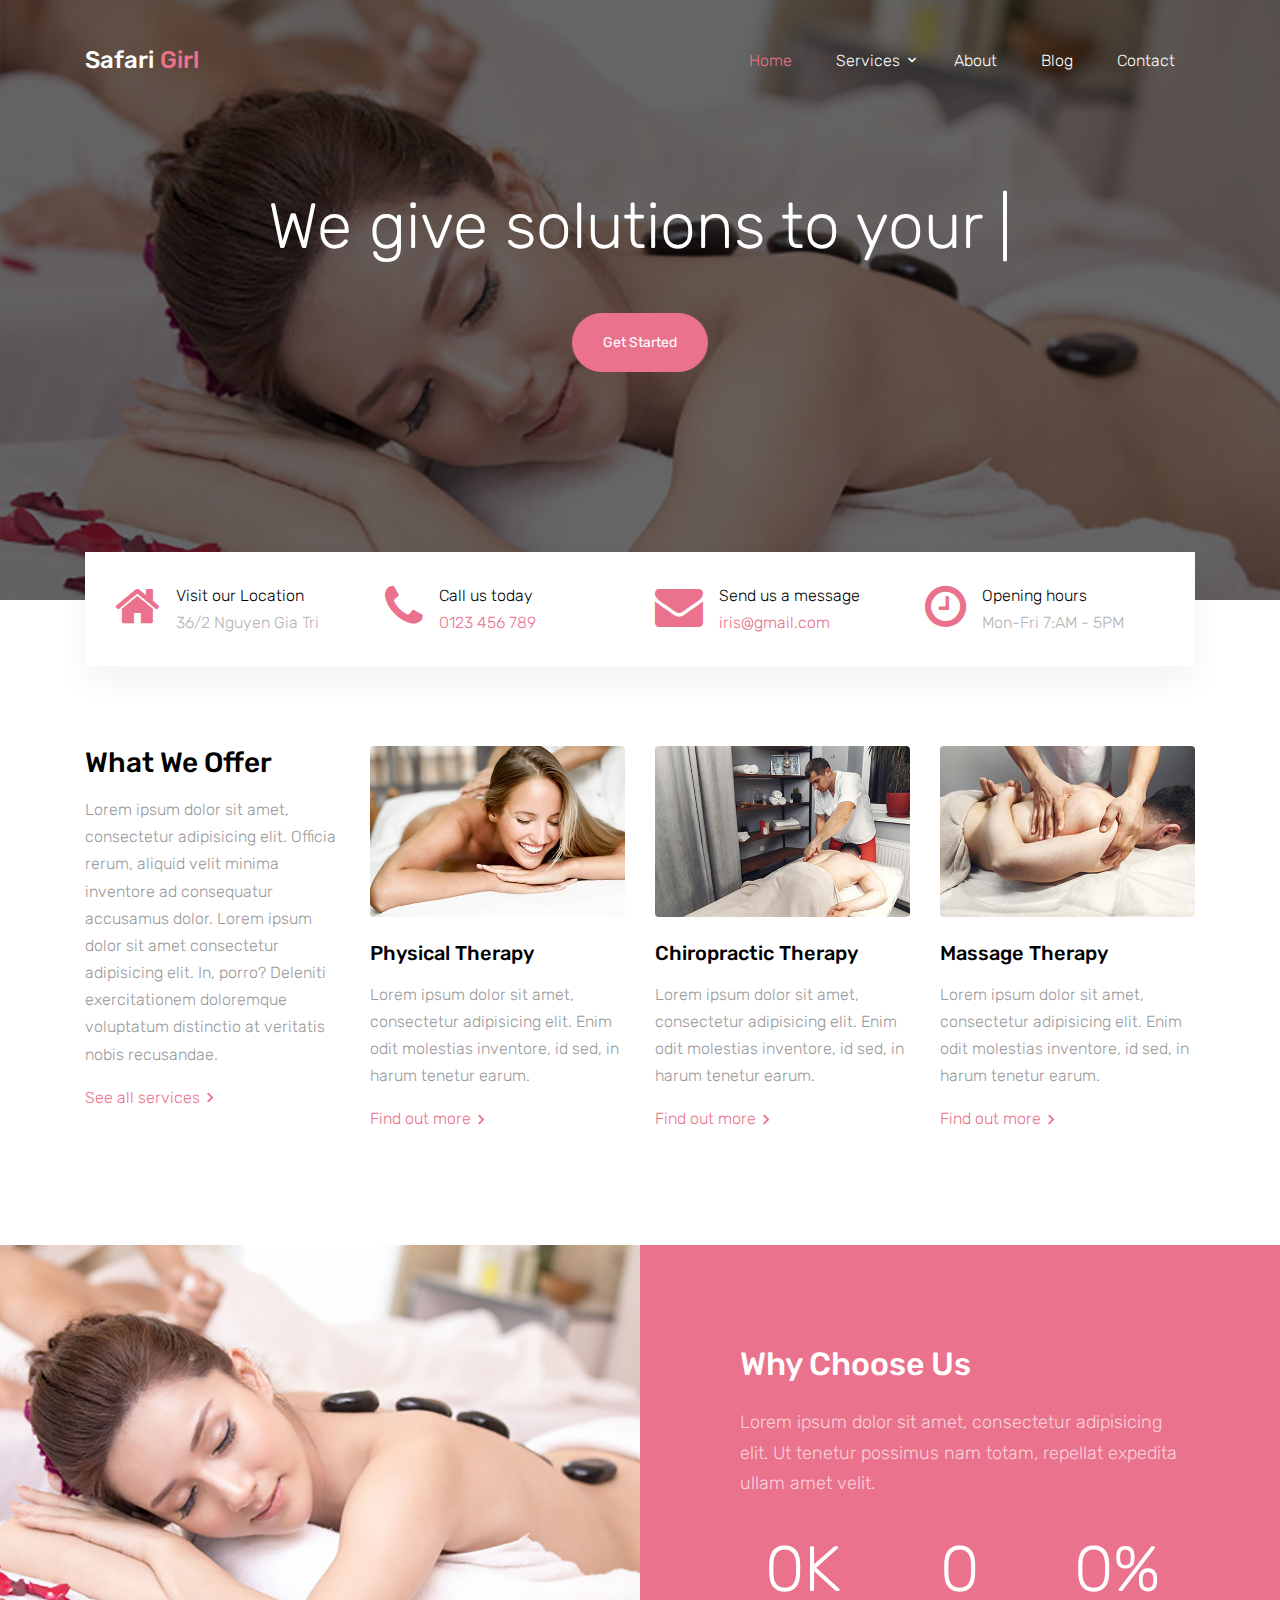
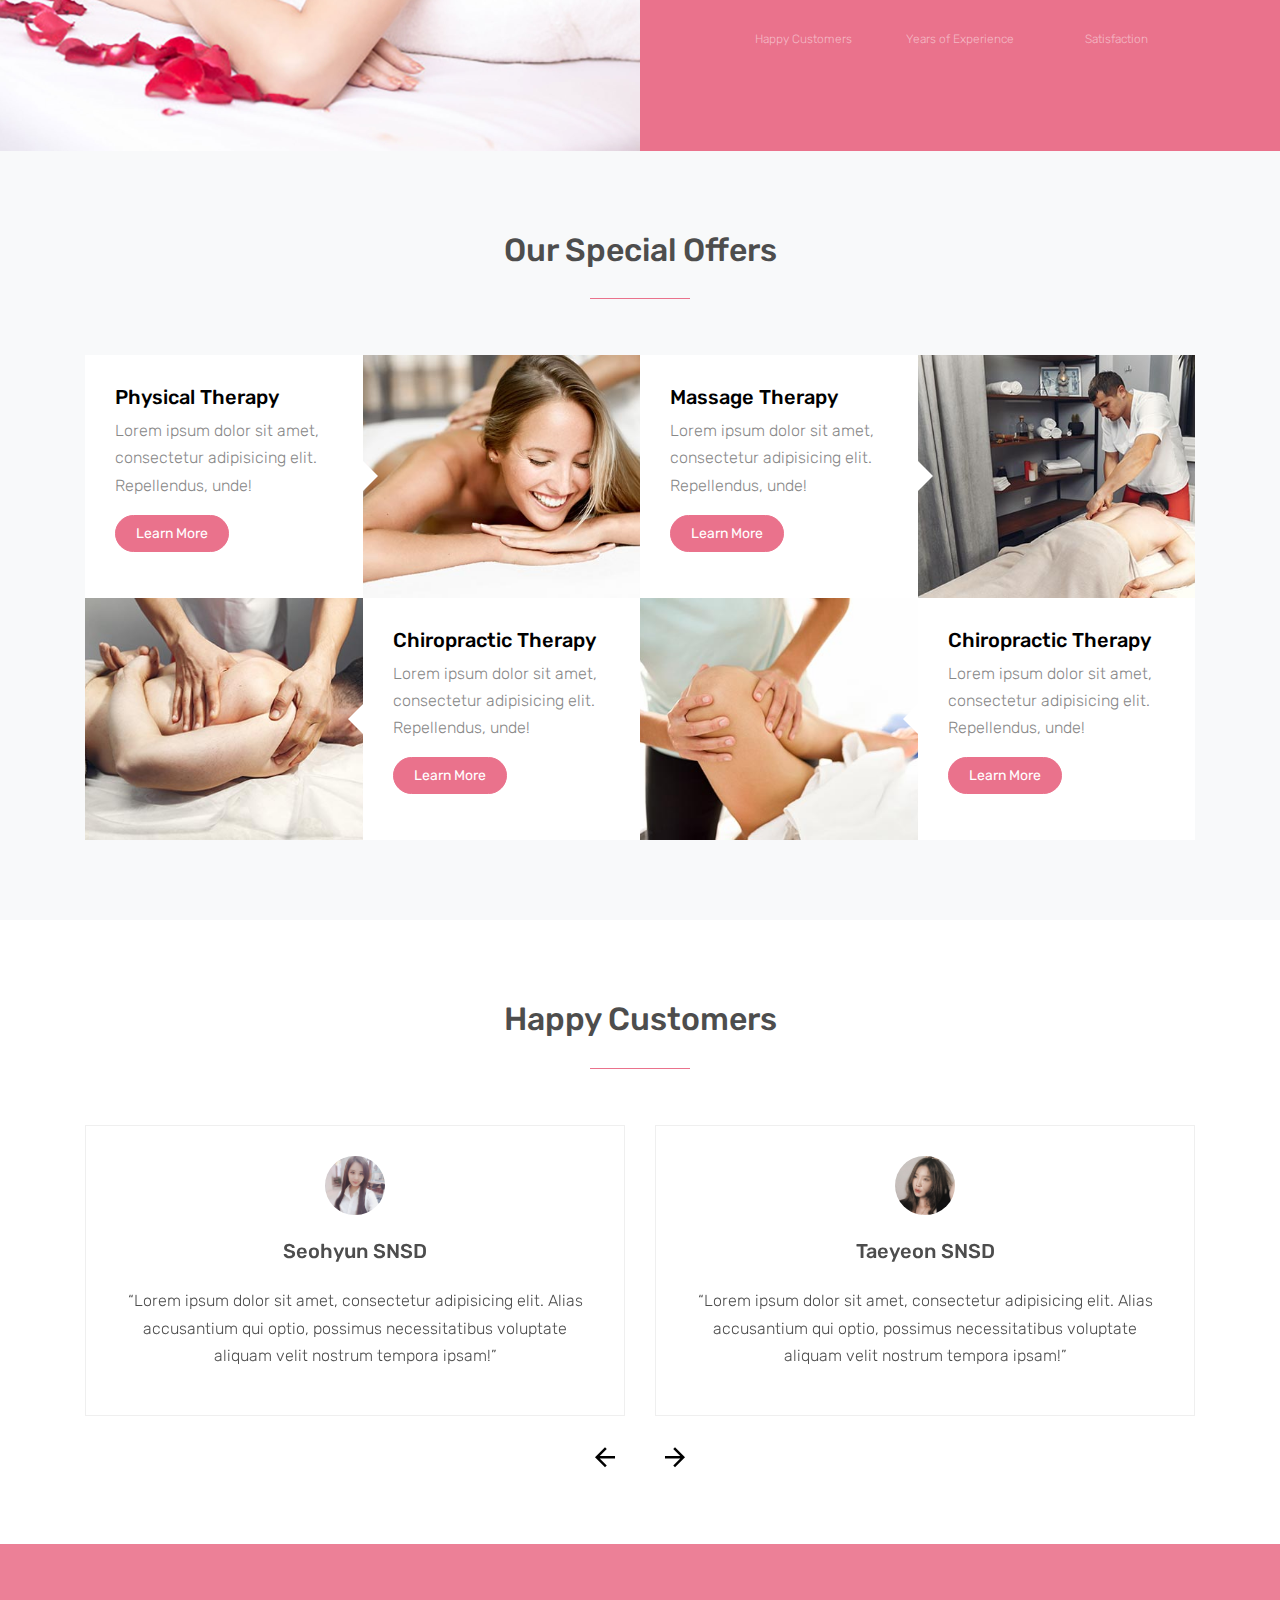
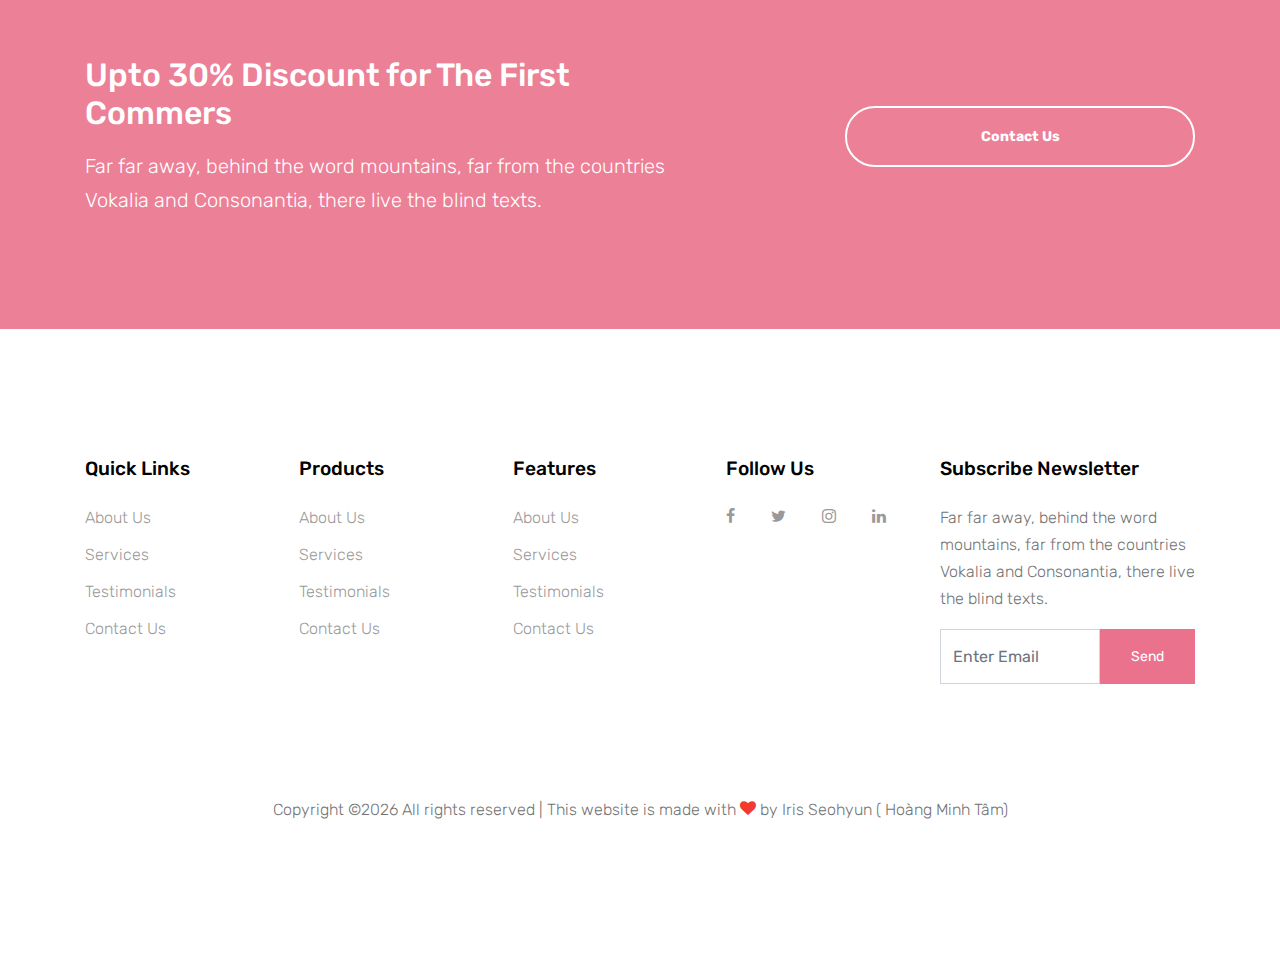
<file: index.html>
<!DOCTYPE html>
<html lang="en">
  <head>
    <title>Safari Girl &mdash; Website Designed by Iris</title>
    <meta charset="utf-8">
    <meta name="viewport" content="width=device-width, initial-scale=1, shrink-to-fit=no">
  

    <link href="https://fonts.googleapis.com/css?family=Rubik:400,700" rel="stylesheet">

    <link rel="stylesheet" href="fonts/icomoon/style.css">

    <link rel="stylesheet" href="css/bootstrap.min.css">
    <link rel="stylesheet" href="css/magnific-popup.css">
    <link rel="stylesheet" href="css/jquery-ui.css">
    <link rel="stylesheet" href="css/owl.carousel.min.css">
    <link rel="stylesheet" href="css/owl.theme.default.min.css">

    <link rel="stylesheet" href="css/bootstrap-datepicker.css">

    <link rel="stylesheet" href="fonts/flaticon/font/flaticon.css">

    <link rel="stylesheet" href="css/aos.css">
    <link rel="stylesheet" href="css/rangeslider.css">

    <link rel="stylesheet" href="css/style.css">
    
  </head>
  <body>
  
  <div class="site-wrap">

    <div class="site-mobile-menu">
      <div class="site-mobile-menu-header">
        <div class="site-mobile-menu-close mt-3">
          <span class="icon-close2 js-menu-toggle"></span>
        </div>
      </div>
      <div class="site-mobile-menu-body"></div>
    </div>
    
    <header class="site-navbar" role="banner">

      <div class="container">
        <div class="row align-items-center">
          
          <div class="col-11 col-xl-4">
            <h1 class="mb-0 site-logo"><a href="index.html" class="text-white mb-0">Safari <span class="text-primary">Girl</span> </a></h1>
          </div>
          <div class="col-12 col-md-8 d-none d-xl-block">
            <nav class="site-navigation position-relative text-right" role="navigation">

              <ul class="site-menu js-clone-nav mr-auto d-none d-lg-block">
                <li class="active"><a href="index.html"><span>Home</span></a></li>
                <li class="has-children">
                  <a href="services.html"><span>Services</span></a>
                  <ul class="dropdown arrow-top">
                    <li><a href="blog-single.html">Physical Therapy</a></li>
                    <li><a href="blog-single.html">Massage Therapy</a></li>
                    <li><a href="blog-single.html">Chiropractic Therapy</a></li>
                    <li class="has-children">
                      <a href="blog-single.html">Dropdown</a>
                      <ul class="dropdown">
                        <li><a href="blog-single.html">Physical Therapy</a></li>
                        <li><a href="blog-single.html">Massage Therapy</a></li>
                        <li><a href="blog-single.html">Chiropractic Therapy</a></li>
                      </ul>
                    </li>
                  </ul>
                </li>
                <li><a href="about.html"><span>About</span></a></li>
                <li><a href="blog.html"><span>Blog</span></a></li>
                <li><a href="contact.html"><span>Contact</span></a></li>
              </ul>
            </nav>
          </div>


          <div class="d-inline-block d-xl-none ml-md-0 mr-auto py-3" style="position: relative; top: 3px;"><a href="#" class="site-menu-toggle js-menu-toggle text-white"><span class="icon-menu h3"></span></a></div>

          </div>

        </div>
      </div>
      
    </header>



  

    <div class="site-blocks-cover overlay" style="background-image: url(images/hero_bg_1.jpg);" data-aos="fade" data-stellar-background-ratio="0.5">
      <div class="container">
        <div class="row align-items-center justify-content-center text-center">

          <div class="col-md-10">
            
            <div class="row justify-content-center mb-4">
              <div class="col-md-10 text-center">
                <h1 data-aos="fade-up" class="mb-5">We give solutions to your <span class="typed-words"></span></h1>

                <p data-aos="fade-up" data-aos-delay="100"><a href="#" class="btn btn-primary btn-pill">Get Started</a></p>
              </div>
            </div>

          </div>
        </div>
      </div>
    </div>  



    <div class="block-quick-info-2">
      <div class="container">
        <div class="block-quick-info-2-inner">
          <div class="row">
            <div class="col-sm-6 col-md-6 col-lg-3 mb-3 mb-lg-0">
              <div class="d-flex quick-info-2">
                <span class="icon icon-home mr-3"></span>
                <div class="text">
                  <strong class="d-block heading">Visit our Location</strong>
                  <span class="excerpt">36/2 Nguyen Gia Tri</span>
                </div>
              </div>
            </div>
            <div class="col-sm-6 col-md-6 col-lg-3 mb-3 mb-lg-0">
              <div class="d-flex quick-info-2">
                <span class="icon icon-phone mr-3"></span>
                <div class="text">
                  <strong class="d-block heading">Call us today</strong>
                  <span class="excerpt"><a href="#">0123 456 789</a></span>
                </div>
              </div>
            </div>
            <div class="col-sm-6 col-md-6 col-lg-3 mb-3 mb-lg-0">
              <div class="d-flex quick-info-2">
                <span class="icon icon-envelope mr-3"></span>
                <div class="text">
                  <strong class="d-block heading">Send us a message</strong>
                  <span class="excerpt"><a href="#">iris@gmail.com</a></span>
                </div>
              </div>
            </div>
            <div class="col-sm-6 col-md-6 col-lg-3 mb-3 mb-lg-0">
              <div class="d-flex quick-info-2">
                <span class="icon icon-clock-o mr-3"></span>
                <div class="text">
                  <strong class="d-block heading">Opening hours</strong>
                  <span class="excerpt">Mon-Fri 7:AM - 5PM</span>
                </div>
              </div>
            </div>
          </div>
        </div>
      </div>
    </div>

    <div class="block-services-1 py-5">
      <div class="container">
        <div class="row">
          <div class="mb-4 mb-lg-0 col-sm-6 col-md-6 col-lg-3">
            <h3 class="mb-3">What We Offer</h3>
            <p>Lorem ipsum dolor sit amet, consectetur adipisicing elit. Officia rerum, aliquid velit minima inventore ad consequatur accusamus dolor. Lorem ipsum dolor sit amet consectetur adipisicing elit. In, porro? Deleniti exercitationem doloremque voluptatum distinctio at veritatis nobis recusandae. <div class=""></div>  </p>
            <p><a href="#" class="d-inline-flex align-items-center block-service-1-more"><span>See all services</span> <span class="icon-keyboard_arrow_right icon"></span></a></p>
          </div>
          <div class="mb-4 mb-lg-0 col-sm-6 col-md-6 col-lg-3">
            <div class="block-service-1-card">
              <a href="#" class="thumbnail-link d-block mb-4"><img src="images/img_1.jpg" alt="Image" class="img-fluid"></a>
              <h3 class="block-service-1-heading mb-3"><a href="#">Physical Therapy</a></h3>
              <div class="block-service-1-excerpt"><p>Lorem ipsum dolor sit amet, consectetur adipisicing elit. Enim odit molestias inventore, id sed, in harum tenetur earum.</p></div>
              <p><a href="#" class="d-inline-flex align-items-center block-service-1-more"><span>Find out more</span> <span class="icon-keyboard_arrow_right icon"></span></a></p>
            </div>
          </div>
          <div class="mb-4 mb-lg-0 col-sm-6 col-md-6 col-lg-3">
            <div class="block-service-1-card">
              <a href="#" class="thumbnail-link d-block mb-4"><img src="images/img_2.jpg" alt="Image" class="img-fluid"></a>
              <h3 class="block-service-1-heading mb-3"><a href="#">Chiropractic Therapy</a></h3>
              <div class="block-service-1-excerpt"><p>Lorem ipsum dolor sit amet, consectetur adipisicing elit. Enim odit molestias inventore, id sed, in harum tenetur earum.</p></div>
              <p><a href="#" class="d-inline-flex align-items-center block-service-1-more"><span>Find out more</span> <span class="icon-keyboard_arrow_right icon"></span></a></p>
            </div>
          </div>
          <div class="mb-4 mb-lg-0 col-sm-6 col-md-6 col-lg-3">
            <div class="block-service-1-card">
              <a href="#" class="thumbnail-link d-block mb-4"><img src="images/img_3.jpg" alt="Image" class="img-fluid"></a>
              <h3 class="block-service-1-heading mb-3"><a href="#">Massage Therapy</a></h3>
              <div class="block-service-1-excerpt"><p>Lorem ipsum dolor sit amet, consectetur adipisicing elit. Enim odit molestias inventore, id sed, in harum tenetur earum.</p></div>
              <p><a href="#" class="d-inline-flex align-items-center block-service-1-more"><span>Find out more</span> <span class="icon-keyboard_arrow_right icon"></span></a></p>
            </div>
          </div>
        </div>
      </div>
    </div>

    <div class="block-half-content-1 d-block d-lg-flex mt-5">
      <div class="block-half-content-img" style="background-image: url('images/hero_bg_1.jpg')">
        
      </div>
      <div class="block-half-content-text bg-primary">
        <div class="block-half-content-text-inner">
          <h2 class="block-half-content-heading mb-4">Why Choose Us</h2>
          <div class="block-half-content-excerpt">
          <p class="lead">Lorem ipsum dolor sit amet, consectetur adipisicing elit. Ut tenetur possimus nam totam, repellat expedita ullam amet velit.</p>
          </div>
        </div>

        <div class="block-counter-1 section-counter">
          <div class="row">
            <div class="col-sm-4">
              <div class="counter">
                <div class="number-wrap">
                  <span class="block-counter-1-number" data-number="3">0</span><span class="append">K</span>
                </div>
                <span class="block-counter-1-caption">Happy Customers</span>
              </div>
            </div>
            <div class="col-sm-4">
              <div class="counter">
                <div class="number-wrap">
                  <span class="block-counter-1-number" data-number="7">0</span><span class="append
"></span>
                </div>
                <span class="block-counter-1-caption">Years of Experience</span>
              </div>
            </div>
            <div class="col-sm-4">
              <div class="counter">
                <div class="number-wrap">
                  <span class="block-counter-1-number" data-number="100">0</span><span class="append">%</span>
                </div>
                <span class="block-counter-1-caption">Satisfaction</span>
              </div>
            </div>
          </div>
        </div>
      </div>
    </div>

    <div class="site-section bg-light">
      <div class="container">
        <div class="row mb-5">
          <div class="col-md-12 text-center">
            <h2 class="site-section-heading text-center font-secondary">Our Special Offers</h2>
          </div>
        </div>
      </div>
      <div class="container">
        <div class="d-block d-lg-flex">
          <div class="half-wrap d-block d-md-flex">
            <div class="half bg-white d-block d-md-flex arrow-right">
              <div class="text">
                <h2>Physical Therapy</h2>
                <p>Lorem ipsum dolor sit amet, consectetur adipisicing elit. Repellendus, unde!</p>
                <p><a href="course-details.html" class="btn btn-primary btn-sm btn-pill">Learn More</a></p>
              </div>
            </div>
            <div class="half bg-img img" style="background-image: url('images/img_1.jpg');"></div>
          </div>
          <div class="half-wrap d-block d-md-flex">
            <div class="half bg-white d-block d-md-flex arrow-right">
              <div class="text">
                <h2>Massage Therapy</h2>
                <p>Lorem ipsum dolor sit amet, consectetur adipisicing elit. Repellendus, unde!</p>
                <p><a href="course-details.html" class="btn btn-primary btn-sm btn-pill">Learn More</a></p>
              </div>
            </div>
            <div class="half bg-img img" style="background-image: url('images/img_2.jpg');"></div>
          </div>
        </div>

        <div class="d-block d-lg-flex">
            <div class="half-wrap d-block d-md-flex">
              <div class="half bg-white d-block d-md-flex arrow-left order-md-2">
                <div class="text">
                  <h2>Chiropractic Therapy</h2>
                  <p>Lorem ipsum dolor sit amet, consectetur adipisicing elit. Repellendus, unde!</p>
                  <p><a href="course-details.html" class="btn btn-primary btn-sm btn-pill">Learn More</a></p>
                </div>
              </div>
              <div class="half bg-img img" style="background-image: url('images/img_3.jpg');"></div>
            </div>
            <div class="half-wrap d-block d-md-flex">
              <div class="half bg-white  d-block d-md-flex arrow-left order-md-2">
                <div class="text">
                  <h2>Chiropractic Therapy</h2>
                  <p>Lorem ipsum dolor sit amet, consectetur adipisicing elit. Repellendus, unde!</p>
                  <p><a href="course-details.html" class="btn btn-primary btn-sm btn-pill">Learn More</a></p>
                </div>
              </div>
              <div class="half bg-img img" style="background-image: url('images/img_4.jpg');"></div>
            </div>
          </div>
      </div>
    </div>

    <div class="site-section">
      <div class="container">
        <div class="row mb-5">
          <div class="col-md-12 text-center">
            <h2 class="site-section-heading text-center font-secondary">Happy Customers</h2>
          </div>
        </div>
        <div class="row">

          <div class="col-12">

            <div class="owl-carousel-2 owl-carousel">

              <div class="d-block block-testimony mx-auto text-center">
                <div class="person w-25 mx-auto mb-4">
                  <img src="images/person_1.jpg" alt="Image" class="img-fluid rounded-circle w-50 mx-auto">
                </div>
                <div>
                  <h2 class="h5 mb-4">Seohyun SNSD</h2>
                  <blockquote>&ldquo;Lorem ipsum dolor sit amet, consectetur adipisicing elit. Alias accusantium qui optio, possimus necessitatibus voluptate aliquam velit nostrum tempora ipsam!&rdquo;</blockquote>
                </div>
              </div>

              <div class="d-block block-testimony mx-auto text-center">
                <div class="person w-25 mx-auto mb-4">
                  <img src="images/person_2.jpg" alt="Image" class="img-fluid rounded-circle w-50 mx-auto">
                </div>
                <div>
                  <h2 class="h5 mb-4">Taeyeon SNSD</h2>
                  <blockquote>&ldquo;Lorem ipsum dolor sit amet, consectetur adipisicing elit. Alias accusantium qui optio, possimus necessitatibus voluptate aliquam velit nostrum tempora ipsam!&rdquo;</blockquote>
                </div>
              </div>

              <div class="d-block block-testimony mx-auto text-center">
                <div class="person w-25 mx-auto mb-4">
                  <img src="images/person_3.jpg" alt="Image" class="img-fluid rounded-circle w-50 mx-auto">
                </div>
                <div>
                  <h2 class="h5 mb-4">Yoona SNSD</h2>
                  <blockquote>&ldquo;Lorem ipsum dolor sit amet, consectetur adipisicing elit. Alias accusantium qui optio, possimus necessitatibus voluptate aliquam velit nostrum tempora ipsam!&rdquo;</blockquote>
                </div>
              </div>

              <div class="d-block block-testimony mx-auto text-center">
                <div class="person w-25 mx-auto mb-4">
                  <img src="images/person_4.jpg" alt="Image" class="img-fluid rounded-circle w-50 mx-auto">
                </div>
                <div>
                  <h2 class="h5 mb-4">IU</h2>
                  <blockquote>&ldquo;Lorem ipsum dolor sit amet, consectetur adipisicing elit. Alias accusantium qui optio, possimus necessitatibus voluptate aliquam velit nostrum tempora ipsam!&rdquo;</blockquote>
                </div>
              </div>


            </div>
          </div>
          

        </div>
      </div>
    </div>

    <div class="mt-5 block-cta-1 primary-overlay" style="background-image: url('images/hero_bg_2.jpg')">
      <div class="container">
        <div class="row align-items-center justify-content-between">
          <div class="col-lg-7 mb-4 mb-lg-0">
            <h2 class="mb-3 mt-0 text-white">Upto 30% Discount for The First Commers</h2>
            <p class="mb-0 text-white lead">Far far away, behind the word mountains, far from the countries Vokalia and Consonantia, there live the blind texts.</p>
          </div>
          <div class="col-lg-4">
            <p class="mb-0"><a href="contact.html" class="btn btn-outline-white text-white btn-md btn-pill px-5 font-weight-bold btn-block">Contact Us</a></p>
          </div>
        </div>
      </div>
    </div>
    
    <footer class="site-footer">
      <div class="container">
        <div class="row">
          <div class="col-md-9">
            <div class="row">
              <div class="col-md-6 mb-5 mb-lg-0 col-lg-3">
                <h2 class="footer-heading mb-4">Quick Links</h2>
                <ul class="list-unstyled">
                  <li><a href="#">About Us</a></li>
                  <li><a href="#">Services</a></li>
                  <li><a href="#">Testimonials</a></li>
                  <li><a href="#">Contact Us</a></li>
                </ul>
              </div>
              <div class="col-md-6 mb-5 mb-lg-0 col-lg-3">
                <h2 class="footer-heading mb-4">Products</h2>
                <ul class="list-unstyled">
                  <li><a href="#">About Us</a></li>
                  <li><a href="#">Services</a></li>
                  <li><a href="#">Testimonials</a></li>
                  <li><a href="#">Contact Us</a></li>
                </ul>
              </div>
              <div class="col-md-6 mb-5 mb-lg-0 col-lg-3">
                <h2 class="footer-heading mb-4">Features</h2>
                <ul class="list-unstyled">
                  <li><a href="#">About Us</a></li>
                  <li><a href="#">Services</a></li>
                  <li><a href="#">Testimonials</a></li>
                  <li><a href="#">Contact Us</a></li>
                </ul>
              </div>
              <div class="col-md-6 mb-5 mb-lg-0 col-lg-3">
                <h2 class="footer-heading mb-4">Follow Us</h2>
                <a href="#" class="pl-0 pr-3"><span class="icon-facebook"></span></a>
                <a href="#" class="pl-3 pr-3"><span class="icon-twitter"></span></a>
                <a href="#" class="pl-3 pr-3"><span class="icon-instagram"></span></a>
                <a href="#" class="pl-3 pr-3"><span class="icon-linkedin"></span></a>
              </div>
            </div>
          </div>
          <div class="col-lg-3">
            <h2 class="footer-heading mb-4">Subscribe Newsletter</h2>
            <p>Far far away, behind the word mountains, far from the countries Vokalia and Consonantia, there live the blind texts.</p>
            <form action="#" method="post" class="subscription">
              <div class="input-group mb-3  d-flex align-items-stretch">
                <input type="text" class="form-control bg-transparent" placeholder="Enter Email" aria-label="Enter Email" aria-describedby="button-addon2">
                <button class="btn btn-primary text-white" type="button" id="button-addon2">Send</button>
              </div>
            </form>
          </div>
        </div>
        <div class="row pt-5 mt-5">
          <div class="col-12 text-md-center text-left">
            <p>
              Copyright &copy;<script>document.write(new Date().getFullYear());</script> All rights reserved | This website is made with <i class="icon-heart text-danger" aria-hidden="true"></i> by Iris Seohyun ( Hoàng Minh Tâm)
            </p>
          </div>
        </div>
      </div>
    </footer>
  </div>

  <script src="js/jquery-3.3.1.min.js"></script>
  <script src="js/jquery-migrate-3.0.1.min.js"></script>
  <script src="js/jquery-ui.js"></script>
  <script src="js/popper.min.js"></script>
  <script src="js/bootstrap.min.js"></script>
  <script src="js/owl.carousel.min.js"></script>
  <script src="js/jquery.stellar.min.js"></script>
  <script src="js/jquery.countdown.min.js"></script>
  <script src="js/jquery.magnific-popup.min.js"></script>
  <script src="js/jquery.animateNumber.min.js"></script>
  <script src="js/jquery.waypoints.min.js"></script>

  <script src="js/bootstrap-datepicker.min.js"></script>
  <script src="js/aos.js"></script>
  <script src="js/rangeslider.min.js"></script>
  

  <script src="js/typed.js"></script>
            <script>
            var typed = new Typed('.typed-words', {
            strings: ["pain"," stress"," fatigue"],
            typeSpeed: 80,
            backSpeed: 80,
            backDelay: 4000,
            startDelay: 1000,
            loop: true,
            showCursor: true
            });
            </script>

  <script src="js/main.js"></script>
  
  </body>
</html>
</file>
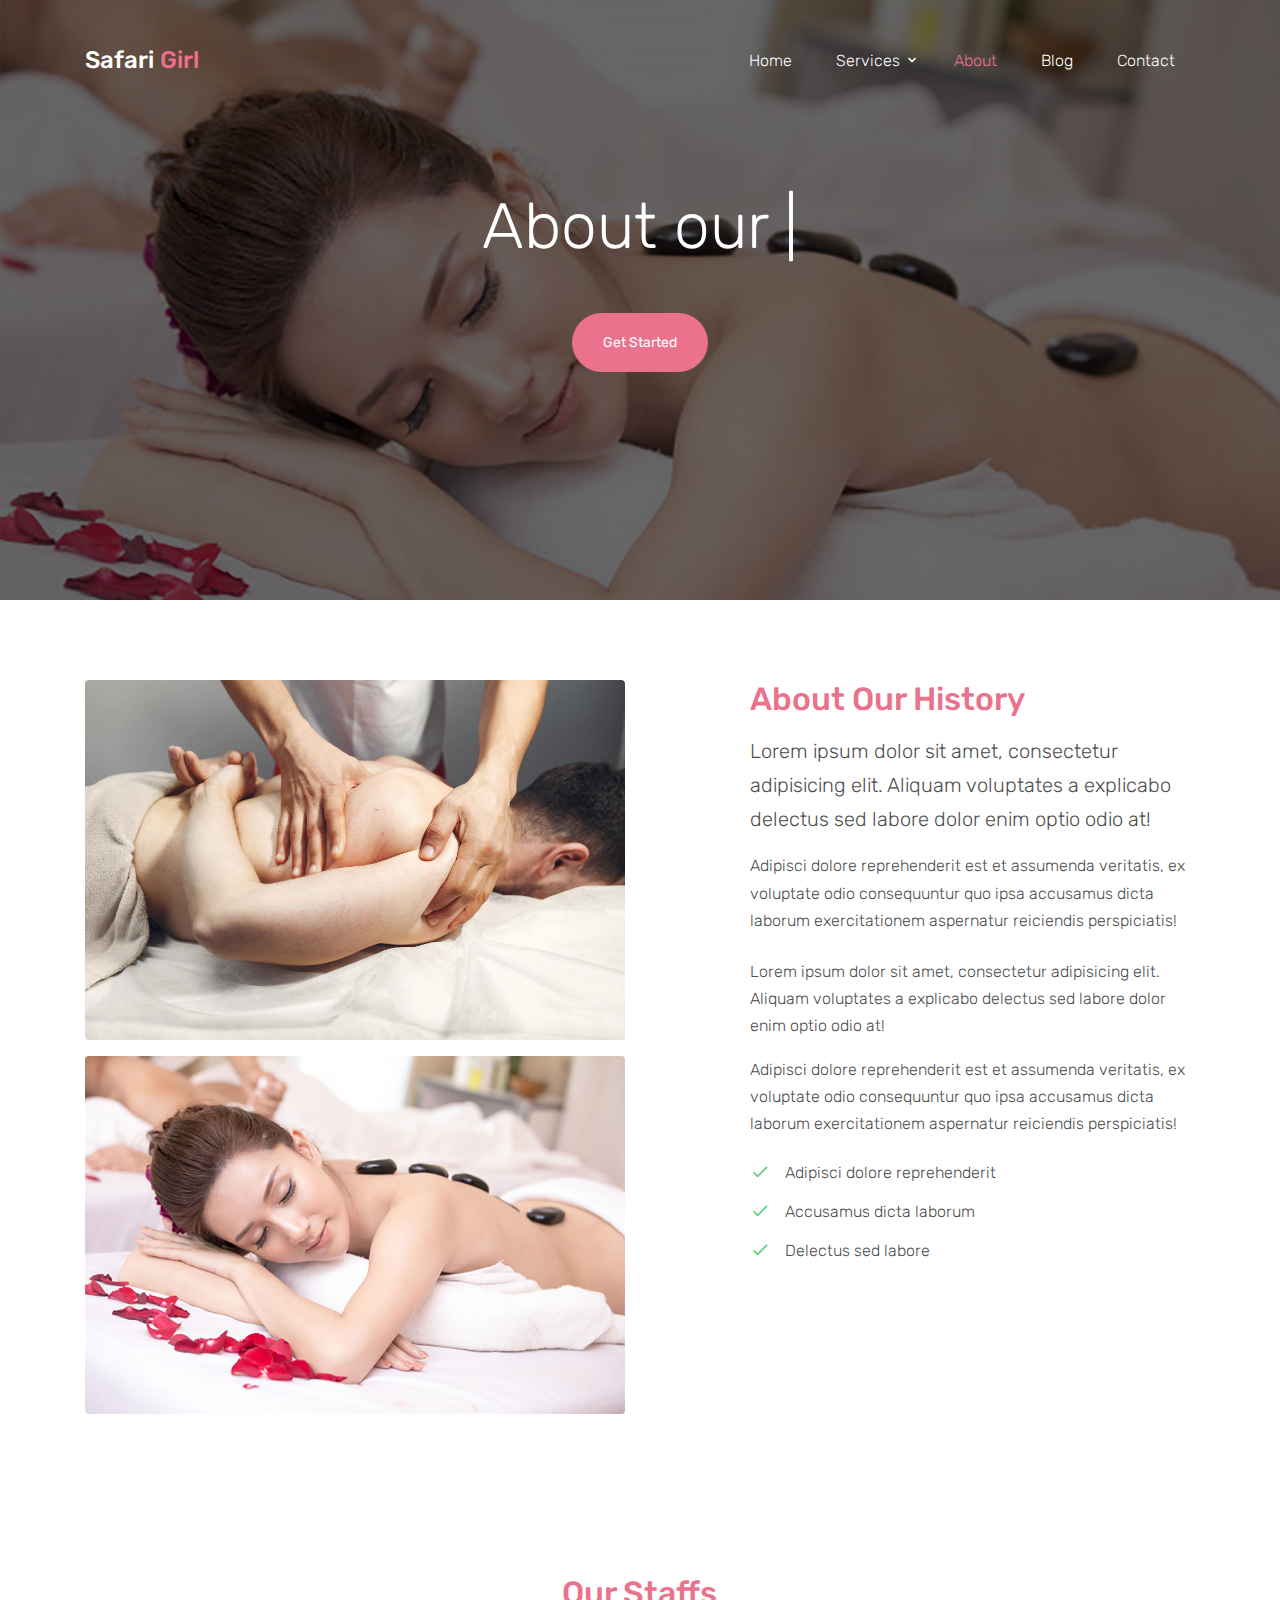
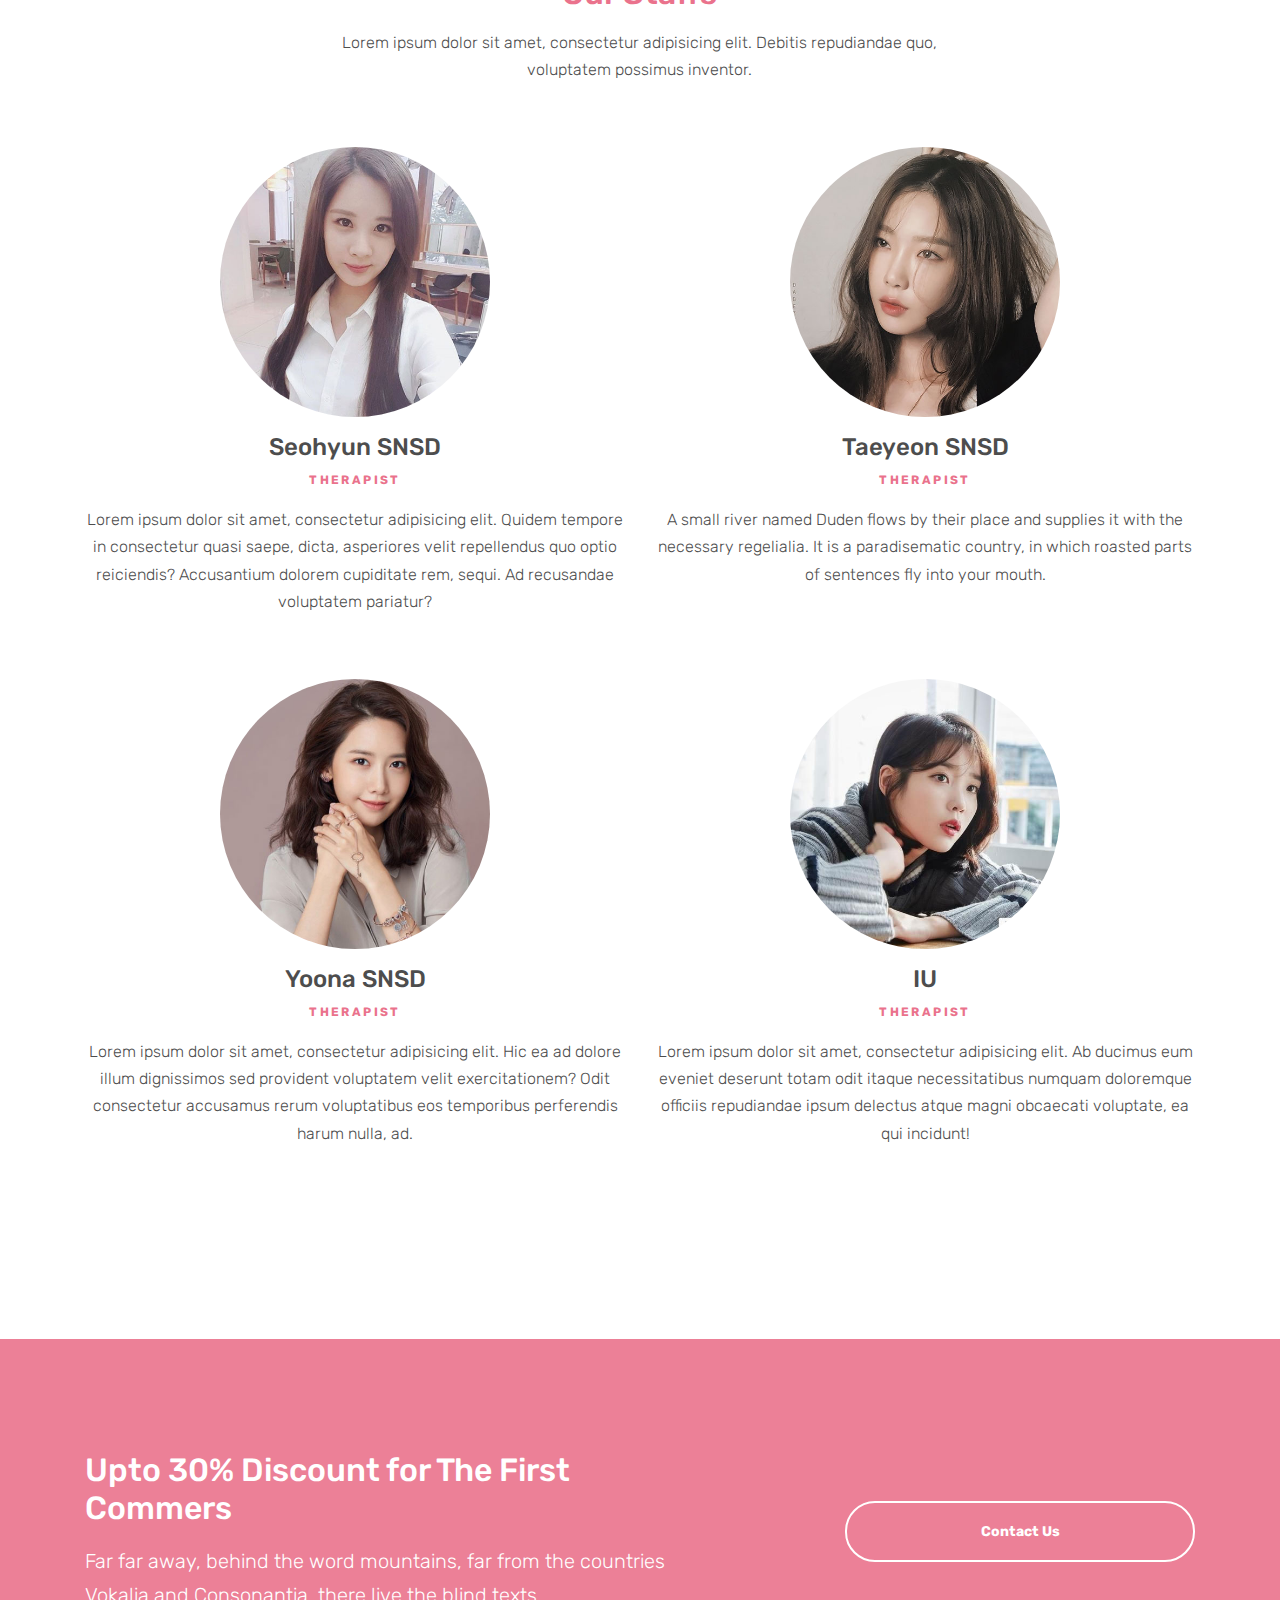
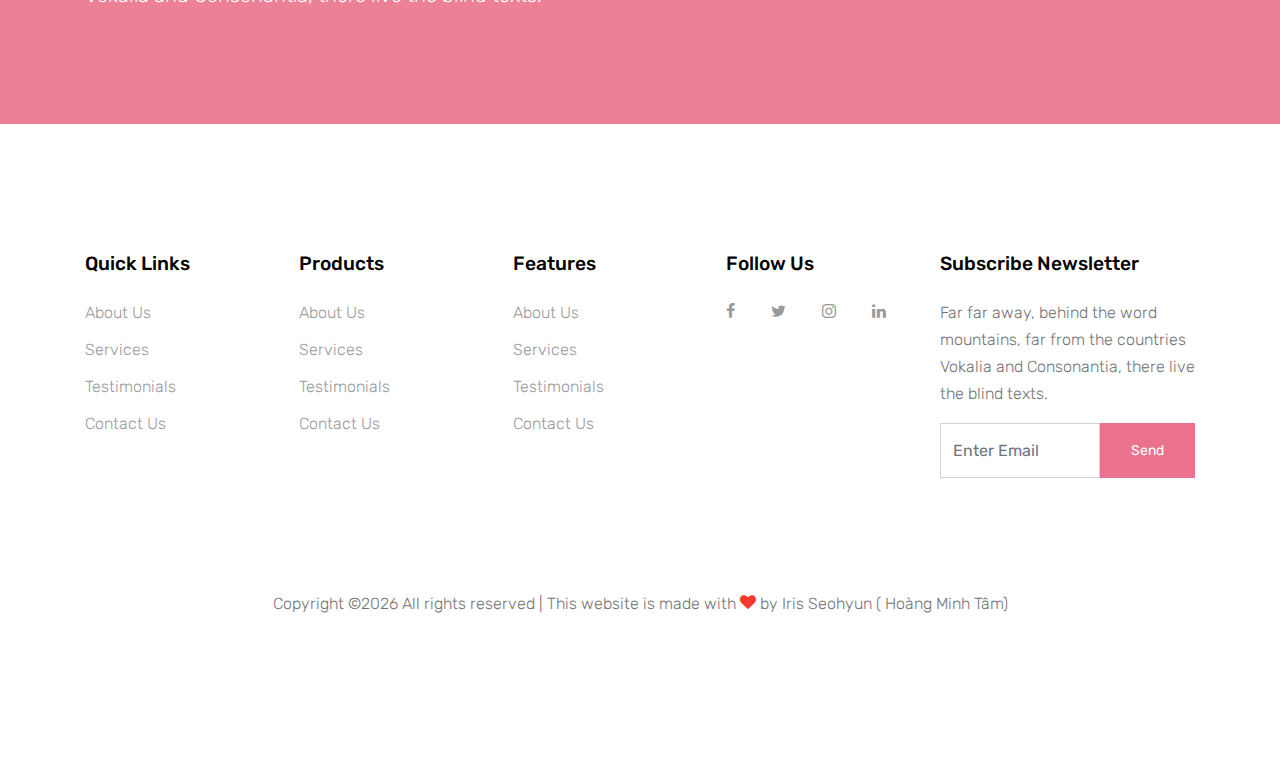
<file: about.html>
<!DOCTYPE html>
<html lang="en">
  <head>
    <title>Safari Girl &mdash; Website Designed by Iris</title>
    <meta charset="utf-8">
    <meta name="viewport" content="width=device-width, initial-scale=1, shrink-to-fit=no">
  

    <link href="https://fonts.googleapis.com/css?family=Rubik:400,700" rel="stylesheet">

    <link rel="stylesheet" href="fonts/icomoon/style.css">

    <link rel="stylesheet" href="css/bootstrap.min.css">
    <link rel="stylesheet" href="css/magnific-popup.css">
    <link rel="stylesheet" href="css/jquery-ui.css">
    <link rel="stylesheet" href="css/owl.carousel.min.css">
    <link rel="stylesheet" href="css/owl.theme.default.min.css">

    <link rel="stylesheet" href="css/bootstrap-datepicker.css">

    <link rel="stylesheet" href="fonts/flaticon/font/flaticon.css">

    <link rel="stylesheet" href="css/aos.css">
    <link rel="stylesheet" href="css/rangeslider.css">

    <link rel="stylesheet" href="css/style.css">
    
  </head>
  <body>
  
  <div class="site-wrap">

    <div class="site-mobile-menu">
      <div class="site-mobile-menu-header">
        <div class="site-mobile-menu-close mt-3">
          <span class="icon-close2 js-menu-toggle"></span>
        </div>
      </div>
      <div class="site-mobile-menu-body"></div>
    </div>
    
    <header class="site-navbar" role="banner">

      <div class="container">
        <div class="row align-items-center">
          
          <div class="col-11 col-xl-4">
            <h1 class="mb-0 site-logo"><a href="index.html" class="text-white mb-0">Safari <span class="text-primary">Girl</span> </a></h1>
          </div>
          <div class="col-12 col-md-8 d-none d-xl-block">
            <nav class="site-navigation position-relative text-right" role="navigation">

              <ul class="site-menu js-clone-nav mr-auto d-none d-lg-block">
                <li><a href="index.html"><span>Home</span></a></li>
                <li class="has-children">
                  <a href="services.html"><span>Services</span></a>
                  <ul class="dropdown arrow-top">
                    <li><a href="blog-single.html">Physical Therapy</a></li>
                    <li><a href="blog-single.html">Massage Therapy</a></li>
                    <li><a href="blog-single.html">Chiropractic Therapy</a></li>
                    <li class="has-children">
                      <a href="blog-single.html">Dropdown</a>
                      <ul class="dropdown">
                        <li><a href="blog-single.html">Physical Therapy</a></li>
                        <li><a href="blog-single.html">Massage Therapy</a></li>
                        <li><a href="blog-single.html">Chiropractic Therapy</a></li>
                      </ul>
                    </li>
                  </ul>
                </li>
                <li class="active"><a href="about.html"><span>About</span></a></li>
                <li><a href="blog.html"><span>Blog</span></a></li>
                <li><a href="contact.html"><span>Contact</span></a></li>
              </ul>
            </nav>
          </div>


          <div class="d-inline-block d-xl-none ml-md-0 mr-auto py-3" style="position: relative; top: 3px;"><a href="#" class="site-menu-toggle js-menu-toggle text-white"><span class="icon-menu h3"></span></a></div>

          </div>

        </div>
      </div>
      
    </header>



  

    <div class="site-blocks-cover overlay" style="background-image: url(images/hero_bg_1.jpg);" data-aos="fade" data-stellar-background-ratio="0.5">
      <div class="container">
        <div class="row align-items-center justify-content-center text-center">

          <div class="col-md-10">
            
            <div class="row justify-content-center mb-4">
              <div class="col-md-10 text-center">
                <h1 data-aos="fade-up" class="mb-5">About our  <span class="typed-words"></span></h1>

                <p data-aos="fade-up" data-aos-delay="100"><a href="#" class="btn btn-primary btn-pill">Get Started</a></p>
              </div>
            </div>

          </div>
        </div>
      </div>
    </div>  



    

    <div class="site-section">
      <div class="container">
        <div class="row">
          <div class="col-md-6">
            <img src="images/hero_bg_2.jpg" alt="Image" class="img-fluid rounded mb-3">
            <img src="images/hero_bg_1.jpg" alt="Image" class="img-fluid rounded">
          </div>
          <div class="col-md-5 ml-auto">
            <h2 class="text-primary mb-3">About Our History</h2>
            <p class="lead">Lorem ipsum dolor sit amet, consectetur adipisicing elit. Aliquam voluptates a explicabo delectus sed labore dolor enim optio odio at!</p>
            <p class="mb-4">Adipisci dolore reprehenderit est et assumenda veritatis, ex voluptate odio consequuntur quo ipsa accusamus dicta laborum exercitationem aspernatur reiciendis perspiciatis!</p>

            <p>Lorem ipsum dolor sit amet, consectetur adipisicing elit. Aliquam voluptates a explicabo delectus sed labore dolor enim optio odio at!</p>
            <p class="mb-4">Adipisci dolore reprehenderit est et assumenda veritatis, ex voluptate odio consequuntur quo ipsa accusamus dicta laborum exercitationem aspernatur reiciendis perspiciatis!</p>

            <ul class="ul-check list-unstyled success">
              <li>Adipisci dolore reprehenderit</li>
              <li>Accusamus dicta laborum</li>
              <li>Delectus sed labore</li>
            </ul>
          </div>
        </div>
      </div>
    </div>
    


    <div class="site-section">
      <div class="container">
        <div class="row justify-content-center mb-5">
          <div class="col-md-7 text-center">
            <h2 class="text-primary mb-3">Our Staffs</h2>
            <p>Lorem ipsum dolor sit amet, consectetur adipisicing elit. Debitis repudiandae quo, voluptatem possimus inventor.</p>
          </div>
        </div>
        <div class="row">
          <div class="col-md-6 col-lg-6 mb-4 mb-lg-5 text-center">
            <img src="images/person_1.jpg" alt="Image" class="img-fluid mb-3 w-50 rounded-circle">
            <h3 class="h4">Seohyun SNSD</h3>
            <p class="caption text-primary">Therapist</p>
            <p> Lorem ipsum dolor sit amet, consectetur adipisicing elit. Quidem tempore in consectetur quasi saepe, dicta, asperiores velit repellendus quo optio reiciendis? Accusantium dolorem cupiditate rem, sequi. Ad recusandae voluptatem pariatur?</p>
          </div>
          <div class="col-md-6 col-lg-6 mb-4 mb-lg-5 text-center">
            <img src="images/person_2.jpg" alt="Image" class="img-fluid mb-3 w-50 rounded-circle">
            <h3 class="h4">Taeyeon SNSD</h3>
            <p class="caption text-primary">Therapist</p>
            <p>A small river named Duden flows by their place and supplies it with the necessary regelialia. It is a paradisematic country, in which roasted parts of sentences fly into your mouth.</p>
          </div>
          <div class="col-md-6 col-lg-6 mb-4 mb-lg-5 text-center">
            <img src="images/person_3.jpg" alt="Image" class="img-fluid mb-3 w-50 rounded-circle">
            <h3 class="h4">Yoona SNSD</h3>
            <p class="caption text-primary">Therapist</p>
            <p> Lorem ipsum dolor sit amet, consectetur adipisicing elit. Hic ea ad dolore illum dignissimos sed provident voluptatem velit exercitationem? Odit consectetur accusamus rerum voluptatibus eos temporibus perferendis harum nulla, ad.</p>
          </div>
          <div class="col-md-6 col-lg-6 mb-4 mb-lg-5 text-center">
            <img src="images/person_4.jpg" alt="Image" class="img-fluid mb-3 w-50 rounded-circle">
            <h3 class="h4">IU</h3>
            <p class="caption text-primary">Therapist</p>
            <p> Lorem ipsum dolor sit amet, consectetur adipisicing elit. Ab ducimus eum eveniet deserunt totam odit itaque necessitatibus numquam doloremque officiis repudiandae ipsum delectus atque magni obcaecati voluptate, ea qui incidunt!</p>
          </div>
        </div>
      </div>
    </div>

    <div class="mt-5 block-cta-1 primary-overlay" style="background-image: url('images/hero_bg_2.jpg')">
      <div class="container">
        <div class="row align-items-center justify-content-between">
          <div class="col-lg-7 mb-4 mb-lg-0">
            <h2 class="mb-3 mt-0 text-white">Upto 30% Discount for The First Commers</h2>
            <p class="mb-0 text-white lead">Far far away, behind the word mountains, far from the countries Vokalia and Consonantia, there live the blind texts.</p>
          </div>
          <div class="col-lg-4">
            <p class="mb-0"><a href="contact.html" class="btn btn-outline-white text-white btn-md btn-pill px-5 font-weight-bold btn-block">Contact Us</a></p>
          </div>
        </div>
      </div>
    </div>
    
    <footer class="site-footer">
      <div class="container">
        <div class="row">
          <div class="col-md-9">
            <div class="row">
              <div class="col-md-6 mb-5 mb-lg-0 col-lg-3">
                <h2 class="footer-heading mb-4">Quick Links</h2>
                <ul class="list-unstyled">
                  <li><a href="#">About Us</a></li>
                  <li><a href="#">Services</a></li>
                  <li><a href="#">Testimonials</a></li>
                  <li><a href="#">Contact Us</a></li>
                </ul>
              </div>
              <div class="col-md-6 mb-5 mb-lg-0 col-lg-3">
                <h2 class="footer-heading mb-4">Products</h2>
                <ul class="list-unstyled">
                  <li><a href="#">About Us</a></li>
                  <li><a href="#">Services</a></li>
                  <li><a href="#">Testimonials</a></li>
                  <li><a href="#">Contact Us</a></li>
                </ul>
              </div>
              <div class="col-md-6 mb-5 mb-lg-0 col-lg-3">
                <h2 class="footer-heading mb-4">Features</h2>
                <ul class="list-unstyled">
                  <li><a href="#">About Us</a></li>
                  <li><a href="#">Services</a></li>
                  <li><a href="#">Testimonials</a></li>
                  <li><a href="#">Contact Us</a></li>
                </ul>
              </div>
              <div class="col-md-6 mb-5 mb-lg-0 col-lg-3">
                <h2 class="footer-heading mb-4">Follow Us</h2>
                <a href="#" class="pl-0 pr-3"><span class="icon-facebook"></span></a>
                <a href="#" class="pl-3 pr-3"><span class="icon-twitter"></span></a>
                <a href="#" class="pl-3 pr-3"><span class="icon-instagram"></span></a>
                <a href="#" class="pl-3 pr-3"><span class="icon-linkedin"></span></a>
              </div>
            </div>
          </div>
          <div class="col-lg-3">
            <h2 class="footer-heading mb-4">Subscribe Newsletter</h2>
            <p>Far far away, behind the word mountains, far from the countries Vokalia and Consonantia, there live the blind texts.</p>
            <form action="#" method="post" class="subscription">
              <div class="input-group mb-3  d-flex align-items-stretch">
                <input type="text" class="form-control bg-transparent" placeholder="Enter Email" aria-label="Enter Email" aria-describedby="button-addon2">
                <button class="btn btn-primary text-white" type="button" id="button-addon2">Send</button>
              </div>
            </form>
          </div>
        </div>
        <div class="row pt-5 mt-5">
          <div class="col-12 text-md-center text-left">
            <p>
              Copyright &copy;<script>document.write(new Date().getFullYear());</script> All rights reserved | This website is made with <i class="icon-heart text-danger" aria-hidden="true"></i> by Iris Seohyun ( Hoàng Minh Tâm)
            </p>
          </div>
        </div>
      </div>
    </footer>
  </div>

  <script src="js/jquery-3.3.1.min.js"></script>
  <script src="js/jquery-migrate-3.0.1.min.js"></script>
  <script src="js/jquery-ui.js"></script>
  <script src="js/popper.min.js"></script>
  <script src="js/bootstrap.min.js"></script>
  <script src="js/owl.carousel.min.js"></script>
  <script src="js/jquery.stellar.min.js"></script>
  <script src="js/jquery.countdown.min.js"></script>
  <script src="js/jquery.magnific-popup.min.js"></script>
  <script src="js/jquery.animateNumber.min.js"></script>
  <script src="js/jquery.waypoints.min.js"></script>

  <script src="js/bootstrap-datepicker.min.js"></script>
  <script src="js/aos.js"></script>
  <script src="js/rangeslider.min.js"></script>
  

  <script src="js/typed.js"></script>
            <script>
            var typed = new Typed('.typed-words', {
            strings: ["company"],
            typeSpeed: 80,
            backSpeed: 80,
            backDelay: 4000,
            startDelay: 1000,
            loop: false,
            showCursor: true
            });
            </script>

  <script src="js/main.js"></script>
  
  </body>
</html>
</file>
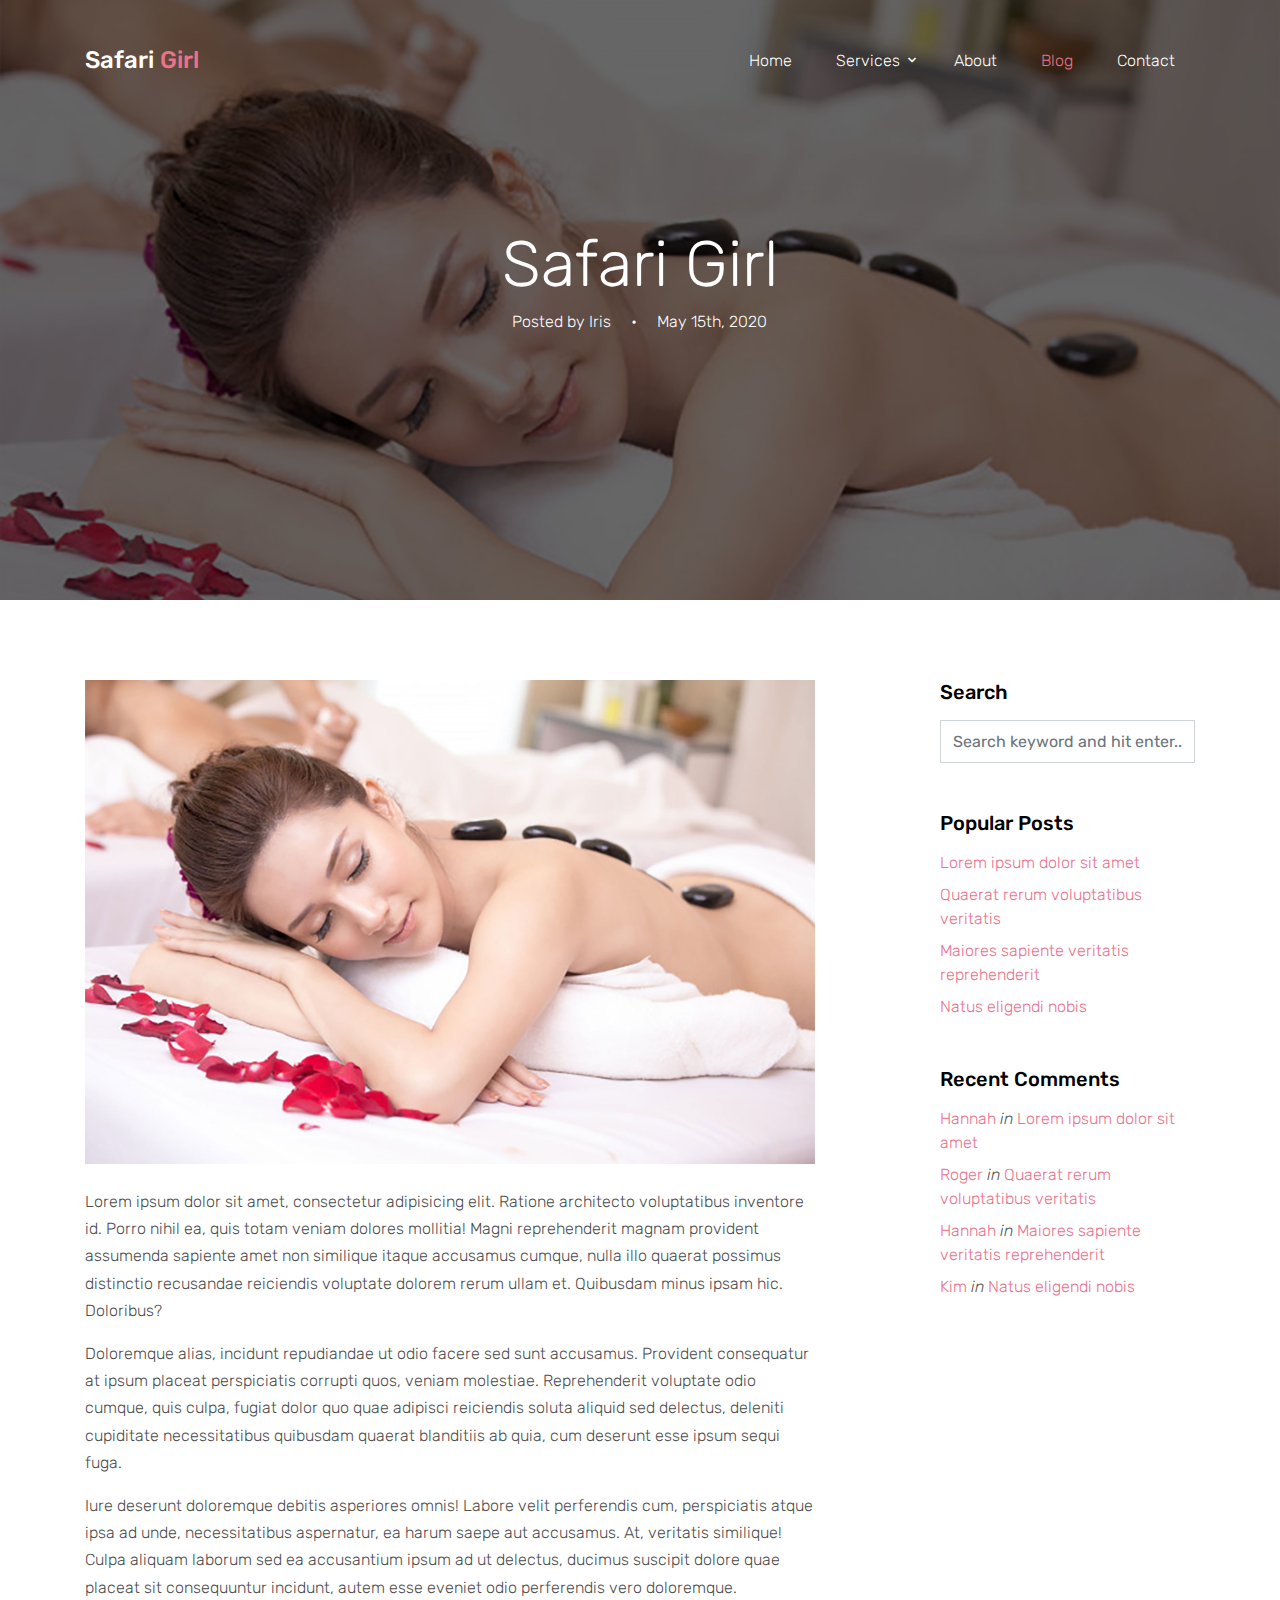
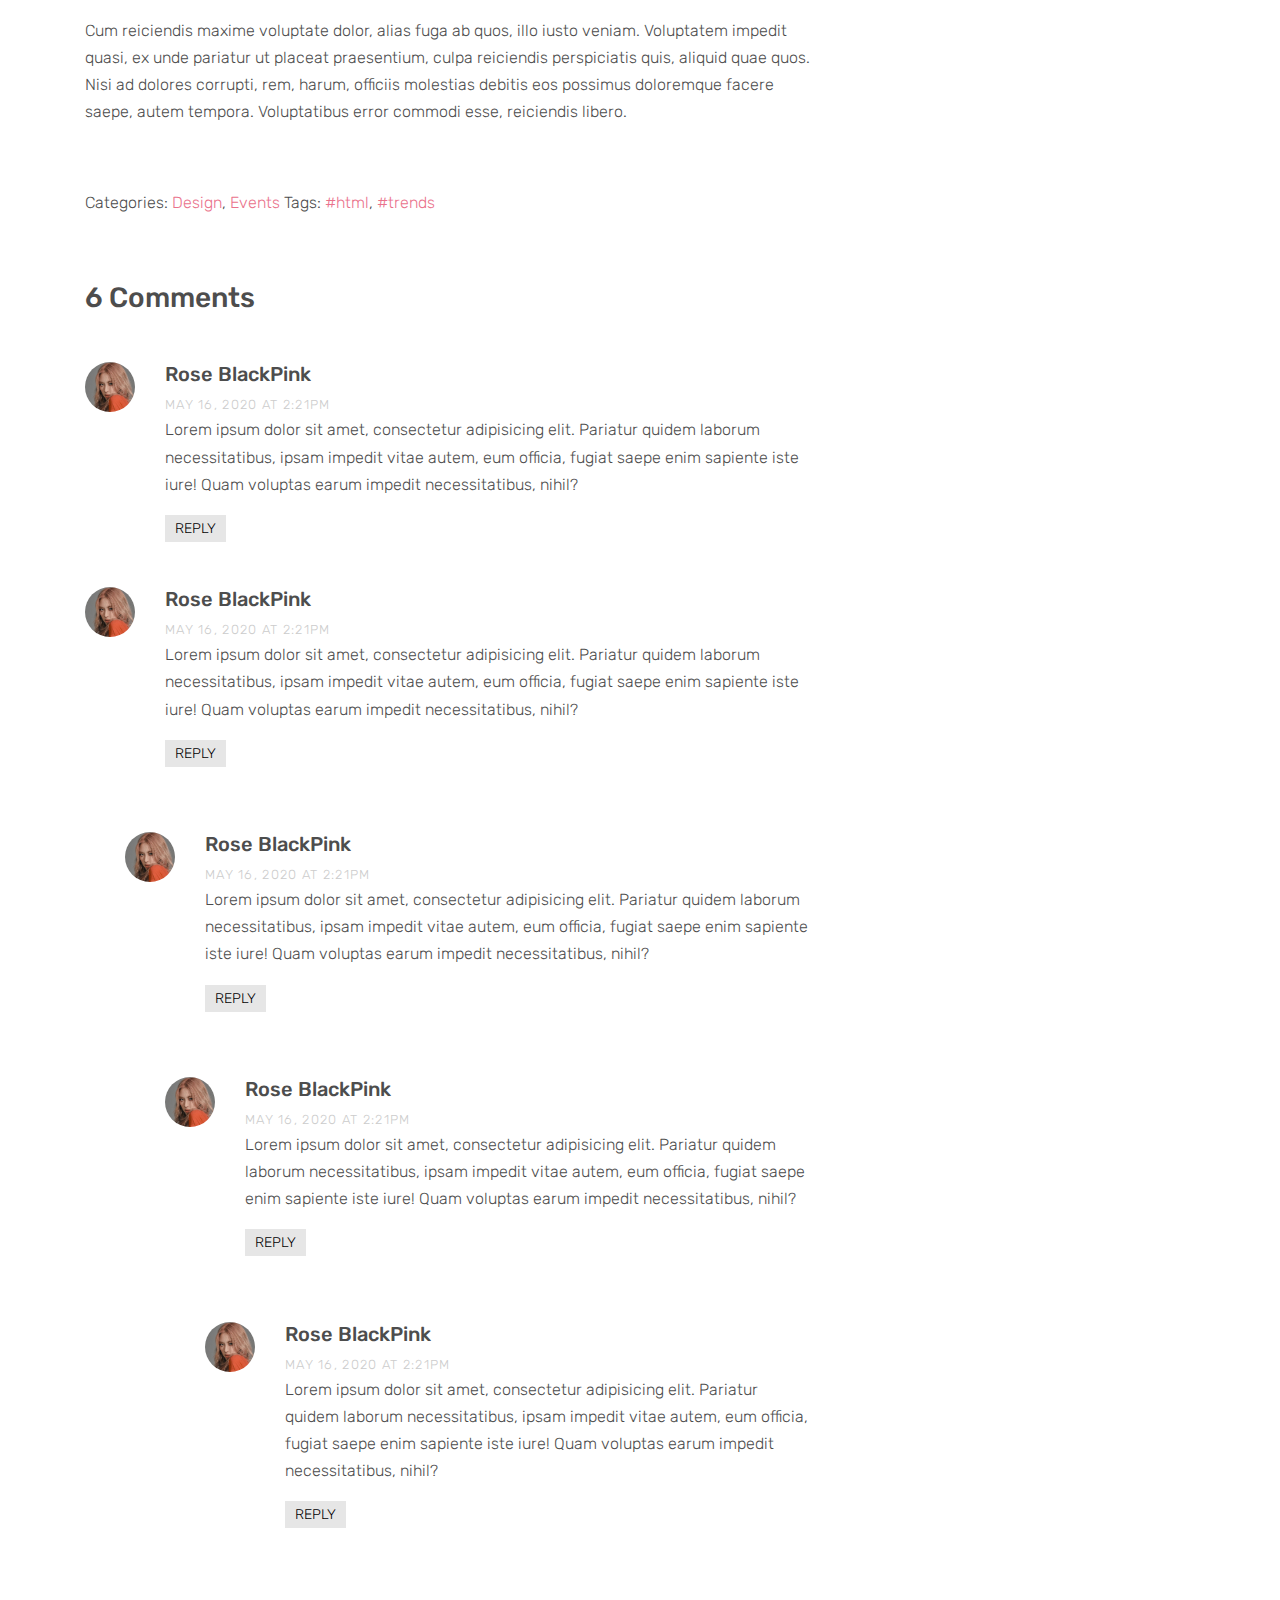
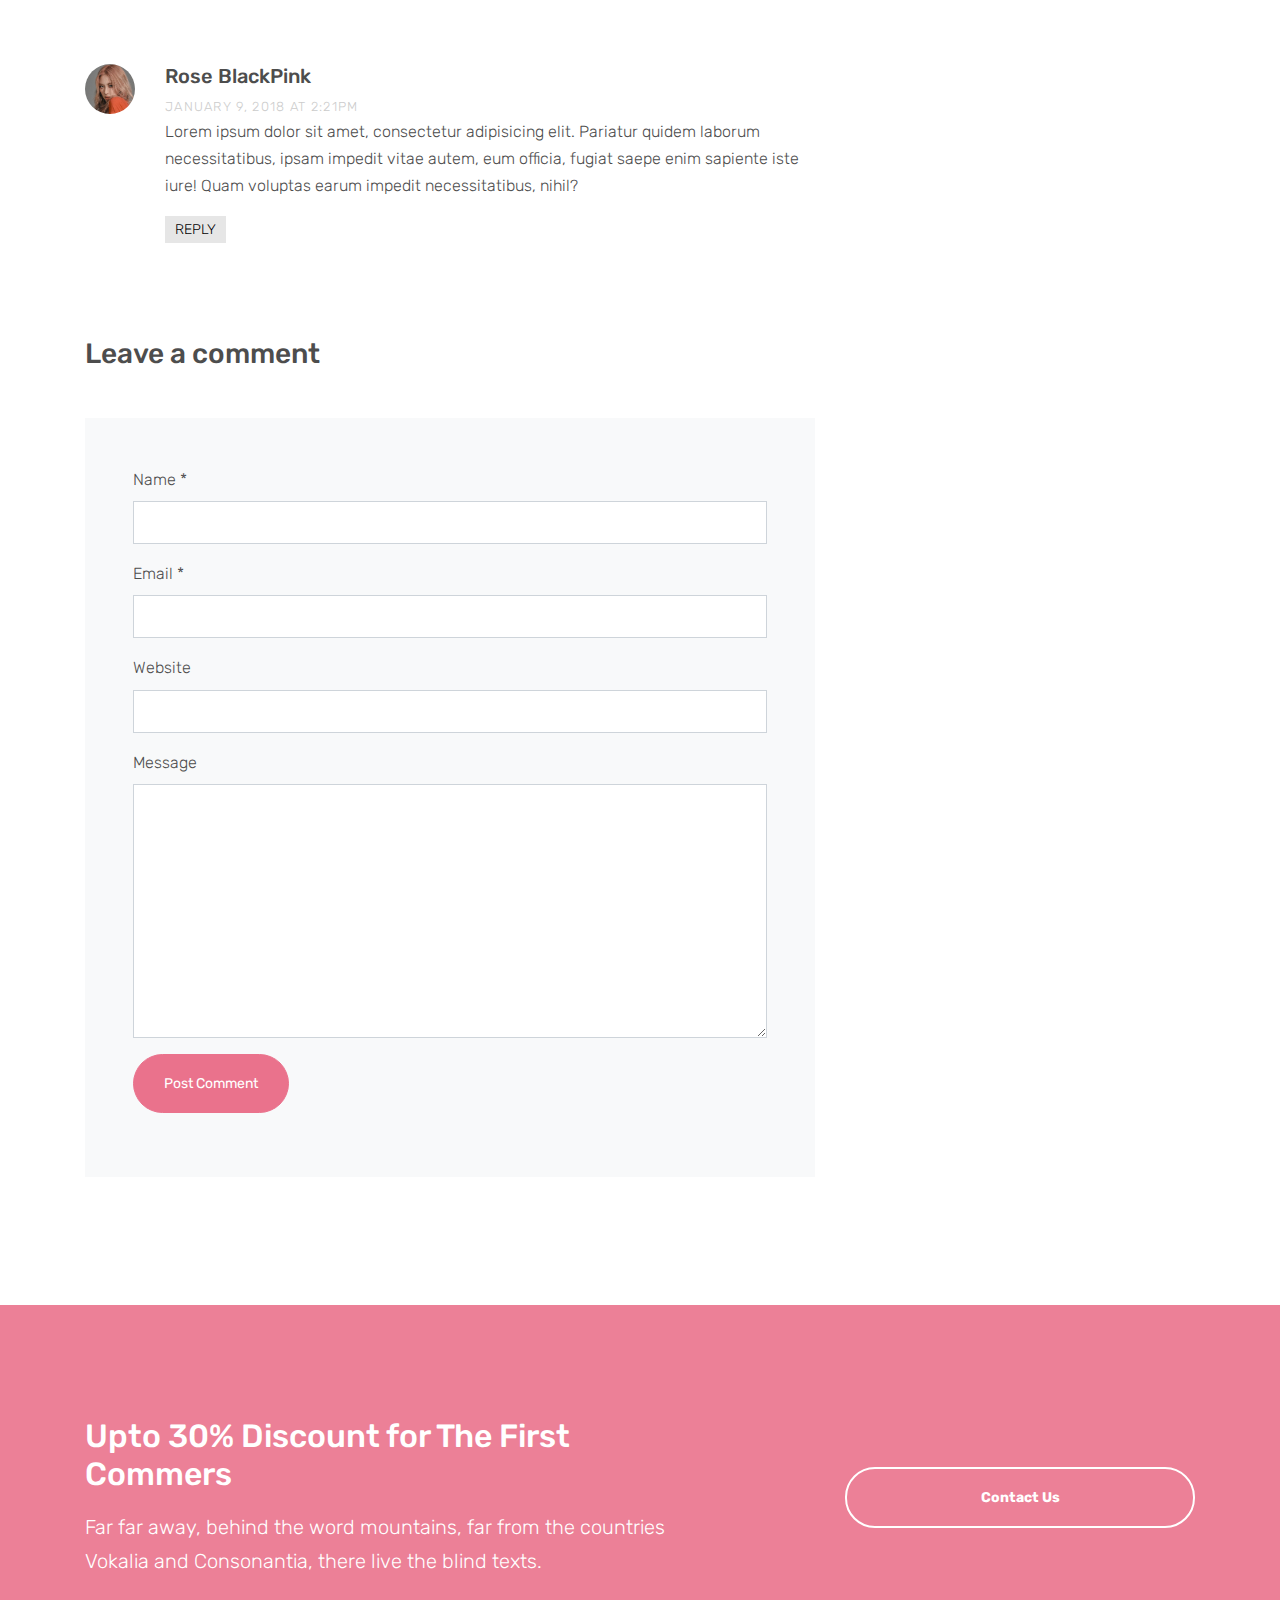
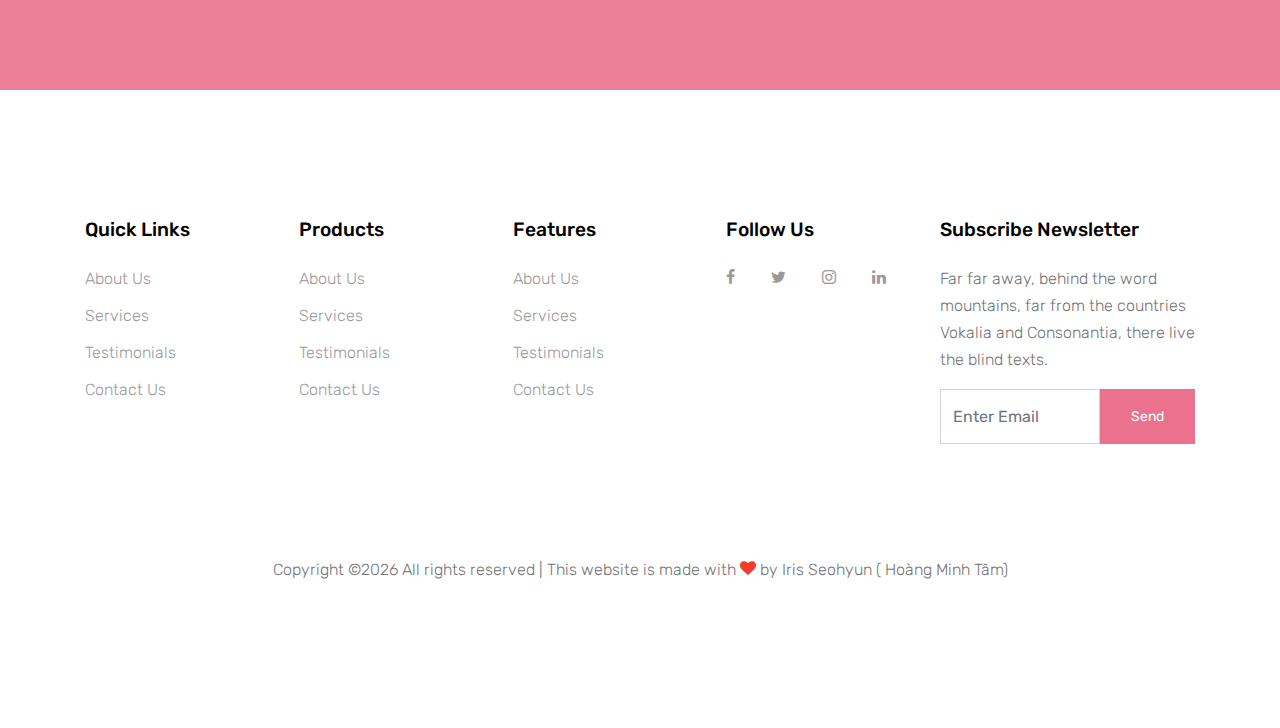
<file: blog-single.html>
<!DOCTYPE html>
<html lang="en">
  <head>
    <title>Safari Girl &mdash; Website Designed by Iris</title>
    <meta charset="utf-8">
    <meta name="viewport" content="width=device-width, initial-scale=1, shrink-to-fit=no">
  

    <link href="https://fonts.googleapis.com/css?family=Rubik:400,700" rel="stylesheet">

    <link rel="stylesheet" href="fonts/icomoon/style.css">

    <link rel="stylesheet" href="css/bootstrap.min.css">
    <link rel="stylesheet" href="css/magnific-popup.css">
    <link rel="stylesheet" href="css/jquery-ui.css">
    <link rel="stylesheet" href="css/owl.carousel.min.css">
    <link rel="stylesheet" href="css/owl.theme.default.min.css">

    <link rel="stylesheet" href="css/bootstrap-datepicker.css">

    <link rel="stylesheet" href="fonts/flaticon/font/flaticon.css">

    <link rel="stylesheet" href="css/aos.css">
    <link rel="stylesheet" href="css/rangeslider.css">

    <link rel="stylesheet" href="css/style.css">
    
  </head>
  <body>
  
  <div class="site-wrap">

    <div class="site-mobile-menu">
      <div class="site-mobile-menu-header">
        <div class="site-mobile-menu-close mt-3">
          <span class="icon-close2 js-menu-toggle"></span>
        </div>
      </div>
      <div class="site-mobile-menu-body"></div>
    </div>
    
    <header class="site-navbar" role="banner">

      <div class="container">
        <div class="row align-items-center">
          
          <div class="col-11 col-xl-4">
            <h1 class="mb-0 site-logo"><a href="index.html" class="text-white mb-0">Safari <span class="text-primary">Girl</span> </a></h1>
          </div>
          <div class="col-12 col-md-8 d-none d-xl-block">
            <nav class="site-navigation position-relative text-right" role="navigation">

              <ul class="site-menu js-clone-nav mr-auto d-none d-lg-block">
                <li><a href="index.html"><span>Home</span></a></li>
                <li class="has-children">
                  <a href="services.html"><span>Services</span></a>
                  <ul class="dropdown arrow-top">
                    <li><a href="blog-single.html">Physical Therapy</a></li>
                    <li><a href="blog-single.html">Massage Therapy</a></li>
                    <li><a href="blog-single.html">Chiropractic Therapy</a></li>
                    <li class="has-children">
                      <a href="blog-single.html">Dropdown</a>
                      <ul class="dropdown">
                        <li><a href="blog-single.html">Physical Therapy</a></li>
                        <li><a href="blog-single.html">Massage Therapy</a></li>
                        <li><a href="blog-single.html">Chiropractic Therapy</a></li>
                      </ul>
                    </li>
                  </ul>
                </li>
                <li><a href="about.html"><span>About</span></a></li>
                <li class="active"><a href="blog.html"><span>Blog</span></a></li>
                <li><a href="contact.html"><span>Contact</span></a></li>
              </ul>
            </nav>
          </div>


          <div class="d-inline-block d-xl-none ml-md-0 mr-auto py-3" style="position: relative; top: 3px;"><a href="#" class="site-menu-toggle js-menu-toggle text-white"><span class="icon-menu h3"></span></a></div>

          </div>

        </div>
      </div>
      
    </header>



  

    <div class="site-blocks-cover overlay" style="background-image: url(images/hero_bg_1.jpg);" data-aos="fade" data-stellar-background-ratio="0.5">
      <div class="container">
        <div class="row align-items-center justify-content-center text-center">

          <div class="col-md-10">
            
            <div class="row justify-content-center mb-4">
              <div class="col-md-10 text-center">
                <h1>Safari Girl <br></h1>
                <p data-aos="fade-up" data-aos-delay="100">Posted by Iris <span class="mx-3">&bullet;</span> May 15th, 2020</p>
              </div>
            </div>

          </div>
        </div>
      </div>
    </div>  



    

    <div class="site-section">
      <div class="container">
        <div class="row">

          <div class="col-md-8">
            <p class="mb-4"><img src="images/hero_bg_1.jpg" alt="Image" class="img-fluid"></p>
            <p>Lorem ipsum dolor sit amet, consectetur adipisicing elit. Ratione architecto voluptatibus inventore id. Porro nihil ea, quis totam veniam dolores mollitia! Magni reprehenderit magnam provident assumenda sapiente amet non similique itaque accusamus cumque, nulla illo quaerat possimus distinctio recusandae reiciendis voluptate dolorem rerum ullam et. Quibusdam minus ipsam hic. Doloribus?</p>
            <p>Doloremque alias, incidunt repudiandae ut odio facere sed sunt accusamus. Provident consequatur at ipsum placeat perspiciatis corrupti quos, veniam molestiae. Reprehenderit voluptate odio cumque, quis culpa, fugiat dolor quo quae adipisci reiciendis soluta aliquid sed delectus, deleniti cupiditate necessitatibus quibusdam quaerat blanditiis ab quia, cum deserunt esse ipsum sequi fuga.</p>
            <p>Iure deserunt doloremque debitis asperiores omnis! Labore velit perferendis cum, perspiciatis atque ipsa ad unde, necessitatibus aspernatur, ea harum saepe aut accusamus. At, veritatis similique! Culpa aliquam laborum sed ea accusantium ipsum ad ut delectus, ducimus suscipit dolore quae placeat sit consequuntur incidunt, autem esse eveniet odio perferendis vero doloremque.</p>
            <p>Cum reiciendis maxime voluptate dolor, alias fuga ab quos, illo iusto veniam. Voluptatem impedit quasi, ex unde pariatur ut placeat praesentium, culpa reiciendis perspiciatis quis, aliquid quae quos. Nisi ad dolores corrupti, rem, harum, officiis molestias debitis eos possimus doloremque facere saepe, autem tempora. Voluptatibus error commodi esse, reiciendis libero.</p>

            <div class="pt-5">
              <p>Categories:  <a href="#">Design</a>, <a href="#">Events</a>  Tags: <a href="#">#html</a>, <a href="#">#trends</a></p>
            </div>


            <div class="pt-5">
              <h3 class="mb-5">6 Comments</h3>
              <ul class="comment-list">
                <li class="comment">
                  <div class="vcard bio">
                    <img src="images/comment_vcard.jpg" alt="">
                  </div>
                  <div class="comment-body">
                    <h3>Rose BlackPink</h3>
                    <div class="meta">May 16, 2020 at 2:21pm</div>
                    <p>Lorem ipsum dolor sit amet, consectetur adipisicing elit. Pariatur quidem laborum necessitatibus, ipsam impedit vitae autem, eum officia, fugiat saepe enim sapiente iste iure! Quam voluptas earum impedit necessitatibus, nihil?</p>
                    <p><a href="#" class="reply">Reply</a></p>
                  </div>
                </li>

                <li class="comment">
                  <div class="vcard bio">
                    <img src="images/comment_vcard.jpg" alt="Image placeholder">
                  </div>
                  <div class="comment-body">
                    <h3>Rose BlackPink</h3>
                    <div class="meta">May 16, 2020 at 2:21pm</div>
                    <p>Lorem ipsum dolor sit amet, consectetur adipisicing elit. Pariatur quidem laborum necessitatibus, ipsam impedit vitae autem, eum officia, fugiat saepe enim sapiente iste iure! Quam voluptas earum impedit necessitatibus, nihil?</p>
                    <p><a href="#" class="reply">Reply</a></p>
                  </div>

                  <ul class="children">
                    <li class="comment">
                      <div class="vcard bio">
                        <img src="images/comment_vcard.jpg" alt="Image placeholder">
                      </div>
                      <div class="comment-body">
                        <h3>Rose BlackPink</h3>
                        <div class="meta">May 16, 2020 at 2:21pm</div>
                        <p>Lorem ipsum dolor sit amet, consectetur adipisicing elit. Pariatur quidem laborum necessitatibus, ipsam impedit vitae autem, eum officia, fugiat saepe enim sapiente iste iure! Quam voluptas earum impedit necessitatibus, nihil?</p>
                        <p><a href="#" class="reply">Reply</a></p>
                      </div>


                      <ul class="children">
                        <li class="comment">
                          <div class="vcard bio">
                            <img src="images/comment_vcard.jpg" alt="Image placeholder">
                          </div>
                          <div class="comment-body">
                            <h3>Rose BlackPink</h3>
                            <div class="meta">May 16, 2020 at 2:21pm</div>
                            <p>Lorem ipsum dolor sit amet, consectetur adipisicing elit. Pariatur quidem laborum necessitatibus, ipsam impedit vitae autem, eum officia, fugiat saepe enim sapiente iste iure! Quam voluptas earum impedit necessitatibus, nihil?</p>
                            <p><a href="#" class="reply">Reply</a></p>
                          </div>

                            <ul class="children">
                              <li class="comment">
                                <div class="vcard bio">
                                  <img src="images/comment_vcard.jpg" alt="Image placeholder">
                                </div>
                                <div class="comment-body">
                                  <h3>Rose BlackPink</h3>
                                  <div class="meta">May 16, 2020 at 2:21pm</div>
                                  <p>Lorem ipsum dolor sit amet, consectetur adipisicing elit. Pariatur quidem laborum necessitatibus, ipsam impedit vitae autem, eum officia, fugiat saepe enim sapiente iste iure! Quam voluptas earum impedit necessitatibus, nihil?</p>
                                  <p><a href="#" class="reply">Reply</a></p>
                                </div>
                              </li>
                            </ul>
                        </li>
                      </ul>
                    </li>
                  </ul>
                </li>

                <li class="comment">
                  <div class="vcard bio">
                    <img src="images/comment_vcard.jpg" alt="Image placeholder">
                  </div>
                  <div class="comment-body">
                    <h3>Rose BlackPink</h3>
                    <div class="meta">January 9, 2018 at 2:21pm</div>
                    <p>Lorem ipsum dolor sit amet, consectetur adipisicing elit. Pariatur quidem laborum necessitatibus, ipsam impedit vitae autem, eum officia, fugiat saepe enim sapiente iste iure! Quam voluptas earum impedit necessitatibus, nihil?</p>
                    <p><a href="#" class="reply">Reply</a></p>
                  </div>
                </li>
              </ul>
              <!-- END comment-list -->
              
              <div class="comment-form-wrap pt-5">
                <h3 class="mb-5">Leave a comment</h3>
                <form action="#" class="p-5 bg-light">
                  <div class="form-group">
                    <label for="name">Name *</label>
                    <input type="text" class="form-control" id="name">
                  </div>
                  <div class="form-group">
                    <label for="email">Email *</label>
                    <input type="email" class="form-control" id="email">
                  </div>
                  <div class="form-group">
                    <label for="website">Website</label>
                    <input type="url" class="form-control" id="website">
                  </div>

                  <div class="form-group">
                    <label for="message">Message</label>
                    <textarea name="" id="message" cols="30" rows="10" class="form-control"></textarea>
                  </div>
                  <div class="form-group">
                    <input type="submit" value="Post Comment" class="btn btn-pill btn-primary text-white btn-md"  onclick="confirm('Do you want to send this message?')">
                  </div>

                </form>
              </div>
            </div>


          </div>

          <div class="col-md-3 ml-auto">
            <div class="mb-5">
              <h3 class="h5 text-black mb-3">Search</h3>
              <form action="#" method="post">
                <div class="form-group d-flex">
                  <input type="text" class="form-control" placeholder="Search keyword and hit enter...">
                </div>
              </form>
            </div>

            <div class="mb-5">
              <h3 class="h5 text-black mb-3">Popular Posts</h3>
              <ul class="list-unstyled post-lists">
                <li class="mb-2"><a href="#">Lorem ipsum dolor sit amet</a></li>
                <li class="mb-2"><a href="#">Quaerat rerum voluptatibus veritatis</a></li>
                <li class="mb-2"><a href="#">Maiores sapiente veritatis reprehenderit</a></li>
                <li class="mb-2"><a href="#">Natus eligendi nobis</a></li>
              </ul>
            </div>

            <div class="mb-5">
              <h3 class="h5 text-black mb-3">Recent Comments</h3>
              <ul class="list-unstyled post-lists">
                <li class="mb-2"><a href="#">Hannah</a> <em>in</em> <a href="#">Lorem ipsum dolor sit amet</a></li>
                <li class="mb-2"><a href="#">Roger</a> <em>in</em> <a href="#">Quaerat rerum voluptatibus veritatis</a></li>
                <li class="mb-2"><a href="#">Hannah</a> <em>in</em> <a href="#">Maiores sapiente veritatis reprehenderit</a></li>
                <li class="mb-2"><a href="#">Kim</a> <em>in</em> <a href="#">Natus eligendi nobis</a></li>
              </ul>
            </div>

          </div>
          
        </div>
      </div>
    </div>

    <div class="mt-5 block-cta-1 primary-overlay" style="background-image: url('images/hero_bg_2.jpg')">
      <div class="container">
        <div class="row align-items-center justify-content-between">
          <div class="col-lg-7 mb-4 mb-lg-0">
            <h2 class="mb-3 mt-0 text-white">Upto 30% Discount for The First Commers</h2>
            <p class="mb-0 text-white lead">Far far away, behind the word mountains, far from the countries Vokalia and Consonantia, there live the blind texts.</p>
          </div>
          <div class="col-lg-4">
            <p class="mb-0"><a href="contact.html" class="btn btn-outline-white text-white btn-md btn-pill px-5 font-weight-bold btn-block">Contact Us</a></p>
          </div>
        </div>
      </div>
    </div>
    
    <footer class="site-footer">
      <div class="container">
        <div class="row">
          <div class="col-md-9">
            <div class="row">
              <div class="col-md-6 mb-5 mb-lg-0 col-lg-3">
                <h2 class="footer-heading mb-4">Quick Links</h2>
                <ul class="list-unstyled">
                  <li><a href="#">About Us</a></li>
                  <li><a href="#">Services</a></li>
                  <li><a href="#">Testimonials</a></li>
                  <li><a href="#">Contact Us</a></li>
                </ul>
              </div>
              <div class="col-md-6 mb-5 mb-lg-0 col-lg-3">
                <h2 class="footer-heading mb-4">Products</h2>
                <ul class="list-unstyled">
                  <li><a href="#">About Us</a></li>
                  <li><a href="#">Services</a></li>
                  <li><a href="#">Testimonials</a></li>
                  <li><a href="#">Contact Us</a></li>
                </ul>
              </div>
              <div class="col-md-6 mb-5 mb-lg-0 col-lg-3">
                <h2 class="footer-heading mb-4">Features</h2>
                <ul class="list-unstyled">
                  <li><a href="#">About Us</a></li>
                  <li><a href="#">Services</a></li>
                  <li><a href="#">Testimonials</a></li>
                  <li><a href="#">Contact Us</a></li>
                </ul>
              </div>
              <div class="col-md-6 mb-5 mb-lg-0 col-lg-3">
                <h2 class="footer-heading mb-4">Follow Us</h2>
                <a href="#" class="pl-0 pr-3"><span class="icon-facebook"></span></a>
                <a href="#" class="pl-3 pr-3"><span class="icon-twitter"></span></a>
                <a href="#" class="pl-3 pr-3"><span class="icon-instagram"></span></a>
                <a href="#" class="pl-3 pr-3"><span class="icon-linkedin"></span></a>
              </div>
            </div>
          </div>
          <div class="col-lg-3">
            <h2 class="footer-heading mb-4">Subscribe Newsletter</h2>
            <p>Far far away, behind the word mountains, far from the countries Vokalia and Consonantia, there live the blind texts.</p>
            <form action="#" method="post" class="subscription">
              <div class="input-group mb-3  d-flex align-items-stretch">
                <input type="text" class="form-control bg-transparent" placeholder="Enter Email" aria-label="Enter Email" aria-describedby="button-addon2">
                <button class="btn btn-primary text-white" type="button" id="button-addon2">Send</button>
              </div>
            </form>
          </div>
        </div>
        <div class="row pt-5 mt-5">
          <div class="col-12 text-md-center text-left">
            <p>
              Copyright &copy;<script>document.write(new Date().getFullYear());</script> All rights reserved | This website is made with <i class="icon-heart text-danger" aria-hidden="true"></i> by Iris Seohyun ( Hoàng Minh Tâm)
            </p>
          </div>
        </div>
      </div>
    </footer>
  </div>

  <script src="js/jquery-3.3.1.min.js"></script>
  <script src="js/jquery-migrate-3.0.1.min.js"></script>
  <script src="js/jquery-ui.js"></script>
  <script src="js/popper.min.js"></script>
  <script src="js/bootstrap.min.js"></script>
  <script src="js/owl.carousel.min.js"></script>
  <script src="js/jquery.stellar.min.js"></script>
  <script src="js/jquery.countdown.min.js"></script>
  <script src="js/jquery.magnific-popup.min.js"></script>
  <script src="js/jquery.animateNumber.min.js"></script>
  <script src="js/jquery.waypoints.min.js"></script>

  <script src="js/bootstrap-datepicker.min.js"></script>
  <script src="js/aos.js"></script>
  <script src="js/rangeslider.min.js"></script>
  

  

  <script src="js/main.js"></script>
  
  </body>
</html>
</file>
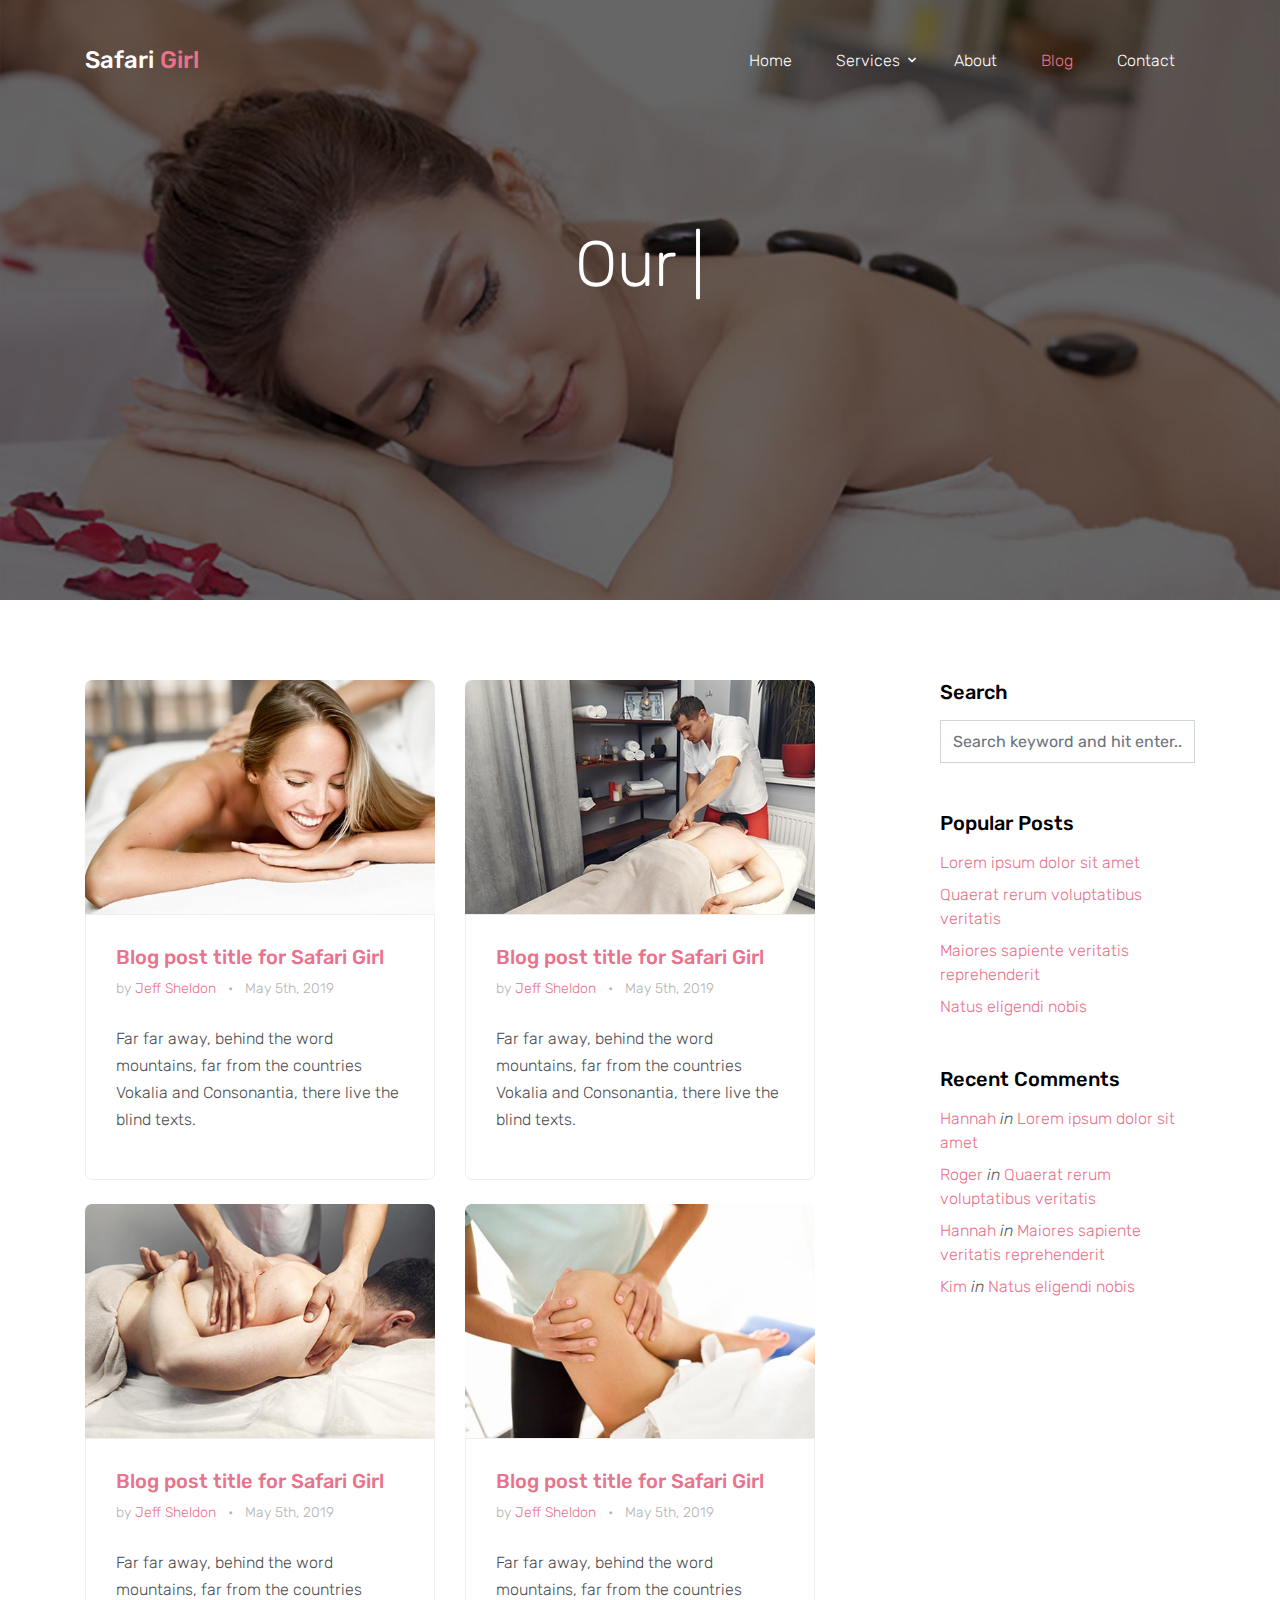
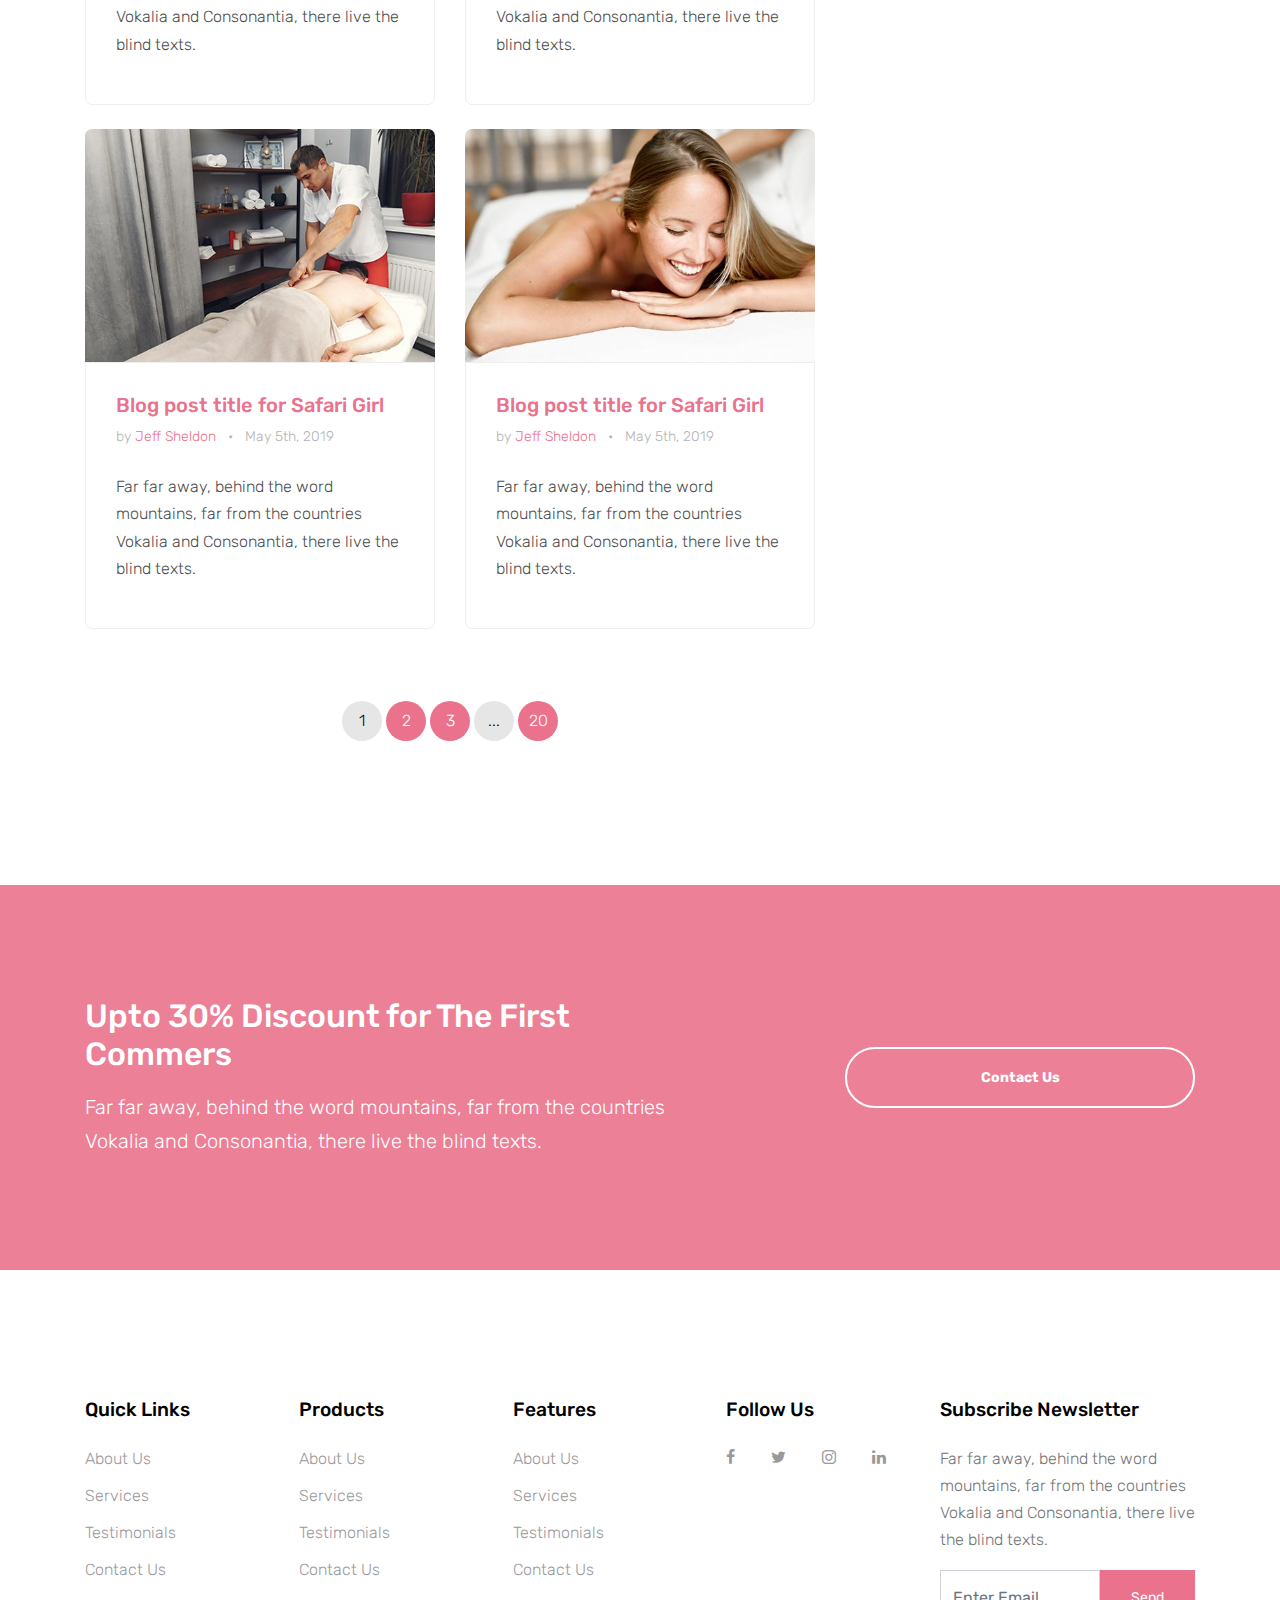
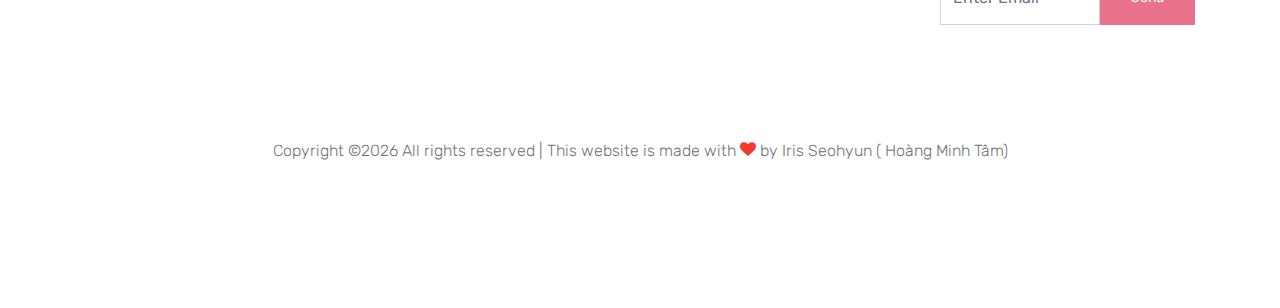
<file: blog.html>
<!DOCTYPE html>
<html lang="en">
  <head>
    <title>Physical Theraphy &mdash; Website Designed by Iris</title>
    <meta charset="utf-8">
    <meta name="viewport" content="width=device-width, initial-scale=1, shrink-to-fit=no">
  

    <link href="https://fonts.googleapis.com/css?family=Rubik:400,700" rel="stylesheet">

    <link rel="stylesheet" href="fonts/icomoon/style.css">

    <link rel="stylesheet" href="css/bootstrap.min.css">
    <link rel="stylesheet" href="css/magnific-popup.css">
    <link rel="stylesheet" href="css/jquery-ui.css">
    <link rel="stylesheet" href="css/owl.carousel.min.css">
    <link rel="stylesheet" href="css/owl.theme.default.min.css">

    <link rel="stylesheet" href="css/bootstrap-datepicker.css">

    <link rel="stylesheet" href="fonts/flaticon/font/flaticon.css">

    <link rel="stylesheet" href="css/aos.css">
    <link rel="stylesheet" href="css/rangeslider.css">

    <link rel="stylesheet" href="css/style.css">
    
  </head>
  <body>
  
  <div class="site-wrap">

    <div class="site-mobile-menu">
      <div class="site-mobile-menu-header">
        <div class="site-mobile-menu-close mt-3">
          <span class="icon-close2 js-menu-toggle"></span>
        </div>
      </div>
      <div class="site-mobile-menu-body"></div>
    </div>
    
    <header class="site-navbar" role="banner">

      <div class="container">
        <div class="row align-items-center">
          
          <div class="col-11 col-xl-4">
            <h1 class="mb-0 site-logo"><a href="index.html" class="text-white mb-0">Safari <span class="text-primary">Girl</span> </a></h1>
          </div>
          <div class="col-12 col-md-8 d-none d-xl-block">
            <nav class="site-navigation position-relative text-right" role="navigation">

              <ul class="site-menu js-clone-nav mr-auto d-none d-lg-block">
                <li><a href="index.html"><span>Home</span></a></li>
                <li class="has-children">
                  <a href="services.html"><span>Services</span></a>
                  <ul class="dropdown arrow-top">
                    <li><a href="blog-single.html">Physical Therapy</a></li>
                    <li><a href="blog-single.html">Massage Therapy</a></li>
                    <li><a href="blog-single.html">Chiropractic Therapy</a></li>
                    <li class="has-children">
                      <a href="blog-single.html">Dropdown</a>
                      <ul class="dropdown">
                        <li><a href="blog-single.html">Physical Therapy</a></li>
                        <li><a href="blog-single.html">Massage Therapy</a></li>
                        <li><a href="blog-single.html">Chiropractic Therapy</a></li>
                      </ul>
                    </li>
                  </ul>
                </li>
                <li><a href="about.html"><span>About</span></a></li>
                <li class="active"><a href="blog.html"><span>Blog</span></a></li>
                <li><a href="contact.html"><span>Contact</span></a></li>
              </ul>
            </nav>
          </div>


          <div class="d-inline-block d-xl-none ml-md-0 mr-auto py-3" style="position: relative; top: 3px;"><a href="#" class="site-menu-toggle js-menu-toggle text-white"><span class="icon-menu h3"></span></a></div>

          </div>

        </div>
      </div>
      
    </header>



  

    <div class="site-blocks-cover overlay" style="background-image: url(images/hero_bg_1.jpg);" data-aos="fade" data-stellar-background-ratio="0.5">
      <div class="container">
        <div class="row align-items-center justify-content-center text-center">

          <div class="col-md-10">
            
            <div class="row justify-content-center mb-4">
              <div class="col-md-10 text-center">
                <h1 data-aos="fade-up" class="mb-5">Our  <span class="typed-words"></span></h1>
              </div>
            </div>

          </div>
        </div>
      </div>
    </div>  



    

    <div class="site-section">
      <div class="container">
        <div class="row">

          <div class="col-md-8">

            <div class="row mb-3 align-items-stretch">
              <div class="col-md-6 col-lg-6 mb-4 mb-lg-4">
                <div class="h-entry">
                  <a href="blog-single.html"><img src="images/img_1.jpg" alt="Free Website Template by Free-Template.co" class="img-fluid"></a>
                  <div class="h-entry-inner">
                    <h2 class="font-size-regular"><a href="blog-single.html">Blog post title for Safari Girl</a></h2>
                    <div class="meta mb-4">by <a href="blog-single.html">Jeff Sheldon</a> <span class="mx-2">&bullet;</span> May 5th, 2019</div>
                    <p>Far far away, behind the word mountains, far from the countries Vokalia and Consonantia, there live the blind texts. </p>
                  </div>
                </div> 
              </div>
              <div class="col-md-6 col-lg-6 mb-4 mb-lg-4">
                <div class="h-entry">
                  <a href="blog-single.html"><img src="images/img_2.jpg" alt="Free Website Template by Free-Template.co" class="img-fluid"></a>
                  <div class="h-entry-inner">
                    <h2 class="font-size-regular"><a href="blog-single.html">Blog post title for Safari Girl</a></h2>
                    <div class="meta mb-4">by <a href="blog-single.html">Jeff Sheldon</a> <span class="mx-2">&bullet;</span> May 5th, 2019</div>
                    <p>Far far away, behind the word mountains, far from the countries Vokalia and Consonantia, there live the blind texts. </p>
                  </div>
                </div> 
              </div>
              <div class="col-md-6 col-lg-6 mb-4 mb-lg-4">
                <div class="h-entry">
                  <a href="blog-single.html"><img src="images/img_3.jpg" alt="Free Website Template by Free-Template.co" class="img-fluid"></a>
                  <div class="h-entry-inner">
                    <h2 class="font-size-regular"><a href="blog-single.html">Blog post title for Safari Girl</a></h2>
                    <div class="meta mb-4">by <a href="blog-single.html">Jeff Sheldon</a> <span class="mx-2">&bullet;</span> May 5th, 2019</div>
                    <p>Far far away, behind the word mountains, far from the countries Vokalia and Consonantia, there live the blind texts. </p>
                  </div>
                </div>
              </div>
              <div class="col-md-6 col-lg-6 mb-4 mb-lg-4">
                <div class="h-entry">
                  <a href="blog-single.html"><img src="images/img_4.jpg" alt="Free Website Template by Free-Template.co" class="img-fluid"></a>
                  <div class="h-entry-inner">
                    <h2 class="font-size-regular"><a href="blog-single.html">Blog post title for Safari Girl</a></h2>
                    <div class="meta mb-4">by <a href="blog-single.html">Jeff Sheldon</a> <span class="mx-2">&bullet;</span> May 5th, 2019</div>
                    <p>Far far away, behind the word mountains, far from the countries Vokalia and Consonantia, there live the blind texts. </p>
                  </div>
                </div>
              </div>
              <div class="col-md-6 col-lg-6 mb-4 mb-lg-4">
                <div class="h-entry">
                  <a href="blog-single.html"><img src="images/img_2.jpg" alt="Free Website Template by Free-Template.co" class="img-fluid"></a>
                  <div class="h-entry-inner">
                    <h2 class="font-size-regular"><a href="blog-single.html">Blog post title for Safari Girl</a></h2>
                    <div class="meta mb-4">by <a href="blog-single.html">Jeff Sheldon</a> <span class="mx-2">&bullet;</span> May 5th, 2019</div>
                    <p>Far far away, behind the word mountains, far from the countries Vokalia and Consonantia, there live the blind texts. </p>
                  </div>
                </div>
              </div>
              <div class="col-md-6 col-lg-6 mb-4 mb-lg-4">
                <div class="h-entry">
                  <a href="blog-single.html"><img src="images/img_1.jpg" alt="Free Website Template by Free-Template.co" class="img-fluid"></a>
                  <div class="h-entry-inner">
                    <h2 class="font-size-regular"><a href="blog-single.html">Blog post title for Safari Girl</a></h2>
                    <div class="meta mb-4">by <a href="#">Jeff Sheldon</a> <span class="mx-2">&bullet;</span> May 5th, 2019</div>
                    <p>Far far away, behind the word mountains, far from the countries Vokalia and Consonantia, there live the blind texts. </p>
                  </div>
                </div>
              </div>
            </div>
            <div class="col-12 text-center mt-5">
              <p class="custom-pagination">
                <span>1</span>
                <a href="#">2</a>
                <a href="#">3</a>
                <span>...</span>
                <a href="#">20</a>
              </p>
            </div>
          </div>

          <div class="col-md-3 ml-auto">
            <div class="mb-5">
              <h3 class="h5 text-black mb-3">Search</h3>
              <form action="#" method="post">
                <div class="form-group d-flex">
                  <input type="text" class="form-control" placeholder="Search keyword and hit enter...">
                </div>
              </form>
            </div>

            <div class="mb-5">
              <h3 class="h5 text-black mb-3">Popular Posts</h3>
              <ul class="list-unstyled post-lists">
                <li class="mb-2"><a href="#">Lorem ipsum dolor sit amet</a></li>
                <li class="mb-2"><a href="#">Quaerat rerum voluptatibus veritatis</a></li>
                <li class="mb-2"><a href="#">Maiores sapiente veritatis reprehenderit</a></li>
                <li class="mb-2"><a href="#">Natus eligendi nobis</a></li>
              </ul>
            </div>

            <div class="mb-5">
              <h3 class="h5 text-black mb-3">Recent Comments</h3>
              <ul class="list-unstyled post-lists">
                <li class="mb-2"><a href="#">Hannah</a> <em>in</em> <a href="#">Lorem ipsum dolor sit amet</a></li>
                <li class="mb-2"><a href="#">Roger</a> <em>in</em> <a href="#">Quaerat rerum voluptatibus veritatis</a></li>
                <li class="mb-2"><a href="#">Hannah</a> <em>in</em> <a href="#">Maiores sapiente veritatis reprehenderit</a></li>
                <li class="mb-2"><a href="#">Kim</a> <em>in</em> <a href="#">Natus eligendi nobis</a></li>
              </ul>
            </div>

          </div>
          
        </div>
      </div>
    </div>

    <div class="mt-5 block-cta-1 primary-overlay" style="background-image: url('images/hero_bg_2.jpg')">
      <div class="container">
        <div class="row align-items-center justify-content-between">
          <div class="col-lg-7 mb-4 mb-lg-0">
            <h2 class="mb-3 mt-0 text-white">Upto 30% Discount for The First Commers</h2>
            <p class="mb-0 text-white lead">Far far away, behind the word mountains, far from the countries Vokalia and Consonantia, there live the blind texts.</p>
          </div>
          <div class="col-lg-4">
            <p class="mb-0"><a href="contact.html" class="btn btn-outline-white text-white btn-md btn-pill px-5 font-weight-bold btn-block">Contact Us</a></p>
          </div>
        </div>
      </div>
    </div>
    
    <footer class="site-footer">
      <div class="container">
        <div class="row">
          <div class="col-md-9">
            <div class="row">
              <div class="col-md-6 mb-5 mb-lg-0 col-lg-3">
                <h2 class="footer-heading mb-4">Quick Links</h2>
                <ul class="list-unstyled">
                  <li><a href="#">About Us</a></li>
                  <li><a href="#">Services</a></li>
                  <li><a href="#">Testimonials</a></li>
                  <li><a href="#">Contact Us</a></li>
                </ul>
              </div>
              <div class="col-md-6 mb-5 mb-lg-0 col-lg-3">
                <h2 class="footer-heading mb-4">Products</h2>
                <ul class="list-unstyled">
                  <li><a href="#">About Us</a></li>
                  <li><a href="#">Services</a></li>
                  <li><a href="#">Testimonials</a></li>
                  <li><a href="#">Contact Us</a></li>
                </ul>
              </div>
              <div class="col-md-6 mb-5 mb-lg-0 col-lg-3">
                <h2 class="footer-heading mb-4">Features</h2>
                <ul class="list-unstyled">
                  <li><a href="#">About Us</a></li>
                  <li><a href="#">Services</a></li>
                  <li><a href="#">Testimonials</a></li>
                  <li><a href="#">Contact Us</a></li>
                </ul>
              </div>
              <div class="col-md-6 mb-5 mb-lg-0 col-lg-3">
                <h2 class="footer-heading mb-4">Follow Us</h2>
                <a href="#" class="pl-0 pr-3"><span class="icon-facebook"></span></a>
                <a href="#" class="pl-3 pr-3"><span class="icon-twitter"></span></a>
                <a href="#" class="pl-3 pr-3"><span class="icon-instagram"></span></a>
                <a href="#" class="pl-3 pr-3"><span class="icon-linkedin"></span></a>
              </div>
            </div>
          </div>
          <div class="col-lg-3">
            <h2 class="footer-heading mb-4">Subscribe Newsletter</h2>
            <p>Far far away, behind the word mountains, far from the countries Vokalia and Consonantia, there live the blind texts.</p>
            <form action="#" method="post" class="subscription">
              <div class="input-group mb-3  d-flex align-items-stretch">
                <input type="text" class="form-control bg-transparent" placeholder="Enter Email" aria-label="Enter Email" aria-describedby="button-addon2">
                <button class="btn btn-primary text-white" type="button" id="button-addon2">Send</button>
              </div>
            </form>
          </div>
        </div>
        <div class="row pt-5 mt-5">
          <div class="col-12 text-md-center text-left">
            <p>
              Copyright &copy;<script>document.write(new Date().getFullYear());</script> All rights reserved | This website is made with <i class="icon-heart text-danger" aria-hidden="true"></i> by Iris Seohyun ( Hoàng Minh Tâm)
            </p>
          </div>
        </div>
      </div>
    </footer>
  </div>

  <script src="js/jquery-3.3.1.min.js"></script>
  <script src="js/jquery-migrate-3.0.1.min.js"></script>
  <script src="js/jquery-ui.js"></script>
  <script src="js/popper.min.js"></script>
  <script src="js/bootstrap.min.js"></script>
  <script src="js/owl.carousel.min.js"></script>
  <script src="js/jquery.stellar.min.js"></script>
  <script src="js/jquery.countdown.min.js"></script>
  <script src="js/jquery.magnific-popup.min.js"></script>
  <script src="js/jquery.animateNumber.min.js"></script>
  <script src="js/jquery.waypoints.min.js"></script>

  <script src="js/bootstrap-datepicker.min.js"></script>
  <script src="js/aos.js"></script>
  <script src="js/rangeslider.min.js"></script>
  

  <script src="js/typed.js"></script>
            <script>
            var typed = new Typed('.typed-words', {
            strings: ["blog updates"],
            typeSpeed: 80,
            backSpeed: 80,
            backDelay: 4000,
            startDelay: 1000,
            loop: false,
            showCursor: true
            });
            </script>

  <script src="js/main.js"></script>
  
  </body>
</html>
</file>
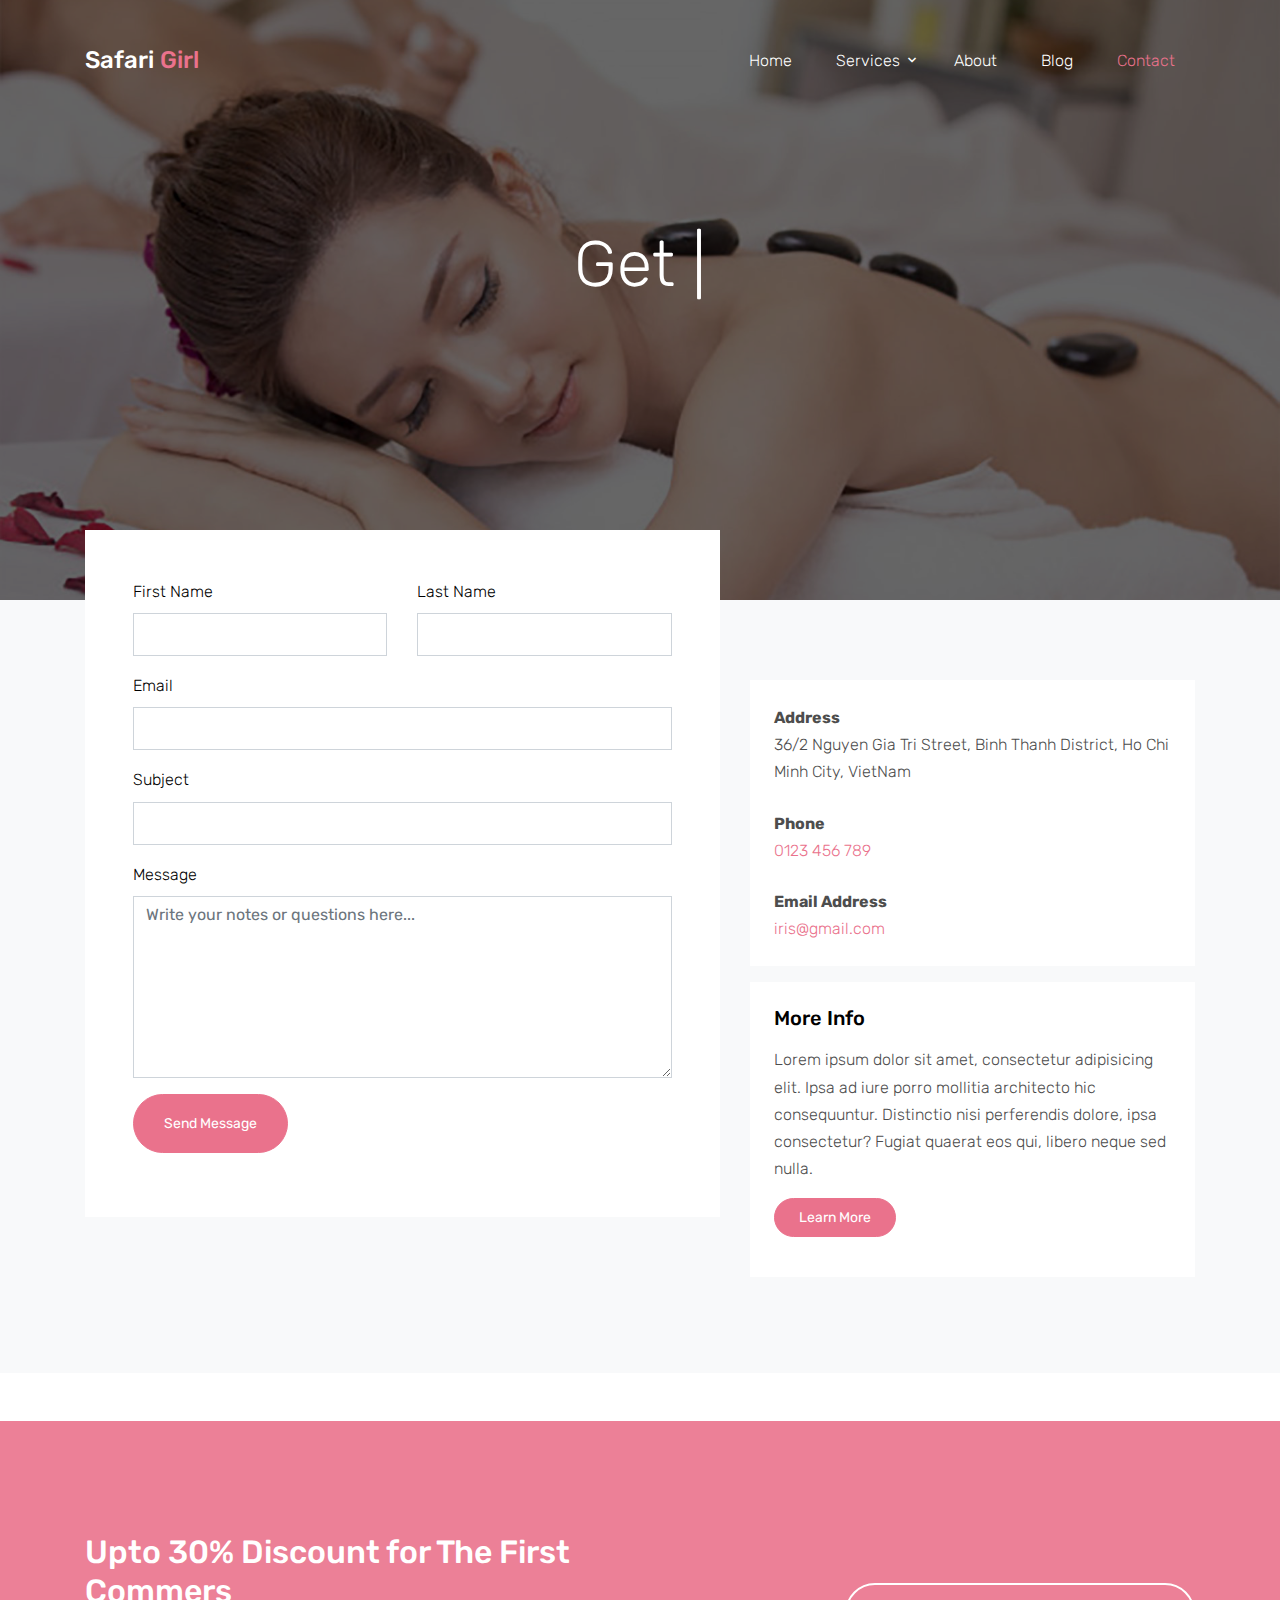
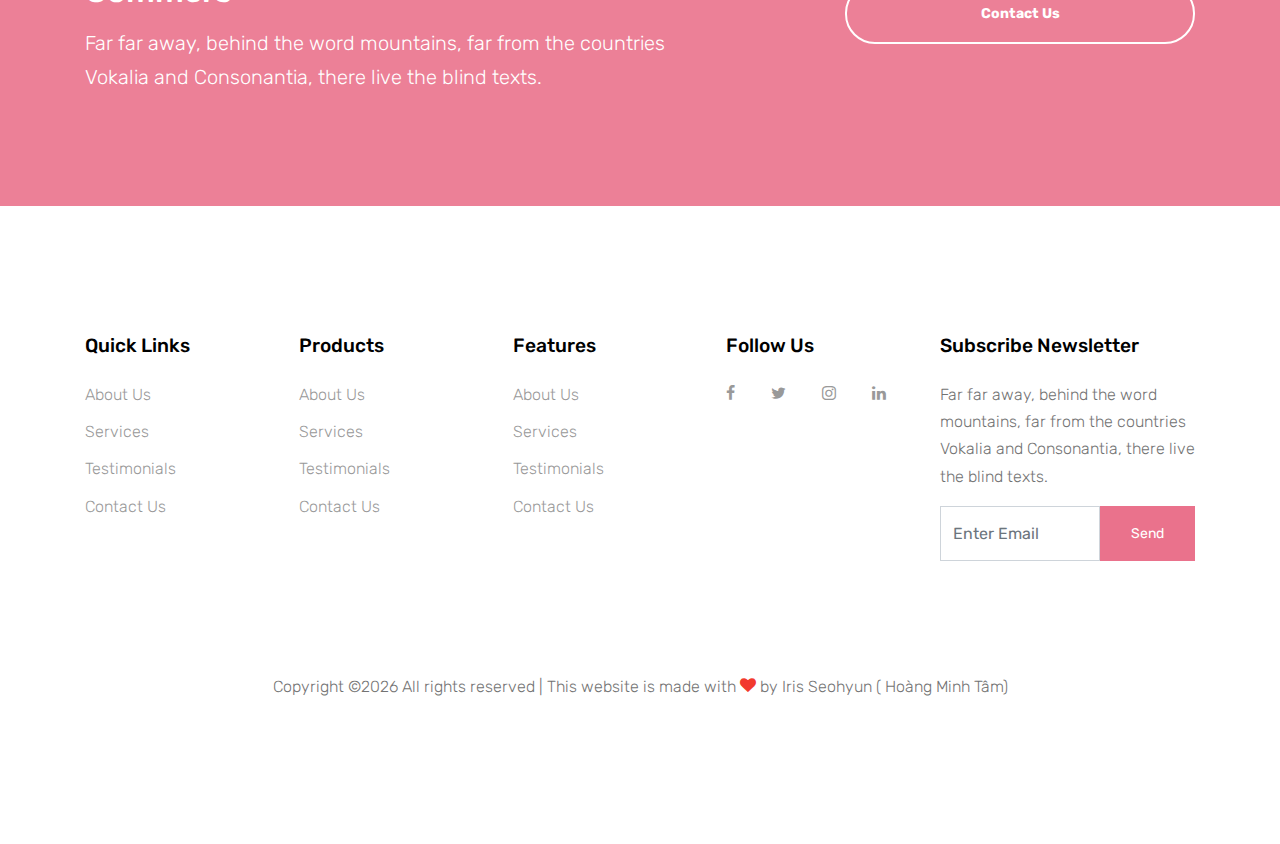
<file: contact.html>
<!DOCTYPE html>
<html lang="en">
  <head>
    <title>Safari Girl &mdash; Website Designed by Iris</title>
    <meta charset="utf-8">
    <meta name="viewport" content="width=device-width, initial-scale=1, shrink-to-fit=no">
  

    <link href="https://fonts.googleapis.com/css?family=Rubik:400,700" rel="stylesheet">

    <link rel="stylesheet" href="fonts/icomoon/style.css">

    <link rel="stylesheet" href="css/bootstrap.min.css">
    <link rel="stylesheet" href="css/magnific-popup.css">
    <link rel="stylesheet" href="css/jquery-ui.css">
    <link rel="stylesheet" href="css/owl.carousel.min.css">
    <link rel="stylesheet" href="css/owl.theme.default.min.css">

    <link rel="stylesheet" href="css/bootstrap-datepicker.css">

    <link rel="stylesheet" href="fonts/flaticon/font/flaticon.css">

    <link rel="stylesheet" href="css/aos.css">
    <link rel="stylesheet" href="css/rangeslider.css">

    <link rel="stylesheet" href="css/style.css">
    
  </head>
  <body>
  
  <div class="site-wrap">

    <div class="site-mobile-menu">
      <div class="site-mobile-menu-header">
        <div class="site-mobile-menu-close mt-3">
          <span class="icon-close2 js-menu-toggle"></span>
        </div>
      </div>
      <div class="site-mobile-menu-body"></div>
    </div>
    
    <header class="site-navbar" role="banner">

      <div class="container">
        <div class="row align-items-center">
          
          <div class="col-11 col-xl-4">
            <h1 class="mb-0 site-logo"><a href="index.html" class="text-white mb-0">Safari <span class="text-primary">Girl</span> </a></h1>
          </div>
          <div class="col-12 col-md-8 d-none d-xl-block">
            <nav class="site-navigation position-relative text-right" role="navigation">

              <ul class="site-menu js-clone-nav mr-auto d-none d-lg-block">
                <li><a href="index.html"><span>Home</span></a></li>
                <li class="has-children">
                  <a href="services.html"><span>Services</span></a>
                  <ul class="dropdown arrow-top">
                    <li><a href="blog-single.html">Physical Therapy</a></li>
                    <li><a href="blog-single.html">Massage Therapy</a></li>
                    <li><a href="blog-single.html">Chiropractic Therapy</a></li>
                    <li class="has-children">
                      <a href="blog-single.html">Dropdown</a>
                      <ul class="dropdown">
                        <li><a href="blog-single.html">Physical Therapy</a></li>
                        <li><a href="blog-single.html">Massage Therapy</a></li>
                        <li><a href="blog-single.html">Chiropractic Therapy</a></li>
                      </ul>
                    </li>
                  </ul>
                </li>
                <li><a href="about.html"><span>About</span></a></li>
                <li><a href="blog.html"><span>Blog</span></a></li>
                <li class="active"><a href="contact.html"><span>Contact</span></a></li>
              </ul>
            </nav>
          </div>


          <div class="d-inline-block d-xl-none ml-md-0 mr-auto py-3" style="position: relative; top: 3px;"><a href="#" class="site-menu-toggle js-menu-toggle text-white"><span class="icon-menu h3"></span></a></div>

          </div>

        </div>
      </div>
      
    </header>



  

    <div class="site-blocks-cover overlay" style="background-image: url(images/hero_bg_1.jpg);" data-aos="fade" data-stellar-background-ratio="0.5">
      <div class="container">
        <div class="row align-items-center justify-content-center text-center">

          <div class="col-md-10">
            
            <div class="row justify-content-center mb-4">
              <div class="col-md-10 text-center">
                <h1 data-aos="fade-up" class="mb-5">Get  <span class="typed-words"></span></h1>
              </div>
            </div>

          </div>
        </div>
      </div>
    </div>  

    <div class="site-section bg-light">
      <div class="container">
        <div class="row">
          <div class="col-md-7 mb-5"  data-aos="fade">

            

            <form action="#" class="p-5 bg-white" style="margin-top: -150px;">
             

              <div class="row form-group">
                <div class="col-md-6 mb-3 mb-md-0">
                  <label class="text-black" for="fname">First Name</label>
                  <input type="text" id="fname" class="form-control">
                </div>
                <div class="col-md-6">
                  <label class="text-black" for="lname">Last Name</label>
                  <input type="text" id="lname" class="form-control">
                </div>
              </div>

              <div class="row form-group">
                
                <div class="col-md-12">
                  <label class="text-black" for="email">Email</label> 
                  <input type="email" id="email" class="form-control">
                </div>
              </div>

              <div class="row form-group">
                
                <div class="col-md-12">
                  <label class="text-black" for="subject">Subject</label> 
                  <input type="subject" id="subject" class="form-control">
                </div>
              </div>

              <div class="row form-group">
                <div class="col-md-12">
                  <label class="text-black" for="message">Message</label> 
                  <textarea name="message" id="message" cols="30" rows="7" class="form-control" placeholder="Write your notes or questions here..."></textarea>
                </div>
              </div>

              <div class="row form-group">
                <div class="col-md-12">
                  <input type="submit" value="Send Message" class="btn btn-pill btn-primary btn-md text-white" onclick="confirm('Do you want to send this message?')">
                </div>
              </div>

  
            </form>
          </div>
          <div class="col-md-5"  data-aos="fade" data-aos-delay="100">
            
            <div class="p-4 mb-3 bg-white">
              <p class="mb-0 font-weight-bold">Address</p>
              <p class="mb-4">36/2 Nguyen Gia Tri Street, Binh Thanh District, Ho Chi Minh City, VietNam</p>

              <p class="mb-0 font-weight-bold">Phone</p>
              <p class="mb-4"><a href="#">0123 456 789</a></p>

              <p class="mb-0 font-weight-bold">Email Address</p>
              <p class="mb-0"><a href="#">iris@gmail.com</a></p>

            </div>
            
            <div class="p-4 mb-3 bg-white">
              <h3 class="h5 text-black mb-3">More Info</h3>
              <p>Lorem ipsum dolor sit amet, consectetur adipisicing elit. Ipsa ad iure porro mollitia architecto hic consequuntur. Distinctio nisi perferendis dolore, ipsa consectetur? Fugiat quaerat eos qui, libero neque sed nulla.</p>
              <p><a href="#" class="btn btn-primary px-4 py-2 text-white btn-pill btn-sm">Learn More</a></p>
            </div>

          </div>
        </div>
      </div>
    </div>
    

    <div class="mt-5 block-cta-1 primary-overlay" style="background-image: url('images/hero_bg_2.jpg')">
      <div class="container">
        <div class="row align-items-center justify-content-between">
          <div class="col-lg-7 mb-4 mb-lg-0">
            <h2 class="mb-3 mt-0 text-white">Upto 30% Discount for The First Commers</h2>
            <p class="mb-0 text-white lead">Far far away, behind the word mountains, far from the countries Vokalia and Consonantia, there live the blind texts.</p>
          </div>
          <div class="col-lg-4">
            <p class="mb-0"><a href="contact.html" class="btn btn-outline-white text-white btn-md btn-pill px-5 font-weight-bold btn-block">Contact Us</a></p>
          </div>
        </div>
      </div>
    </div>
    
    <footer class="site-footer">
      <div class="container">
        <div class="row">
          <div class="col-md-9">
            <div class="row">
              <div class="col-md-6 mb-5 mb-lg-0 col-lg-3">
                <h2 class="footer-heading mb-4">Quick Links</h2>
                <ul class="list-unstyled">
                  <li><a href="#">About Us</a></li>
                  <li><a href="#">Services</a></li>
                  <li><a href="#">Testimonials</a></li>
                  <li><a href="#">Contact Us</a></li>
                </ul>
              </div>
              <div class="col-md-6 mb-5 mb-lg-0 col-lg-3">
                <h2 class="footer-heading mb-4">Products</h2>
                <ul class="list-unstyled">
                  <li><a href="#">About Us</a></li>
                  <li><a href="#">Services</a></li>
                  <li><a href="#">Testimonials</a></li>
                  <li><a href="#">Contact Us</a></li>
                </ul>
              </div>
              <div class="col-md-6 mb-5 mb-lg-0 col-lg-3">
                <h2 class="footer-heading mb-4">Features</h2>
                <ul class="list-unstyled">
                  <li><a href="#">About Us</a></li>
                  <li><a href="#">Services</a></li>
                  <li><a href="#">Testimonials</a></li>
                  <li><a href="#">Contact Us</a></li>
                </ul>
              </div>
              <div class="col-md-6 mb-5 mb-lg-0 col-lg-3">
                <h2 class="footer-heading mb-4">Follow Us</h2>
                <a href="#" class="pl-0 pr-3"><span class="icon-facebook"></span></a>
                <a href="#" class="pl-3 pr-3"><span class="icon-twitter"></span></a>
                <a href="#" class="pl-3 pr-3"><span class="icon-instagram"></span></a>
                <a href="#" class="pl-3 pr-3"><span class="icon-linkedin"></span></a>
              </div>
            </div>
          </div>
          <div class="col-lg-3">
            <h2 class="footer-heading mb-4">Subscribe Newsletter</h2>
            <p>Far far away, behind the word mountains, far from the countries Vokalia and Consonantia, there live the blind texts.</p>
            <form action="#" method="post" class="subscription">
              <div class="input-group mb-3  d-flex align-items-stretch">
                <input type="text" class="form-control bg-transparent" placeholder="Enter Email" aria-label="Enter Email" aria-describedby="button-addon2">
                <button class="btn btn-primary text-white" type="button" id="button-addon2">Send</button>
              </div>
            </form>
          </div>
        </div>
        <div class="row pt-5 mt-5">
          <div class="col-12 text-md-center text-left">
            <p>
              Copyright &copy;<script>document.write(new Date().getFullYear());</script> All rights reserved | This website is made with <i class="icon-heart text-danger" aria-hidden="true"></i> by Iris Seohyun ( Hoàng Minh Tâm)
            </p>
          </div>
        </div>
      </div>
    </footer>
  </div>

  <script src="js/jquery-3.3.1.min.js"></script>
  <script src="js/jquery-migrate-3.0.1.min.js"></script>
  <script src="js/jquery-ui.js"></script>
  <script src="js/popper.min.js"></script>
  <script src="js/bootstrap.min.js"></script>
  <script src="js/owl.carousel.min.js"></script>
  <script src="js/jquery.stellar.min.js"></script>
  <script src="js/jquery.countdown.min.js"></script>
  <script src="js/jquery.magnific-popup.min.js"></script>
  <script src="js/jquery.animateNumber.min.js"></script>
  <script src="js/jquery.waypoints.min.js"></script>

  <script src="js/bootstrap-datepicker.min.js"></script>
  <script src="js/aos.js"></script>
  <script src="js/rangeslider.min.js"></script>
  

  <script src="js/typed.js"></script>
            <script>
            var typed = new Typed('.typed-words', {
            strings: ["in touch with us"],
            typeSpeed: 80,
            backSpeed: 80,
            backDelay: 4000,
            startDelay: 1000,
            loop: false,
            showCursor: true
            });
            </script>

  <script src="js/main.js"></script>
  
  </body>
</html>
</file>
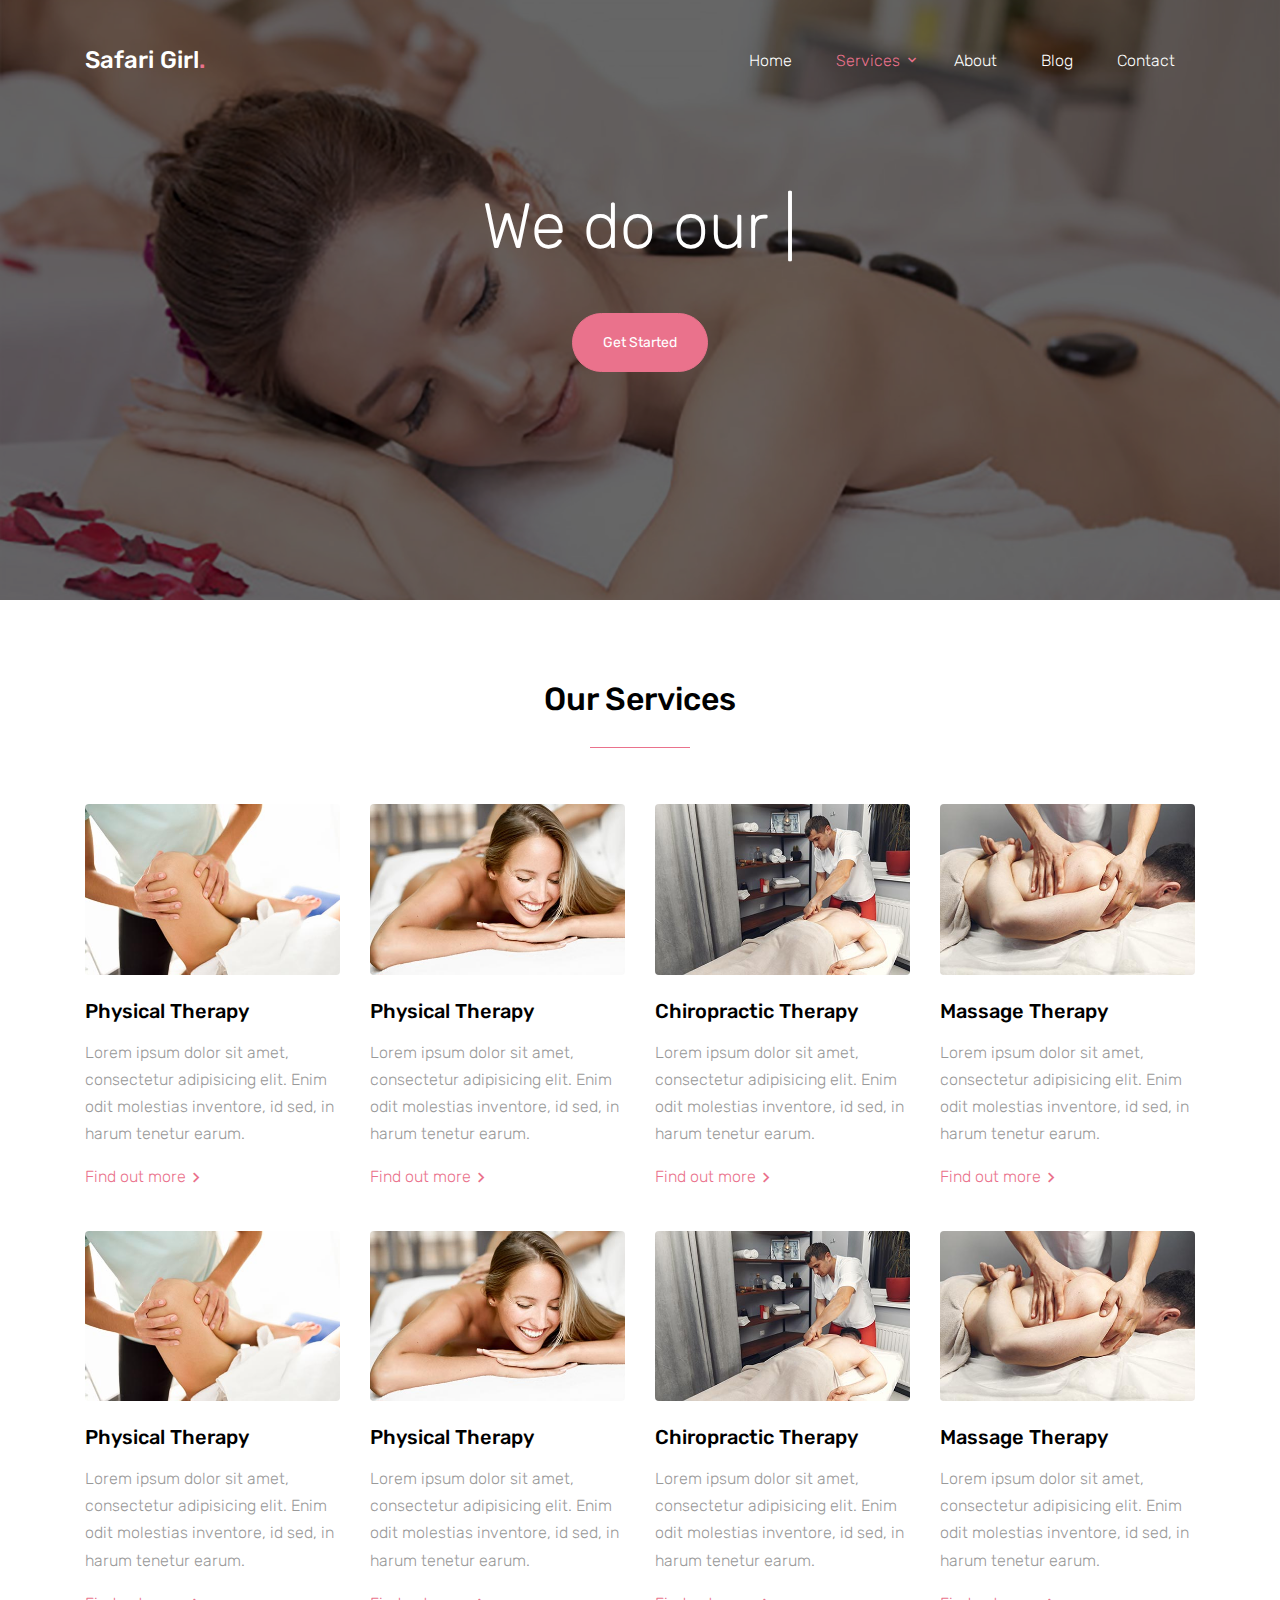
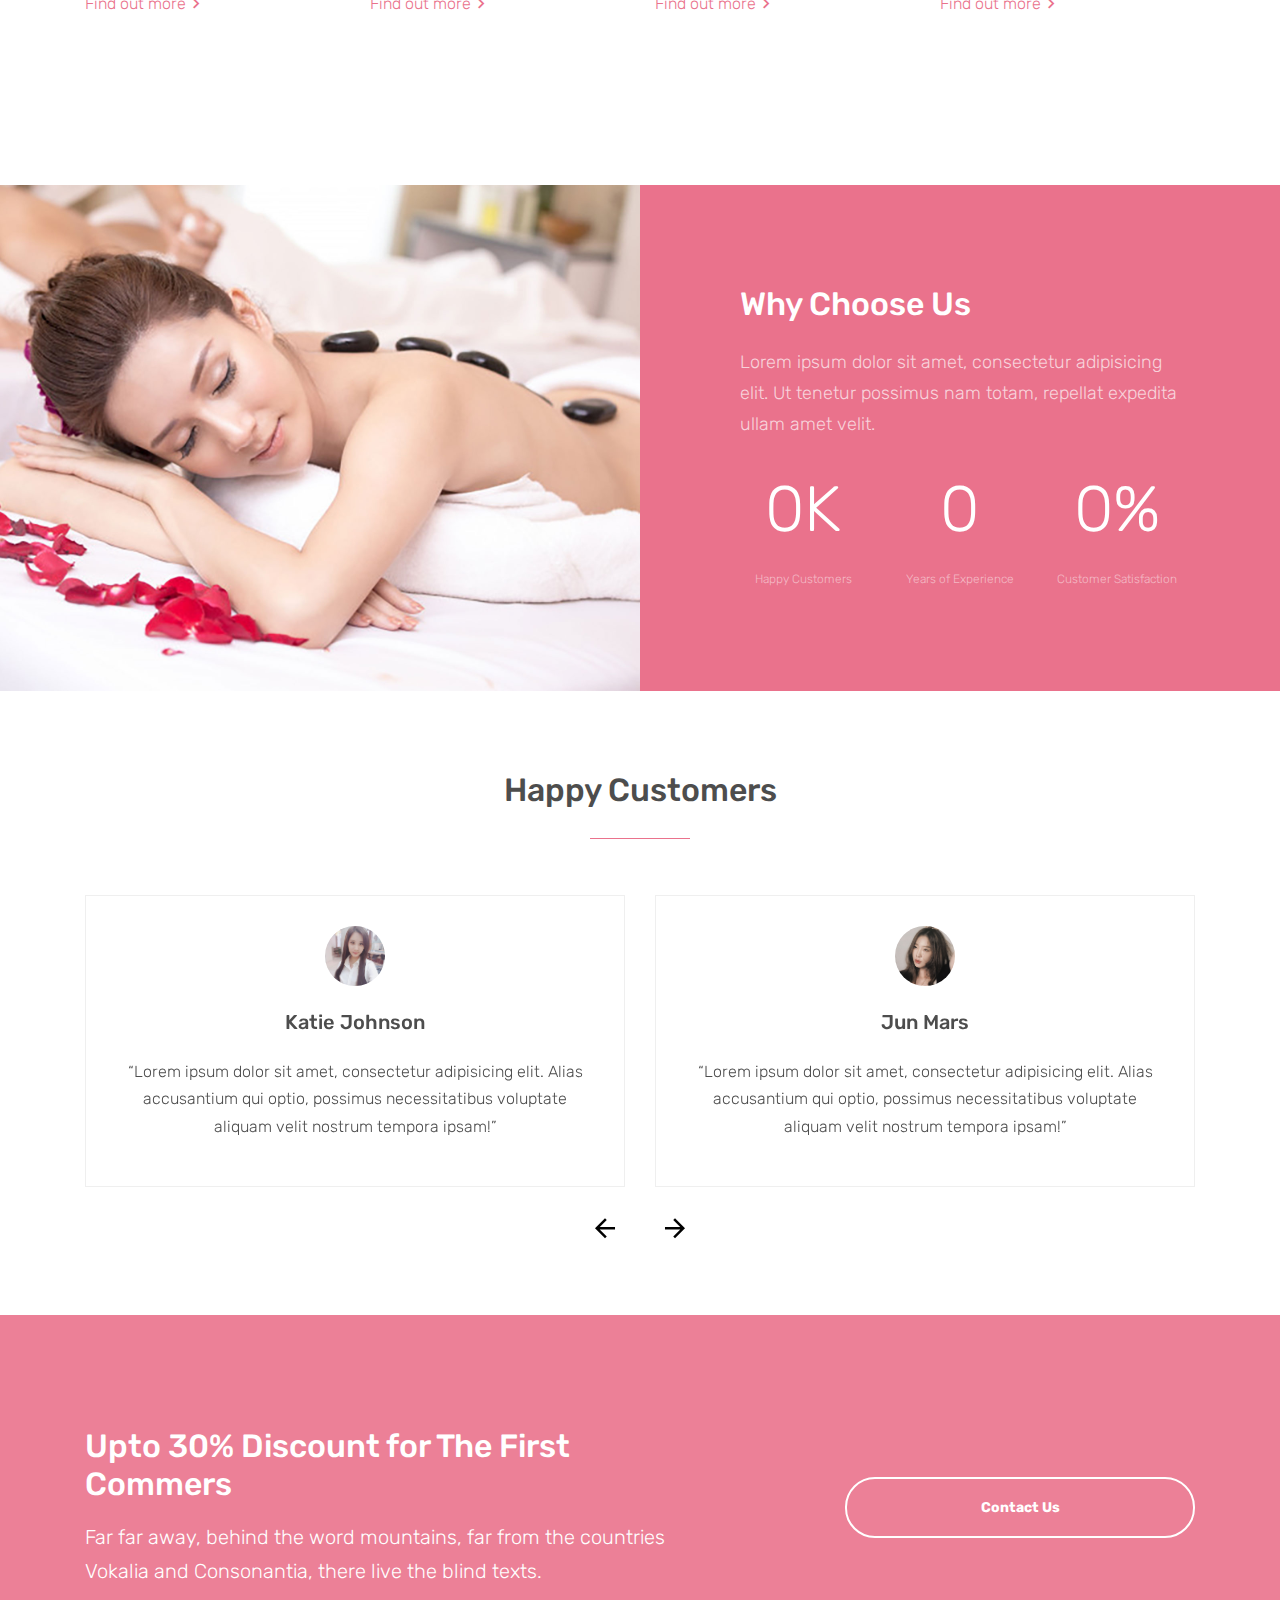
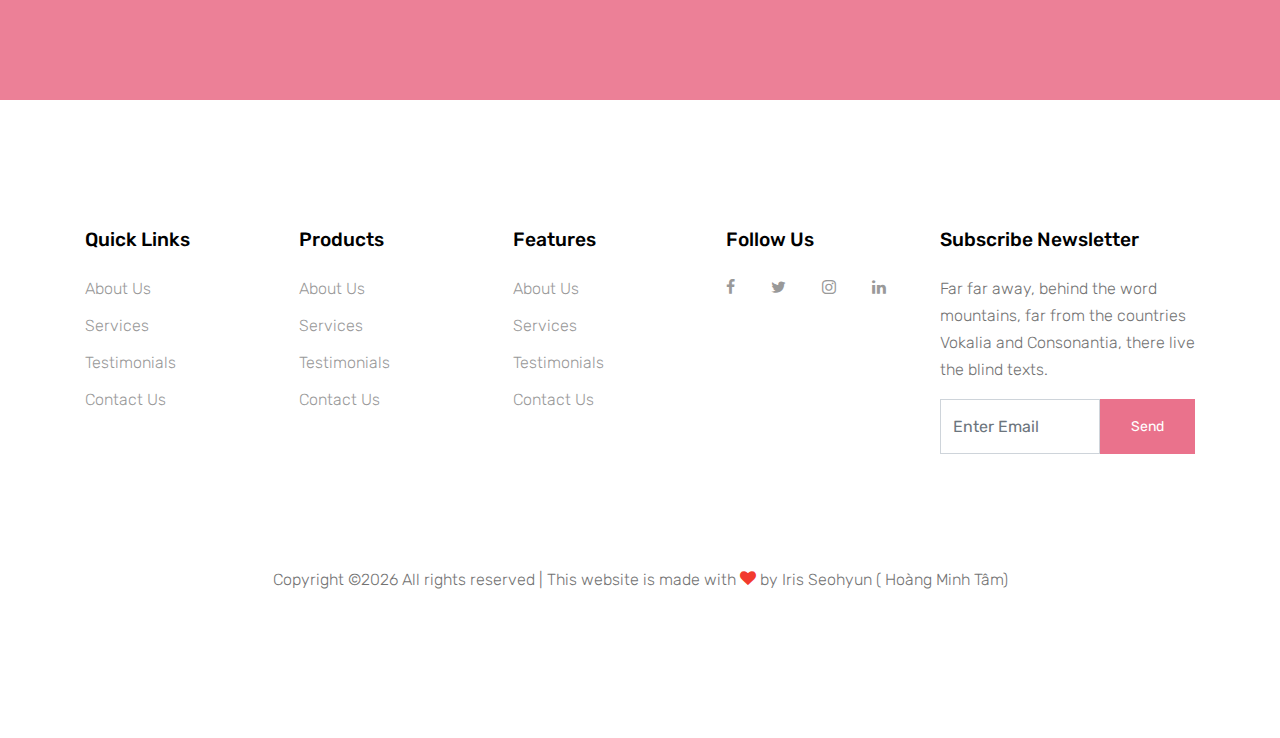
<file: services.html>
<!DOCTYPE html>
<html lang="en">
  <head>
    <title>Safari Girl &mdash; Website Designed by Iris</title>
    <meta charset="utf-8">
    <meta name="viewport" content="width=device-width, initial-scale=1, shrink-to-fit=no">
  

    <link href="https://fonts.googleapis.com/css?family=Rubik:400,700" rel="stylesheet">

    <link rel="stylesheet" href="fonts/icomoon/style.css">

    <link rel="stylesheet" href="css/bootstrap.min.css">
    <link rel="stylesheet" href="css/magnific-popup.css">
    <link rel="stylesheet" href="css/jquery-ui.css">
    <link rel="stylesheet" href="css/owl.carousel.min.css">
    <link rel="stylesheet" href="css/owl.theme.default.min.css">

    <link rel="stylesheet" href="css/bootstrap-datepicker.css">

    <link rel="stylesheet" href="fonts/flaticon/font/flaticon.css">

    <link rel="stylesheet" href="css/aos.css">
    <link rel="stylesheet" href="css/rangeslider.css">

    <link rel="stylesheet" href="css/style.css">
    
  </head>
  <body>
  
  <div class="site-wrap">

    <div class="site-mobile-menu">
      <div class="site-mobile-menu-header">
        <div class="site-mobile-menu-close mt-3">
          <span class="icon-close2 js-menu-toggle"></span>
        </div>
      </div>
      <div class="site-mobile-menu-body"></div>
    </div>
    
    <header class="site-navbar" role="banner">

      <div class="container">
        <div class="row align-items-center">
          
          <div class="col-11 col-xl-4">
            <h1 class="mb-0 site-logo"><a href="index.html" class="text-white mb-0">Safari Girl<span class="text-primary">.</span> </a></h1>
          </div>
          <div class="col-12 col-md-8 d-none d-xl-block">
            <nav class="site-navigation position-relative text-right" role="navigation">

              <ul class="site-menu js-clone-nav mr-auto d-none d-lg-block">
                <li><a href="index.html"><span>Home</span></a></li>
                <li class="has-children active">
                  <a href="services.html"><span>Services</span></a>
                  <ul class="dropdown arrow-top">
                    <li><a href="blog-single.html">Physical Therapy</a></li>
                    <li><a href="blog-single.html">Massage Therapy</a></li>
                    <li><a href="blog-single.html">Chiropractic Therapy</a></li>
                    <li class="has-children">
                      <a href="blog-single.html">Dropdown</a>
                      <ul class="dropdown">
                        <li><a href="blog-single.html">Physical Therapy</a></li>
                        <li><a href="blog-single.html">Massage Therapy</a></li>
                        <li><a href="blog-single.html">Chiropractic Therapy</a></li>
                      </ul>
                    </li>
                  </ul>
                </li>
                <li><a href="about.html"><span>About</span></a></li>
                <li><a href="blog.html"><span>Blog</span></a></li>
                <li><a href="contact.html"><span>Contact</span></a></li>
              </ul>
            </nav>
          </div>


          <div class="d-inline-block d-xl-none ml-md-0 mr-auto py-3" style="position: relative; top: 3px;"><a href="#" class="site-menu-toggle js-menu-toggle text-white"><span class="icon-menu h3"></span></a></div>

          </div>

        </div>
      </div>
      
    </header>



  

    <div class="site-blocks-cover overlay" style="background-image: url(images/hero_bg_1.jpg);" data-aos="fade" data-stellar-background-ratio="0.5">
      <div class="container">
        <div class="row align-items-center justify-content-center text-center">

          <div class="col-md-10">
            
            <div class="row justify-content-center mb-4">
              <div class="col-md-10 text-center">
                <h1 data-aos="fade-up" class="mb-5">We do our  <span class="typed-words"></span></h1>

                <p data-aos="fade-up" data-aos-delay="100"><a href="#" class="btn btn-primary btn-pill">Get Started</a></p>
              </div>
            </div>

          </div>
        </div>
      </div>
    </div>  



    

    <div class="site-section block-services-1">
      <div class="container">
        <div class="row mb-5">
          <div class="col-md-12 text-center">
            <h2 class="site-section-heading text-center font-secondary text-black">Our Services</h2>
          </div>
        </div>
        <div class="row">
          <div class="mb-4 mb-lg-4 col-sm-6 col-md-6 col-lg-3">
            <div class="block-service-1-card">
              <a href="blog-single.html" class="thumbnail-link d-block mb-4"><img src="images/img_4.jpg" alt="Image" class="img-fluid"></a>
              <h3 class="block-service-1-heading mb-3"><a href="blog-single.html">Physical Therapy</a></h3>
              <div class="block-service-1-excerpt"><p>Lorem ipsum dolor sit amet, consectetur adipisicing elit. Enim odit molestias inventore, id sed, in harum tenetur earum.</p></div>
              <p><a href="blog-single.html" class="d-inline-flex align-items-center block-service-1-more"><span>Find out more</span> <span class="icon-keyboard_arrow_right icon"></span></a></p>
            </div>
          </div>
          <div class="mb-4 mb-lg-4 col-sm-6 col-md-6 col-lg-3">
            <div class="block-service-1-card">
              <a href="blog-single.html" class="thumbnail-link d-block mb-4"><img src="images/img_1.jpg" alt="Image" class="img-fluid"></a>
              <h3 class="block-service-1-heading mb-3"><a href="blog-single.html">Physical Therapy</a></h3>
              <div class="block-service-1-excerpt"><p>Lorem ipsum dolor sit amet, consectetur adipisicing elit. Enim odit molestias inventore, id sed, in harum tenetur earum.</p></div>
              <p><a href="blog-single.html" class="d-inline-flex align-items-center block-service-1-more"><span>Find out more</span> <span class="icon-keyboard_arrow_right icon"></span></a></p>
            </div>
          </div>
          <div class="mb-4 mb-lg-4 col-sm-6 col-md-6 col-lg-3">
            <div class="block-service-1-card">
              <a href="blog-single.html" class="thumbnail-link d-block mb-4"><img src="images/img_2.jpg" alt="Image" class="img-fluid"></a>
              <h3 class="block-service-1-heading mb-3"><a href="blog-single.html">Chiropractic Therapy</a></h3>
              <div class="block-service-1-excerpt"><p>Lorem ipsum dolor sit amet, consectetur adipisicing elit. Enim odit molestias inventore, id sed, in harum tenetur earum.</p></div>
              <p><a href="blog-single.html" class="d-inline-flex align-items-center block-service-1-more"><span>Find out more</span> <span class="icon-keyboard_arrow_right icon"></span></a></p>
            </div>
          </div>
          <div class="mb-4 mb-lg-4 col-sm-6 col-md-6 col-lg-3">
            <div class="block-service-1-card">
              <a href="blog-single.html" class="thumbnail-link d-block mb-4"><img src="images/img_3.jpg" alt="Image" class="img-fluid"></a>
              <h3 class="block-service-1-heading mb-3"><a href="blog-single.html">Massage Therapy</a></h3>
              <div class="block-service-1-excerpt"><p>Lorem ipsum dolor sit amet, consectetur adipisicing elit. Enim odit molestias inventore, id sed, in harum tenetur earum.</p></div>
              <p><a href="blog-single.html" class="d-inline-flex align-items-center block-service-1-more"><span>Find out more</span> <span class="icon-keyboard_arrow_right icon"></span></a></p>
            </div>
          </div>

          <div class="mb-4 mb-lg-4 col-sm-6 col-md-6 col-lg-3">
            <div class="block-service-1-card">
              <a href="blog-single.html" class="thumbnail-link d-block mb-4"><img src="images/img_4.jpg" alt="Image" class="img-fluid"></a>
              <h3 class="block-service-1-heading mb-3"><a href="blog-single.html">Physical Therapy</a></h3>
              <div class="block-service-1-excerpt"><p>Lorem ipsum dolor sit amet, consectetur adipisicing elit. Enim odit molestias inventore, id sed, in harum tenetur earum.</p></div>
              <p><a href="blog-single.html" class="d-inline-flex align-items-center block-service-1-more"><span>Find out more</span> <span class="icon-keyboard_arrow_right icon"></span></a></p>
            </div>
          </div>
          <div class="mb-4 mb-lg-4 col-sm-6 col-md-6 col-lg-3">
            <div class="block-service-1-card">
              <a href="blog-single.html" class="thumbnail-link d-block mb-4"><img src="images/img_1.jpg" alt="Image" class="img-fluid"></a>
              <h3 class="block-service-1-heading mb-3"><a href="#">Physical Therapy</a></h3>
              <div class="block-service-1-excerpt"><p>Lorem ipsum dolor sit amet, consectetur adipisicing elit. Enim odit molestias inventore, id sed, in harum tenetur earum.</p></div>
              <p><a href="blog-single.html" class="d-inline-flex align-items-center block-service-1-more"><span>Find out more</span> <span class="icon-keyboard_arrow_right icon"></span></a></p>
            </div>
          </div>
          <div class="mb-4 mb-lg-4 col-sm-6 col-md-6 col-lg-3">
            <div class="block-service-1-card">
              <a href="blog-single.html" class="thumbnail-link d-block mb-4"><img src="images/img_2.jpg" alt="Image" class="img-fluid"></a>
              <h3 class="block-service-1-heading mb-3"><a href="#">Chiropractic Therapy</a></h3>
              <div class="block-service-1-excerpt"><p>Lorem ipsum dolor sit amet, consectetur adipisicing elit. Enim odit molestias inventore, id sed, in harum tenetur earum.</p></div>
              <p><a href="blog-single.html" class="d-inline-flex align-items-center block-service-1-more"><span>Find out more</span> <span class="icon-keyboard_arrow_right icon"></span></a></p>
            </div>
          </div>
          <div class="mb-4 mb-lg-4 col-sm-6 col-md-6 col-lg-3">
            <div class="block-service-1-card">
              <a href="blog-single.html" class="thumbnail-link d-block mb-4"><img src="images/img_3.jpg" alt="Image" class="img-fluid"></a>
              <h3 class="block-service-1-heading mb-3"><a href="blog-single.html">Massage Therapy</a></h3>
              <div class="block-service-1-excerpt"><p>Lorem ipsum dolor sit amet, consectetur adipisicing elit. Enim odit molestias inventore, id sed, in harum tenetur earum.</p></div>
              <p><a href="blog-single.html" class="d-inline-flex align-items-center block-service-1-more"><span>Find out more</span> <span class="icon-keyboard_arrow_right icon"></span></a></p>
            </div>
          </div>
        </div>
      </div>
    </div>

    <div class="block-half-content-1 d-block d-lg-flex mt-5">
      <div class="block-half-content-img" style="background-image: url('images/hero_bg_1.jpg')">
        
      </div>
      <div class="block-half-content-text bg-primary">
        <div class="block-half-content-text-inner">
          <h2 class="block-half-content-heading mb-4">Why Choose Us</h2>
          <div class="block-half-content-excerpt">
          <p class="lead">Lorem ipsum dolor sit amet, consectetur adipisicing elit. Ut tenetur possimus nam totam, repellat expedita ullam amet velit.</p>
          </div>
        </div>

        <div class="block-counter-1 section-counter">
          <div class="row">
            <div class="col-sm-4">
              <div class="counter">
                <div class="number-wrap">
                  <span class="block-counter-1-number" data-number="3">0</span><span class="append">K</span>
                </div>
                <span class="block-counter-1-caption">Happy Customers</span>
              </div>
            </div>
            <div class="col-sm-4">
              <div class="counter">
                <div class="number-wrap">
                  <span class="block-counter-1-number" data-number="7">0</span><span class="append
"></span>
                </div>
                <span class="block-counter-1-caption">Years of Experience</span>
              </div>
            </div>
            <div class="col-sm-4">
              <div class="counter">
                <div class="number-wrap">
                  <span class="block-counter-1-number" data-number="100">0</span><span class="append">%</span>
                </div>
                <span class="block-counter-1-caption">Customer Satisfaction</span>
              </div>
            </div>
          </div>
        </div>
      </div>
    </div>

    
    <div class="site-section">
      <div class="container">
        <div class="row mb-5">
          <div class="col-md-12 text-center">
            <h2 class="site-section-heading text-center font-secondary">Happy Customers</h2>
          </div>
        </div>
        <div class="row">

          <div class="col-12">

            <div class="owl-carousel-2 owl-carousel">

              <div class="d-block block-testimony mx-auto text-center">
                <div class="person w-25 mx-auto mb-4">
                  <img src="images/person_1.jpg" alt="Image" class="img-fluid rounded-circle w-50 mx-auto">
                </div>
                <div>
                  <h2 class="h5 mb-4">Katie Johnson</h2>
                  <blockquote>&ldquo;Lorem ipsum dolor sit amet, consectetur adipisicing elit. Alias accusantium qui optio, possimus necessitatibus voluptate aliquam velit nostrum tempora ipsam!&rdquo;</blockquote>
                </div>
              </div>

              <div class="d-block block-testimony mx-auto text-center">
                <div class="person w-25 mx-auto mb-4">
                  <img src="images/person_2.jpg" alt="Image" class="img-fluid rounded-circle w-50 mx-auto">
                </div>
                <div>
                  <h2 class="h5 mb-4">Jun Mars</h2>
                  <blockquote>&ldquo;Lorem ipsum dolor sit amet, consectetur adipisicing elit. Alias accusantium qui optio, possimus necessitatibus voluptate aliquam velit nostrum tempora ipsam!&rdquo;</blockquote>
                </div>
              </div>

              <div class="d-block block-testimony mx-auto text-center">
                <div class="person w-25 mx-auto mb-4">
                  <img src="images/person_3.jpg" alt="Image" class="img-fluid rounded-circle w-50 mx-auto">
                </div>
                <div>
                  <h2 class="h5 mb-4">Katie Johnson</h2>
                  <blockquote>&ldquo;Lorem ipsum dolor sit amet, consectetur adipisicing elit. Alias accusantium qui optio, possimus necessitatibus voluptate aliquam velit nostrum tempora ipsam!&rdquo;</blockquote>
                </div>
              </div>

              <div class="d-block block-testimony mx-auto text-center">
                <div class="person w-25 mx-auto mb-4">
                  <img src="images/person_4.jpg" alt="Image" class="img-fluid rounded-circle w-50 mx-auto">
                </div>
                <div>
                  <h2 class="h5 mb-4">Jun Mars</h2>
                  <blockquote>&ldquo;Lorem ipsum dolor sit amet, consectetur adipisicing elit. Alias accusantium qui optio, possimus necessitatibus voluptate aliquam velit nostrum tempora ipsam!&rdquo;</blockquote>
                </div>
              </div>


            </div>
          </div>
          

        </div>
      </div>
    </div>

    <div class="mt-5 block-cta-1 primary-overlay" style="background-image: url('images/hero_bg_2.jpg')">
      <div class="container">
        <div class="row align-items-center justify-content-between">
          <div class="col-lg-7 mb-4 mb-lg-0">
            <h2 class="mb-3 mt-0 text-white">Upto 30% Discount for The First Commers</h2>
            <p class="mb-0 text-white lead">Far far away, behind the word mountains, far from the countries Vokalia and Consonantia, there live the blind texts.</p>
          </div>
          <div class="col-lg-4">
            <p class="mb-0"><a href="contact.html" class="btn btn-outline-white text-white btn-md btn-pill px-5 font-weight-bold btn-block">Contact Us</a></p>
          </div>
        </div>
      </div>
    </div>
    
    <footer class="site-footer">
      <div class="container">
        <div class="row">
          <div class="col-md-9">
            <div class="row">
              <div class="col-md-6 mb-5 mb-lg-0 col-lg-3">
                <h2 class="footer-heading mb-4">Quick Links</h2>
                <ul class="list-unstyled">
                  <li><a href="#">About Us</a></li>
                  <li><a href="#">Services</a></li>
                  <li><a href="#">Testimonials</a></li>
                  <li><a href="#">Contact Us</a></li>
                </ul>
              </div>
              <div class="col-md-6 mb-5 mb-lg-0 col-lg-3">
                <h2 class="footer-heading mb-4">Products</h2>
                <ul class="list-unstyled">
                  <li><a href="#">About Us</a></li>
                  <li><a href="#">Services</a></li>
                  <li><a href="#">Testimonials</a></li>
                  <li><a href="#">Contact Us</a></li>
                </ul>
              </div>
              <div class="col-md-6 mb-5 mb-lg-0 col-lg-3">
                <h2 class="footer-heading mb-4">Features</h2>
                <ul class="list-unstyled">
                  <li><a href="#">About Us</a></li>
                  <li><a href="#">Services</a></li>
                  <li><a href="#">Testimonials</a></li>
                  <li><a href="#">Contact Us</a></li>
                </ul>
              </div>
              <div class="col-md-6 mb-5 mb-lg-0 col-lg-3">
                <h2 class="footer-heading mb-4">Follow Us</h2>
                <a href="#" class="pl-0 pr-3"><span class="icon-facebook"></span></a>
                <a href="#" class="pl-3 pr-3"><span class="icon-twitter"></span></a>
                <a href="#" class="pl-3 pr-3"><span class="icon-instagram"></span></a>
                <a href="#" class="pl-3 pr-3"><span class="icon-linkedin"></span></a>
              </div>
            </div>
          </div>
          <div class="col-lg-3">
            <h2 class="footer-heading mb-4">Subscribe Newsletter</h2>
            <p>Far far away, behind the word mountains, far from the countries Vokalia and Consonantia, there live the blind texts.</p>
            <form action="#" method="post" class="subscription">
              <div class="input-group mb-3  d-flex align-items-stretch">
                <input type="text" class="form-control bg-transparent" placeholder="Enter Email" aria-label="Enter Email" aria-describedby="button-addon2">
                <button class="btn btn-primary text-white" type="button" id="button-addon2">Send</button>
              </div>
            </form>
          </div>
        </div>
        <div class="row pt-5 mt-5">
          <div class="col-12 text-md-center text-left">
            <p>
            
            Copyright &copy;<script>document.write(new Date().getFullYear());</script> All rights reserved | This website is made with <i class="icon-heart text-danger" aria-hidden="true"></i> by Iris Seohyun ( Hoàng Minh Tâm)
            
            </p>
          </div>
        </div>
      </div>
    </footer>
  </div>

  <script src="js/jquery-3.3.1.min.js"></script>
  <script src="js/jquery-migrate-3.0.1.min.js"></script>
  <script src="js/jquery-ui.js"></script>
  <script src="js/popper.min.js"></script>
  <script src="js/bootstrap.min.js"></script>
  <script src="js/owl.carousel.min.js"></script>
  <script src="js/jquery.stellar.min.js"></script>
  <script src="js/jquery.countdown.min.js"></script>
  <script src="js/jquery.magnific-popup.min.js"></script>
  <script src="js/jquery.animateNumber.min.js"></script>
  <script src="js/jquery.waypoints.min.js"></script>

  <script src="js/bootstrap-datepicker.min.js"></script>
  <script src="js/aos.js"></script>
  <script src="js/rangeslider.min.js"></script>
  

  <script src="js/typed.js"></script>
            <script>
            var typed = new Typed('.typed-words', {
            strings: ["services to ease your pain"],
            typeSpeed: 80,
            backSpeed: 80,
            backDelay: 4000,
            startDelay: 1000,
            loop: false,
            showCursor: true
            });
            </script>

  <script src="js/main.js"></script>
  
  </body>
</html>
</file>
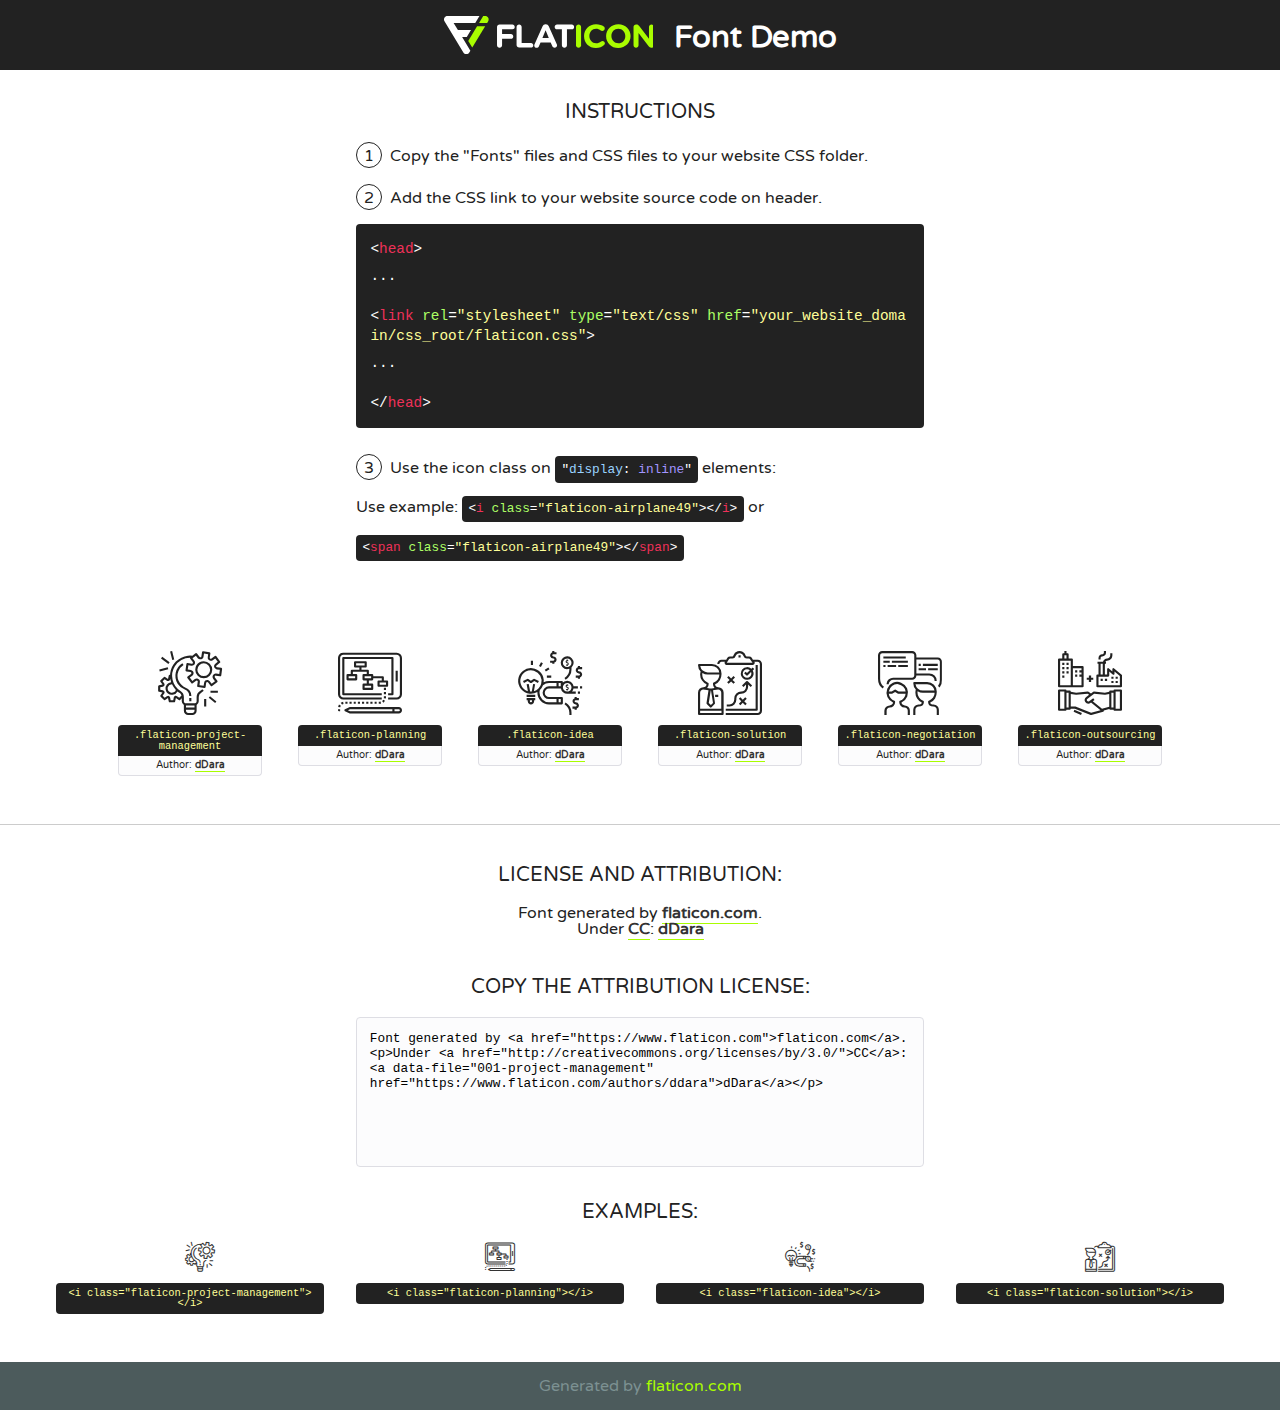
<file: fonts/flaticon/font/flaticon.html>
<!DOCTYPE html>
<!--
  Flaticon icon font: Flaticon
  Creation date: 30/08/2019 03:59
-->
<html>
<!DOCTYPE html>
<html>

<head>
    <title>Flaticon WebFont</title>
    <link href="http://fonts.googleapis.com/css?family=Varela+Round" rel="stylesheet" type="text/css" />
    <link rel="stylesheet" type="text/css" href="flaticon.css">
    <meta charset="UTF-8">
    <style>
    html, body, div, span, applet, object, iframe,
    h1, h2, h3, h4, h5, h6, p, blockquote, pre,
    a, abbr, acronym, address, big, cite, code,
    del, dfn, em, img, ins, kbd, q, s, samp,
    small, strike, strong, sub, sup, tt, var,
    b, u, i, center,
    dl, dt, dd, ol, ul, li,
    fieldset, form, label, legend,
    table, caption, tbody, tfoot, thead, tr, th, td,
    article, aside, canvas, details, embed, 
    figure, figcaption, footer, header, hgroup, 
    menu, nav, output, ruby, section, summary,
    time, mark, audio, video {
        margin: 0;
        padding: 0;
        border: 0;
        font-size: 100%;
        font: inherit;
        vertical-align: baseline;
    }
    /* HTML5 display-role reset for older browsers */
    article, aside, details, figcaption, figure, 
    footer, header, hgroup, menu, nav, section {
        display: block;
    }
    body {
        line-height: 1;
    }
    ol, ul {
        list-style: none;
    }
    blockquote, q {
        quotes: none;
    }
    blockquote:before, blockquote:after,
    q:before, q:after {
        content: '';
        content: none;
    }
    table {
        border-collapse: collapse;
        border-spacing: 0;
    }
    body {
        font-family: 'Varela Round', Helvetica, Arial, sans-serif;
        font-size: 16px;
        color: #222;
    }
    a {
        color: #333;
        border-bottom: 1px solid #a9fd00;
        font-weight: bold;
        text-decoration: none;
    }
    * {
        -moz-box-sizing: border-box;
        -webkit-box-sizing: border-box;
        box-sizing: border-box;
        margin: 0;
        padding: 0;
    }
    [class^="flaticon-"]:before, [class*=" flaticon-"]:before, [class^="flaticon-"]:after, [class*=" flaticon-"]:after {
        font-family: Flaticon;
        font-size: 30px;
        font-style: normal;
        margin-left: 20px;
        color: #333;
    }
    .wrapper {
        max-width: 600px;
        margin: auto;
        padding: 0 1em;
    }
    .title {
        font-size: 1.25em;
        text-align: center;
        margin-bottom: 1em;
        text-transform: uppercase;
    }
    header {
        text-align: center;
        background-color: #222;
        color: #fff;
        padding: 1em;
    }
    header .logo {
        width: 210px;
        height: 38px;
        display: inline-block;
        vertical-align: middle;
        margin-right: 1em;
        border: none;
    }
    header strong {
        font-size: 1.95em;
        font-weight: bold;
        vertical-align: middle;
        margin-top: 5px;
        display: inline-block;
    }
    .demo {
        margin: 2em auto;
        line-height: 1.25em;
    }
    .demo ul li {
        margin-bottom: 1em;
    }
    .demo ul li .num {
        color: #222;
        border-radius: 20px;
        display: inline-block;
        width: 26px;
        padding: 3px;
        height: 26px;
        text-align: center;
        margin-right: 0.5em;
        border: 1px solid #222;
    }
    .demo ul li code {
        background-color: #222;
        border-radius: 4px;
        padding: 0.25em 0.5em;
        display: inline-block;
        color: #fff;
        font-family: Consolas,Monaco,Lucida Console,Liberation Mono,DejaVu Sans Mono,Bitstream Vera Sans Mono,Courier New, monospace;
        font-weight: lighter;
        margin-top: 1em;
        font-size: 0.8em;
        word-break: break-all;
    }
    .demo ul li code.big {
        padding: 1em;
        font-size: 0.9em;
    }
    .demo ul li code .red {
        color: #EF3159;
    }
    .demo ul li code .green {
        color: #ACFF65;
    }
    .demo ul li code .yellow {
        color: #FFFF99;
    }
    .demo ul li code .blue {
        color: #99D3FF;
    }
    .demo ul li code .purple {
        color: #A295FF;
    }
    .demo ul li code .dots {
        margin-top: 0.5em;
        display: block;
    }
    #glyphs {
        border-bottom: 1px solid #ccc;
        padding: 2em 0;
        text-align: center;
    }
    .glyph {
        display: inline-block;
        width: 9em;
        margin: 1em;
        text-align: center;
        vertical-align: top;
        background: #FFF;
    }
    .glyph .glyph-icon {
        padding: 10px;
        display: block;
        font-family:"Flaticon";
        font-size: 64px;
        line-height: 1;
    }
    .glyph .glyph-icon:before {
        font-size: 64px;
        color: #222;
        margin-left: 0;
    }
    .class-name {
        font-size: 0.65em;
        background-color: #222;
        color: #fff;
        border-radius: 4px 4px 0 0;
        padding: 0.5em;
        color: #FFFF99;
        font-family: Consolas,Monaco,Lucida Console,Liberation Mono,DejaVu Sans Mono,Bitstream Vera Sans Mono,Courier New, monospace;
    }
    .author-name {
        font-size: 0.6em;
        background-color: #fcfcfd;
        border: 1px solid #DEDEE4;
        border-top: 0;
        border-radius: 0 0 4px 4px;
        padding: 0.5em;
    }
    .class-name:last-child {
        font-size: 10px;
        color:#888;
    }
    .class-name:last-child a {
        font-size: 10px;
        color:#555;
    }
    .class-name:last-child a:hover {
        color:#a9fd00;
    }
    .glyph > input {
        display: block;
        width: 100px;
        margin: 5px auto;
        text-align: center;
        font-size: 12px;
        cursor: text;
    }
    .glyph > input.icon-input {
        font-family:"Flaticon";
        font-size: 16px;
        margin-bottom: 10px;
    }
    .attribution .title {
        margin-top: 2em;
    }
    .attribution textarea {
        background-color: #fcfcfd;
        padding: 1em;
        border: none;
        box-shadow: none;
        border: 1px solid #DEDEE4;
        border-radius: 4px;
        resize: none;
        width: 100%;
        height: 150px;
        font-size: 0.8em;
        font-family: Consolas,Monaco,Lucida Console,Liberation Mono,DejaVu Sans Mono,Bitstream Vera Sans Mono,Courier New, monospace;
        -webkit-appearance: none;
    }
    .iconsuse {
        margin: 2em auto;
        text-align: center;
        max-width: 1200px;
    }
    .iconsuse:after {
        content: '';
        display: table;
        clear: both;
    }
    .iconsuse .image {
        float: left;
        width: 25%;
        padding: 0 1em;
    }
    .iconsuse .image p {
        margin-bottom: 1em;
    }
    .iconsuse .image span {
        display: block;
        font-size: 0.65em;
        background-color: #222;
        color: #fff;
        border-radius: 4px;
        padding: 0.5em;
        color: #FFFF99;
        margin-top: 1em;
        font-family: Consolas,Monaco,Lucida Console,Liberation Mono,DejaVu Sans Mono,Bitstream Vera Sans Mono,Courier New, monospace;
    }
    #footer {
        text-align: center;
        background-color: #4C5B5C;
        color: #7c9192;
        padding: 1em;
    }
    #footer a {
        border: none;
        color: #a9fd00;
        font-weight: normal;
    }
    @media (max-width: 960px) {
        .iconsuse .image {
            width: 50%;
        }
    }
    @media (max-width: 560px) {
        .iconsuse .image {
            width: 100%;
        }
    }
    </style>
</head>

<body class="characters-off">

    <header>
        <a href="https://www.flaticon.com" target="_blank" class="logo">
            <svg version="1.1" xmlns="http://www.w3.org/2000/svg" xmlns:xlink="http://www.w3.org/1999/xlink" xmlns:a="http://ns.adobe.com/AdobeSVGViewerExtensions/3.0/" viewBox="0 0 560.875 102.036" enable-background="new 0 0 560.875 102.036" xml:space="preserve">
                <defs>
                </defs>
                <g>
                    <g class="letters">
                        <path fill="#ffffff" d="M141.596,29.675c0-3.777,2.985-6.767,6.764-6.767h34.438c3.426,0,6.15,2.728,6.15,6.15
                        c0,3.43-2.724,6.149-6.15,6.149h-27.674v13.091h23.719c3.429,0,6.151,2.724,6.151,6.15c0,3.43-2.723,6.149-6.151,6.149h-23.719
                        v17.574c0,3.773-2.986,6.761-6.764,6.761c-3.779,0-6.764-2.989-6.764-6.761V29.675z"></path>
                        <path fill="#ffffff" d="M193.844,29.149c0-3.781,2.985-6.767,6.764-6.767c3.776,0,6.763,2.985,6.763,6.767v42.957h25.039
                        c3.426,0,6.149,2.726,6.149,6.153c0,3.425-2.723,6.15-6.149,6.15h-31.802c-3.779,0-6.764-2.986-6.764-6.768V29.149z"></path>
                        <path fill="#ffffff" d="M241.891,75.71l21.438-48.407c1.492-3.341,4.215-5.357,7.906-5.357h0.792
                        c3.686,0,6.323,2.017,7.815,5.357l21.439,48.407c0.436,0.967,0.701,1.845,0.701,2.723c0,3.602-2.809,6.501-6.414,6.501
                        c-3.161,0-5.269-1.845-6.499-4.655l-4.132-9.661h-27.059l-4.301,10.102c-1.144,2.631-3.426,4.214-6.237,4.214
                        c-3.517,0-6.24-2.81-6.24-6.325C241.1,77.64,241.451,76.677,241.891,75.71z M279.932,58.666l-8.521-20.297l-8.526,20.297H279.932
                        z"></path>
                        <path fill="#ffffff" d="M314.864,35.387H301.86c-3.429,0-6.239-2.813-6.239-6.238c0-3.429,2.811-6.24,6.239-6.24h39.533
                        c3.426,0,6.237,2.811,6.237,6.24c0,3.425-2.811,6.238-6.237,6.238h-13.001v42.785c0,3.773-2.99,6.761-6.764,6.761
                        c-3.779,0-6.764-2.989-6.764-6.761V35.387z"></path>
                        <path fill="#A9FD00" d="M352.615,29.149c0-3.781,2.985-6.767,6.767-6.767c3.774,0,6.761,2.985,6.761,6.767v49.024
                        c0,3.773-2.987,6.761-6.761,6.761c-3.781,0-6.767-2.989-6.767-6.761V29.149z"></path>
                        <path fill="#A9FD00" d="M374.132,53.836v-0.179c0-17.481,13.178-31.801,32.065-31.801c9.22,0,15.459,2.458,20.557,6.238
                        c1.402,1.054,2.637,2.985,2.637,5.357c0,3.692-2.985,6.59-6.681,6.59c-1.845,0-3.071-0.702-4.044-1.319
                        c-3.776-2.813-7.729-4.393-12.562-4.393c-10.364,0-17.831,8.611-17.831,19.154v0.173c0,10.542,7.291,19.329,17.831,19.329
                        c5.715,0,9.492-1.756,13.359-4.834c1.049-0.874,2.458-1.491,4.039-1.491c3.429,0,6.325,2.813,6.325,6.236
                        c0,2.106-1.056,3.78-2.282,4.834c-5.539,4.834-12.036,7.733-21.878,7.733C387.572,85.464,374.132,71.493,374.132,53.836z"></path>
                        <path fill="#A9FD00" d="M433.009,53.836v-0.179c0-17.481,13.79-31.801,32.766-31.801c18.981,0,32.592,14.143,32.592,31.628v0.173
                        c0,17.483-13.785,31.807-32.769,31.807C446.625,85.464,433.009,71.32,433.009,53.836z M484.224,53.836v-0.179
                        c0-10.539-7.725-19.326-18.626-19.326c-10.893,0-18.449,8.611-18.449,19.154v0.173c0,10.542,7.73,19.329,18.626,19.329
                        C476.676,72.986,484.224,64.378,484.224,53.836z"></path>
                        <path fill="#A9FD00" d="M506.233,29.321c0-3.774,2.99-6.763,6.767-6.763h1.401c3.252,0,5.183,1.583,7.029,3.953l26.093,34.265
                        V29.059c0-3.692,2.99-6.677,6.681-6.677c3.683,0,6.671,2.985,6.671,6.677v48.934c0,3.78-2.987,6.765-6.764,6.765h-0.436
                        c-3.257,0-5.188-1.581-7.034-3.953l-27.056-35.492v32.944c0,3.687-2.985,6.676-6.678,6.676c-3.683,0-6.673-2.989-6.673-6.676
                        V29.321z"></path>
                    </g>
                    <g class="insignia">
                        <path fill="#ffffff" d="M48.372,56.137h12.517l11.156-18.537H37.186L25.688,18.539h57.825L94.668,0H9.271
                        C5.925,0,2.842,1.801,1.198,4.716c-1.644,2.907-1.593,6.482,0.134,9.343l50.38,83.501c1.678,2.781,4.689,4.476,7.938,4.476
                        c3.246,0,6.257-1.695,7.935-4.476l2.898-4.804L48.372,56.137z"></path>
                        <g class="i">
                            <path fill="#A9FD00" d="M93.575,18.539h0.031v0.004l21.652,0.004l2.705-4.488c1.727-2.861,1.778-6.436,0.133-9.343
                            C116.454,1.801,113.371,0,110.026,0h-5.294L93.575,18.539z"></path>
                            <polygon fill="#A9FD00" points="88.291,27.356 64.725,66.486 75.519,84.404 109.942,27.356"></polygon>
                        </g>
                    </g>
                </g>
            </svg>
        </a>
        <strong>Font Demo</strong>
    </header>


    <section class="demo wrapper">

        <p class="title">Instructions</p>

        <ul>
            <li>
                <span class="num">1</span>Copy the "Fonts" files and CSS files to your website CSS folder.
            </li>
            <li>
                <span class="num">2</span>Add the CSS link to your website source code on header.
                <code class="big">
                    &lt;<span class="red">head</span>&gt;
                    <br/><span class="dots">...</span>
                    <br/>&lt;<span class="red">link</span> <span class="green">rel</span>=<span class="yellow">"stylesheet"</span> <span class="green">type</span>=<span class="yellow">"text/css"</span> <span class="green">href</span>=<span class="yellow">"your_website_domain/css_root/flaticon.css"</span>&gt;
                    <br/><span class="dots">...</span>
                    <br/>&lt;/<span class="red">head</span>&gt;
                </code>
            </li>

            <li>
                <p>
                    <span class="num">3</span>Use the icon class on <code>"<span class="blue">display</span>:<span class="purple"> inline</span>"</code> elements:
                    <br />
                    Use example: <code>&lt;<span class="red">i</span> <span class="green">class</span>=<span class="yellow">&quot;flaticon-airplane49&quot;</span>&gt;&lt;/<span class="red">i</span>&gt;</code> or <code>&lt;<span class="red">span</span> <span class="green">class</span>=<span class="yellow">&quot;flaticon-airplane49&quot;</span>&gt;&lt;/<span class="red">span</span>&gt;</code>
            </li>
        </ul>

    </section>




   <section id="glyphs">          
    
      
        <div class="glyph"><div class="glyph-icon flaticon-project-management"></div>
            <div class="class-name">.flaticon-project-management</div>
            <div class="author-name">Author: <a data-file="001-project-management" href="https://www.flaticon.com/authors/ddara">dDara</a> </div> 
        </div>        
        
        <div class="glyph"><div class="glyph-icon flaticon-planning"></div>
            <div class="class-name">.flaticon-planning</div>
            <div class="author-name">Author: <a data-file="002-planning" href="https://www.flaticon.com/authors/ddara">dDara</a> </div> 
        </div>        
        
        <div class="glyph"><div class="glyph-icon flaticon-idea"></div>
            <div class="class-name">.flaticon-idea</div>
            <div class="author-name">Author: <a data-file="003-idea" href="https://www.flaticon.com/authors/ddara">dDara</a> </div> 
        </div>        
        
        <div class="glyph"><div class="glyph-icon flaticon-solution"></div>
            <div class="class-name">.flaticon-solution</div>
            <div class="author-name">Author: <a data-file="004-solution" href="https://www.flaticon.com/authors/ddara">dDara</a> </div> 
        </div>        
        
        <div class="glyph"><div class="glyph-icon flaticon-negotiation"></div>
            <div class="class-name">.flaticon-negotiation</div>
            <div class="author-name">Author: <a data-file="005-negotiation" href="https://www.flaticon.com/authors/ddara">dDara</a> </div> 
        </div>        
        
        <div class="glyph"><div class="glyph-icon flaticon-outsourcing"></div>
            <div class="class-name">.flaticon-outsourcing</div>
            <div class="author-name">Author: <a data-file="006-outsourcing" href="https://www.flaticon.com/authors/ddara">dDara</a> </div> 
        </div>        
        

    </section>



    <section class="attribution wrapper"   style="text-align:center;">

      <div class="title">License and attribution:</div><div class="attrDiv">Font generated by <a href="https://www.flaticon.com">flaticon.com</a>. <div><p>Under <a href="http://creativecommons.org/licenses/by/3.0/">CC</a>: <a data-file="001-project-management" href="https://www.flaticon.com/authors/ddara">dDara</a></p>  </div>
      </div>
      <div class="title">Copy the Attribution License:</div>

    <textarea onclick="this.focus();this.select();">Font generated by &lt;a href=&quot;https://www.flaticon.com&quot;&gt;flaticon.com&lt;/a&gt;. <p>Under <a href="http://creativecommons.org/licenses/by/3.0/">CC</a>: <a data-file="001-project-management" href="https://www.flaticon.com/authors/ddara">dDara</a></p>  
     </textarea>

    </section>

    <section class="iconsuse">

          <div class="title">Examples:</div>            
             
            <div class="image">
                <p>
                    <i class="glyph-icon flaticon-project-management"></i> 
                    <span>&lt;i class=&quot;flaticon-project-management&quot;&gt;&lt;/i&gt;</span>
                </p>
            </div>
            
            <div class="image">
                <p>
                    <i class="glyph-icon flaticon-planning"></i> 
                    <span>&lt;i class=&quot;flaticon-planning&quot;&gt;&lt;/i&gt;</span>
                </p>
            </div>
            
            <div class="image">
                <p>
                    <i class="glyph-icon flaticon-idea"></i> 
                    <span>&lt;i class=&quot;flaticon-idea&quot;&gt;&lt;/i&gt;</span>
                </p>
            </div>
            
            <div class="image">
                <p>
                    <i class="glyph-icon flaticon-solution"></i> 
                    <span>&lt;i class=&quot;flaticon-solution&quot;&gt;&lt;/i&gt;</span>
                </p>
            </div>
                       
        </div>
                            
    </section>

<div id="footer">
    <div>Generated by <a href="https://www.flaticon.com">flaticon.com</a>
    </div>
</div>



</body>
</html>
</file>
<file: fonts/icomoon/style.css>
@font-face {
  font-family: 'icomoon';
  src:  url('fonts/icomoon.eot?10si43');
  src:  url('fonts/icomoon.eot?10si43#iefix') format('embedded-opentype'),
    url('fonts/icomoon.ttf?10si43') format('truetype'),
    url('fonts/icomoon.woff?10si43') format('woff'),
    url('fonts/icomoon.svg?10si43#icomoon') format('svg');
  font-weight: normal;
  font-style: normal;
}

[class^="icon-"], [class*=" icon-"] {
  /* use !important to prevent issues with browser extensions that change fonts */
  font-family: 'icomoon' !important;
  speak: none;
  font-style: normal;
  font-weight: normal;
  font-variant: normal;
  text-transform: none;
  line-height: 1;

  /* Better Font Rendering =========== */
  -webkit-font-smoothing: antialiased;
  -moz-osx-font-smoothing: grayscale;
}

.icon-asterisk:before {
  content: "\f069";
}
.icon-plus:before {
  content: "\f067";
}
.icon-question:before {
  content: "\f128";
}
.icon-minus:before {
  content: "\f068";
}
.icon-glass:before {
  content: "\f000";
}
.icon-music:before {
  content: "\f001";
}
.icon-search:before {
  content: "\f002";
}
.icon-envelope-o:before {
  content: "\f003";
}
.icon-heart:before {
  content: "\f004";
}
.icon-star:before {
  content: "\f005";
}
.icon-star-o:before {
  content: "\f006";
}
.icon-user:before {
  content: "\f007";
}
.icon-film:before {
  content: "\f008";
}
.icon-th-large:before {
  content: "\f009";
}
.icon-th:before {
  content: "\f00a";
}
.icon-th-list:before {
  content: "\f00b";
}
.icon-check:before {
  content: "\f00c";
}
.icon-close:before {
  content: "\f00d";
}
.icon-remove:before {
  content: "\f00d";
}
.icon-times:before {
  content: "\f00d";
}
.icon-search-plus:before {
  content: "\f00e";
}
.icon-search-minus:before {
  content: "\f010";
}
.icon-power-off:before {
  content: "\f011";
}
.icon-signal:before {
  content: "\f012";
}
.icon-cog:before {
  content: "\f013";
}
.icon-gear:before {
  content: "\f013";
}
.icon-trash-o:before {
  content: "\f014";
}
.icon-home:before {
  content: "\f015";
}
.icon-file-o:before {
  content: "\f016";
}
.icon-clock-o:before {
  content: "\f017";
}
.icon-road:before {
  content: "\f018";
}
.icon-download:before {
  content: "\f019";
}
.icon-arrow-circle-o-down:before {
  content: "\f01a";
}
.icon-arrow-circle-o-up:before {
  content: "\f01b";
}
.icon-inbox:before {
  content: "\f01c";
}
.icon-play-circle-o:before {
  content: "\f01d";
}
.icon-repeat:before {
  content: "\f01e";
}
.icon-rotate-right:before {
  content: "\f01e";
}
.icon-refresh:before {
  content: "\f021";
}
.icon-list-alt:before {
  content: "\f022";
}
.icon-lock:before {
  content: "\f023";
}
.icon-flag:before {
  content: "\f024";
}
.icon-headphones:before {
  content: "\f025";
}
.icon-volume-off:before {
  content: "\f026";
}
.icon-volume-down:before {
  content: "\f027";
}
.icon-volume-up:before {
  content: "\f028";
}
.icon-qrcode:before {
  content: "\f029";
}
.icon-barcode:before {
  content: "\f02a";
}
.icon-tag:before {
  content: "\f02b";
}
.icon-tags:before {
  content: "\f02c";
}
.icon-book:before {
  content: "\f02d";
}
.icon-bookmark:before {
  content: "\f02e";
}
.icon-print:before {
  content: "\f02f";
}
.icon-camera:before {
  content: "\f030";
}
.icon-font:before {
  content: "\f031";
}
.icon-bold:before {
  content: "\f032";
}
.icon-italic:before {
  content: "\f033";
}
.icon-text-height:before {
  content: "\f034";
}
.icon-text-width:before {
  content: "\f035";
}
.icon-align-left:before {
  content: "\f036";
}
.icon-align-center:before {
  content: "\f037";
}
.icon-align-right:before {
  content: "\f038";
}
.icon-align-justify:before {
  content: "\f039";
}
.icon-list:before {
  content: "\f03a";
}
.icon-dedent:before {
  content: "\f03b";
}
.icon-outdent:before {
  content: "\f03b";
}
.icon-indent:before {
  content: "\f03c";
}
.icon-video-camera:before {
  content: "\f03d";
}
.icon-image:before {
  content: "\f03e";
}
.icon-photo:before {
  content: "\f03e";
}
.icon-picture-o:before {
  content: "\f03e";
}
.icon-pencil:before {
  content: "\f040";
}
.icon-map-marker:before {
  content: "\f041";
}
.icon-adjust:before {
  content: "\f042";
}
.icon-tint:before {
  content: "\f043";
}
.icon-edit:before {
  content: "\f044";
}
.icon-pencil-square-o:before {
  content: "\f044";
}
.icon-share-square-o:before {
  content: "\f045";
}
.icon-check-square-o:before {
  content: "\f046";
}
.icon-arrows:before {
  content: "\f047";
}
.icon-step-backward:before {
  content: "\f048";
}
.icon-fast-backward:before {
  content: "\f049";
}
.icon-backward:before {
  content: "\f04a";
}
.icon-play:before {
  content: "\f04b";
}
.icon-pause:before {
  content: "\f04c";
}
.icon-stop:before {
  content: "\f04d";
}
.icon-forward:before {
  content: "\f04e";
}
.icon-fast-forward:before {
  content: "\f050";
}
.icon-step-forward:before {
  content: "\f051";
}
.icon-eject:before {
  content: "\f052";
}
.icon-chevron-left:before {
  content: "\f053";
}
.icon-chevron-right:before {
  content: "\f054";
}
.icon-plus-circle:before {
  content: "\f055";
}
.icon-minus-circle:before {
  content: "\f056";
}
.icon-times-circle:before {
  content: "\f057";
}
.icon-check-circle:before {
  content: "\f058";
}
.icon-question-circle:before {
  content: "\f059";
}
.icon-info-circle:before {
  content: "\f05a";
}
.icon-crosshairs:before {
  content: "\f05b";
}
.icon-times-circle-o:before {
  content: "\f05c";
}
.icon-check-circle-o:before {
  content: "\f05d";
}
.icon-ban:before {
  content: "\f05e";
}
.icon-arrow-left:before {
  content: "\f060";
}
.icon-arrow-right:before {
  content: "\f061";
}
.icon-arrow-up:before {
  content: "\f062";
}
.icon-arrow-down:before {
  content: "\f063";
}
.icon-mail-forward:before {
  content: "\f064";
}
.icon-share:before {
  content: "\f064";
}
.icon-expand:before {
  content: "\f065";
}
.icon-compress:before {
  content: "\f066";
}
.icon-exclamation-circle:before {
  content: "\f06a";
}
.icon-gift:before {
  content: "\f06b";
}
.icon-leaf:before {
  content: "\f06c";
}
.icon-fire:before {
  content: "\f06d";
}
.icon-eye:before {
  content: "\f06e";
}
.icon-eye-slash:before {
  content: "\f070";
}
.icon-exclamation-triangle:before {
  content: "\f071";
}
.icon-warning:before {
  content: "\f071";
}
.icon-plane:before {
  content: "\f072";
}
.icon-calendar:before {
  content: "\f073";
}
.icon-random:before {
  content: "\f074";
}
.icon-comment:before {
  content: "\f075";
}
.icon-magnet:before {
  content: "\f076";
}
.icon-chevron-up:before {
  content: "\f077";
}
.icon-chevron-down:before {
  content: "\f078";
}
.icon-retweet:before {
  content: "\f079";
}
.icon-shopping-cart:before {
  content: "\f07a";
}
.icon-folder:before {
  content: "\f07b";
}
.icon-folder-open:before {
  content: "\f07c";
}
.icon-arrows-v:before {
  content: "\f07d";
}
.icon-arrows-h:before {
  content: "\f07e";
}
.icon-bar-chart:before {
  content: "\f080";
}
.icon-bar-chart-o:before {
  content: "\f080";
}
.icon-twitter-square:before {
  content: "\f081";
}
.icon-facebook-square:before {
  content: "\f082";
}
.icon-camera-retro:before {
  content: "\f083";
}
.icon-key:before {
  content: "\f084";
}
.icon-cogs:before {
  content: "\f085";
}
.icon-gears:before {
  content: "\f085";
}
.icon-comments:before {
  content: "\f086";
}
.icon-thumbs-o-up:before {
  content: "\f087";
}
.icon-thumbs-o-down:before {
  content: "\f088";
}
.icon-star-half:before {
  content: "\f089";
}
.icon-heart-o:before {
  content: "\f08a";
}
.icon-sign-out:before {
  content: "\f08b";
}
.icon-linkedin-square:before {
  content: "\f08c";
}
.icon-thumb-tack:before {
  content: "\f08d";
}
.icon-external-link:before {
  content: "\f08e";
}
.icon-sign-in:before {
  content: "\f090";
}
.icon-trophy:before {
  content: "\f091";
}
.icon-github-square:before {
  content: "\f092";
}
.icon-upload:before {
  content: "\f093";
}
.icon-lemon-o:before {
  content: "\f094";
}
.icon-phone:before {
  content: "\f095";
}
.icon-square-o:before {
  content: "\f096";
}
.icon-bookmark-o:before {
  content: "\f097";
}
.icon-phone-square:before {
  content: "\f098";
}
.icon-twitter:before {
  content: "\f099";
}
.icon-facebook:before {
  content: "\f09a";
}
.icon-facebook-f:before {
  content: "\f09a";
}
.icon-github:before {
  content: "\f09b";
}
.icon-unlock:before {
  content: "\f09c";
}
.icon-credit-card:before {
  content: "\f09d";
}
.icon-feed:before {
  content: "\f09e";
}
.icon-rss:before {
  content: "\f09e";
}
.icon-hdd-o:before {
  content: "\f0a0";
}
.icon-bullhorn:before {
  content: "\f0a1";
}
.icon-bell-o:before {
  content: "\f0a2";
}
.icon-certificate:before {
  content: "\f0a3";
}
.icon-hand-o-right:before {
  content: "\f0a4";
}
.icon-hand-o-left:before {
  content: "\f0a5";
}
.icon-hand-o-up:before {
  content: "\f0a6";
}
.icon-hand-o-down:before {
  content: "\f0a7";
}
.icon-arrow-circle-left:before {
  content: "\f0a8";
}
.icon-arrow-circle-right:before {
  content: "\f0a9";
}
.icon-arrow-circle-up:before {
  content: "\f0aa";
}
.icon-arrow-circle-down:before {
  content: "\f0ab";
}
.icon-globe:before {
  content: "\f0ac";
}
.icon-wrench:before {
  content: "\f0ad";
}
.icon-tasks:before {
  content: "\f0ae";
}
.icon-filter:before {
  content: "\f0b0";
}
.icon-briefcase:before {
  content: "\f0b1";
}
.icon-arrows-alt:before {
  content: "\f0b2";
}
.icon-group:before {
  content: "\f0c0";
}
.icon-users:before {
  content: "\f0c0";
}
.icon-chain:before {
  content: "\f0c1";
}
.icon-link:before {
  content: "\f0c1";
}
.icon-cloud:before {
  content: "\f0c2";
}
.icon-flask:before {
  content: "\f0c3";
}
.icon-cut:before {
  content: "\f0c4";
}
.icon-scissors:before {
  content: "\f0c4";
}
.icon-copy:before {
  content: "\f0c5";
}
.icon-files-o:before {
  content: "\f0c5";
}
.icon-paperclip:before {
  content: "\f0c6";
}
.icon-floppy-o:before {
  content: "\f0c7";
}
.icon-save:before {
  content: "\f0c7";
}
.icon-square:before {
  content: "\f0c8";
}
.icon-bars:before {
  content: "\f0c9";
}
.icon-navicon:before {
  content: "\f0c9";
}
.icon-reorder:before {
  content: "\f0c9";
}
.icon-list-ul:before {
  content: "\f0ca";
}
.icon-list-ol:before {
  content: "\f0cb";
}
.icon-strikethrough:before {
  content: "\f0cc";
}
.icon-underline:before {
  content: "\f0cd";
}
.icon-table:before {
  content: "\f0ce";
}
.icon-magic:before {
  content: "\f0d0";
}
.icon-truck:before {
  content: "\f0d1";
}
.icon-pinterest:before {
  content: "\f0d2";
}
.icon-pinterest-square:before {
  content: "\f0d3";
}
.icon-google-plus-square:before {
  content: "\f0d4";
}
.icon-google-plus:before {
  content: "\f0d5";
}
.icon-money:before {
  content: "\f0d6";
}
.icon-caret-down:before {
  content: "\f0d7";
}
.icon-caret-up:before {
  content: "\f0d8";
}
.icon-caret-left:before {
  content: "\f0d9";
}
.icon-caret-right:before {
  content: "\f0da";
}
.icon-columns:before {
  content: "\f0db";
}
.icon-sort:before {
  content: "\f0dc";
}
.icon-unsorted:before {
  content: "\f0dc";
}
.icon-sort-desc:before {
  content: "\f0dd";
}
.icon-sort-down:before {
  content: "\f0dd";
}
.icon-sort-asc:before {
  content: "\f0de";
}
.icon-sort-up:before {
  content: "\f0de";
}
.icon-envelope:before {
  content: "\f0e0";
}
.icon-linkedin:before {
  content: "\f0e1";
}
.icon-rotate-left:before {
  content: "\f0e2";
}
.icon-undo:before {
  content: "\f0e2";
}
.icon-gavel:before {
  content: "\f0e3";
}
.icon-legal:before {
  content: "\f0e3";
}
.icon-dashboard:before {
  content: "\f0e4";
}
.icon-tachometer:before {
  content: "\f0e4";
}
.icon-comment-o:before {
  content: "\f0e5";
}
.icon-comments-o:before {
  content: "\f0e6";
}
.icon-bolt:before {
  content: "\f0e7";
}
.icon-flash:before {
  content: "\f0e7";
}
.icon-sitemap:before {
  content: "\f0e8";
}
.icon-umbrella:before {
  content: "\f0e9";
}
.icon-clipboard:before {
  content: "\f0ea";
}
.icon-paste:before {
  content: "\f0ea";
}
.icon-lightbulb-o:before {
  content: "\f0eb";
}
.icon-exchange:before {
  content: "\f0ec";
}
.icon-cloud-download:before {
  content: "\f0ed";
}
.icon-cloud-upload:before {
  content: "\f0ee";
}
.icon-user-md:before {
  content: "\f0f0";
}
.icon-stethoscope:before {
  content: "\f0f1";
}
.icon-suitcase:before {
  content: "\f0f2";
}
.icon-bell:before {
  content: "\f0f3";
}
.icon-coffee:before {
  content: "\f0f4";
}
.icon-cutlery:before {
  content: "\f0f5";
}
.icon-file-text-o:before {
  content: "\f0f6";
}
.icon-building-o:before {
  content: "\f0f7";
}
.icon-hospital-o:before {
  content: "\f0f8";
}
.icon-ambulance:before {
  content: "\f0f9";
}
.icon-medkit:before {
  content: "\f0fa";
}
.icon-fighter-jet:before {
  content: "\f0fb";
}
.icon-beer:before {
  content: "\f0fc";
}
.icon-h-square:before {
  content: "\f0fd";
}
.icon-plus-square:before {
  content: "\f0fe";
}
.icon-angle-double-left:before {
  content: "\f100";
}
.icon-angle-double-right:before {
  content: "\f101";
}
.icon-angle-double-up:before {
  content: "\f102";
}
.icon-angle-double-down:before {
  content: "\f103";
}
.icon-angle-left:before {
  content: "\f104";
}
.icon-angle-right:before {
  content: "\f105";
}
.icon-angle-up:before {
  content: "\f106";
}
.icon-angle-down:before {
  content: "\f107";
}
.icon-desktop:before {
  content: "\f108";
}
.icon-laptop:before {
  content: "\f109";
}
.icon-tablet:before {
  content: "\f10a";
}
.icon-mobile:before {
  content: "\f10b";
}
.icon-mobile-phone:before {
  content: "\f10b";
}
.icon-circle-o:before {
  content: "\f10c";
}
.icon-quote-left:before {
  content: "\f10d";
}
.icon-quote-right:before {
  content: "\f10e";
}
.icon-spinner:before {
  content: "\f110";
}
.icon-circle:before {
  content: "\f111";
}
.icon-mail-reply:before {
  content: "\f112";
}
.icon-reply:before {
  content: "\f112";
}
.icon-github-alt:before {
  content: "\f113";
}
.icon-folder-o:before {
  content: "\f114";
}
.icon-folder-open-o:before {
  content: "\f115";
}
.icon-smile-o:before {
  content: "\f118";
}
.icon-frown-o:before {
  content: "\f119";
}
.icon-meh-o:before {
  content: "\f11a";
}
.icon-gamepad:before {
  content: "\f11b";
}
.icon-keyboard-o:before {
  content: "\f11c";
}
.icon-flag-o:before {
  content: "\f11d";
}
.icon-flag-checkered:before {
  content: "\f11e";
}
.icon-terminal:before {
  content: "\f120";
}
.icon-code:before {
  content: "\f121";
}
.icon-mail-reply-all:before {
  content: "\f122";
}
.icon-reply-all:before {
  content: "\f122";
}
.icon-star-half-empty:before {
  content: "\f123";
}
.icon-star-half-full:before {
  content: "\f123";
}
.icon-star-half-o:before {
  content: "\f123";
}
.icon-location-arrow:before {
  content: "\f124";
}
.icon-crop:before {
  content: "\f125";
}
.icon-code-fork:before {
  content: "\f126";
}
.icon-chain-broken:before {
  content: "\f127";
}
.icon-unlink:before {
  content: "\f127";
}
.icon-info:before {
  content: "\f129";
}
.icon-exclamation:before {
  content: "\f12a";
}
.icon-superscript:before {
  content: "\f12b";
}
.icon-subscript:before {
  content: "\f12c";
}
.icon-eraser:before {
  content: "\f12d";
}
.icon-puzzle-piece:before {
  content: "\f12e";
}
.icon-microphone:before {
  content: "\f130";
}
.icon-microphone-slash:before {
  content: "\f131";
}
.icon-shield:before {
  content: "\f132";
}
.icon-calendar-o:before {
  content: "\f133";
}
.icon-fire-extinguisher:before {
  content: "\f134";
}
.icon-rocket:before {
  content: "\f135";
}
.icon-maxcdn:before {
  content: "\f136";
}
.icon-chevron-circle-left:before {
  content: "\f137";
}
.icon-chevron-circle-right:before {
  content: "\f138";
}
.icon-chevron-circle-up:before {
  content: "\f139";
}
.icon-chevron-circle-down:before {
  content: "\f13a";
}
.icon-html5:before {
  content: "\f13b";
}
.icon-css3:before {
  content: "\f13c";
}
.icon-anchor:before {
  content: "\f13d";
}
.icon-unlock-alt:before {
  content: "\f13e";
}
.icon-bullseye:before {
  content: "\f140";
}
.icon-ellipsis-h:before {
  content: "\f141";
}
.icon-ellipsis-v:before {
  content: "\f142";
}
.icon-rss-square:before {
  content: "\f143";
}
.icon-play-circle:before {
  content: "\f144";
}
.icon-ticket:before {
  content: "\f145";
}
.icon-minus-square:before {
  content: "\f146";
}
.icon-minus-square-o:before {
  content: "\f147";
}
.icon-level-up:before {
  content: "\f148";
}
.icon-level-down:before {
  content: "\f149";
}
.icon-check-square:before {
  content: "\f14a";
}
.icon-pencil-square:before {
  content: "\f14b";
}
.icon-external-link-square:before {
  content: "\f14c";
}
.icon-share-square:before {
  content: "\f14d";
}
.icon-compass:before {
  content: "\f14e";
}
.icon-caret-square-o-down:before {
  content: "\f150";
}
.icon-toggle-down:before {
  content: "\f150";
}
.icon-caret-square-o-up:before {
  content: "\f151";
}
.icon-toggle-up:before {
  content: "\f151";
}
.icon-caret-square-o-right:before {
  content: "\f152";
}
.icon-toggle-right:before {
  content: "\f152";
}
.icon-eur:before {
  content: "\f153";
}
.icon-euro:before {
  content: "\f153";
}
.icon-gbp:before {
  content: "\f154";
}
.icon-dollar:before {
  content: "\f155";
}
.icon-usd:before {
  content: "\f155";
}
.icon-inr:before {
  content: "\f156";
}
.icon-rupee:before {
  content: "\f156";
}
.icon-cny:before {
  content: "\f157";
}
.icon-jpy:before {
  content: "\f157";
}
.icon-rmb:before {
  content: "\f157";
}
.icon-yen:before {
  content: "\f157";
}
.icon-rouble:before {
  content: "\f158";
}
.icon-rub:before {
  content: "\f158";
}
.icon-ruble:before {
  content: "\f158";
}
.icon-krw:before {
  content: "\f159";
}
.icon-won:before {
  content: "\f159";
}
.icon-bitcoin:before {
  content: "\f15a";
}
.icon-btc:before {
  content: "\f15a";
}
.icon-file:before {
  content: "\f15b";
}
.icon-file-text:before {
  content: "\f15c";
}
.icon-sort-alpha-asc:before {
  content: "\f15d";
}
.icon-sort-alpha-desc:before {
  content: "\f15e";
}
.icon-sort-amount-asc:before {
  content: "\f160";
}
.icon-sort-amount-desc:before {
  content: "\f161";
}
.icon-sort-numeric-asc:before {
  content: "\f162";
}
.icon-sort-numeric-desc:before {
  content: "\f163";
}
.icon-thumbs-up:before {
  content: "\f164";
}
.icon-thumbs-down:before {
  content: "\f165";
}
.icon-youtube-square:before {
  content: "\f166";
}
.icon-youtube:before {
  content: "\f167";
}
.icon-xing:before {
  content: "\f168";
}
.icon-xing-square:before {
  content: "\f169";
}
.icon-youtube-play:before {
  content: "\f16a";
}
.icon-dropbox:before {
  content: "\f16b";
}
.icon-stack-overflow:before {
  content: "\f16c";
}
.icon-instagram:before {
  content: "\f16d";
}
.icon-flickr:before {
  content: "\f16e";
}
.icon-adn:before {
  content: "\f170";
}
.icon-bitbucket:before {
  content: "\f171";
}
.icon-bitbucket-square:before {
  content: "\f172";
}
.icon-tumblr:before {
  content: "\f173";
}
.icon-tumblr-square:before {
  content: "\f174";
}
.icon-long-arrow-down:before {
  content: "\f175";
}
.icon-long-arrow-up:before {
  content: "\f176";
}
.icon-long-arrow-left:before {
  content: "\f177";
}
.icon-long-arrow-right:before {
  content: "\f178";
}
.icon-apple:before {
  content: "\f179";
}
.icon-windows:before {
  content: "\f17a";
}
.icon-android:before {
  content: "\f17b";
}
.icon-linux:before {
  content: "\f17c";
}
.icon-dribbble:before {
  content: "\f17d";
}
.icon-skype:before {
  content: "\f17e";
}
.icon-foursquare:before {
  content: "\f180";
}
.icon-trello:before {
  content: "\f181";
}
.icon-female:before {
  content: "\f182";
}
.icon-male:before {
  content: "\f183";
}
.icon-gittip:before {
  content: "\f184";
}
.icon-gratipay:before {
  content: "\f184";
}
.icon-sun-o:before {
  content: "\f185";
}
.icon-moon-o:before {
  content: "\f186";
}
.icon-archive:before {
  content: "\f187";
}
.icon-bug:before {
  content: "\f188";
}
.icon-vk:before {
  content: "\f189";
}
.icon-weibo:before {
  content: "\f18a";
}
.icon-renren:before {
  content: "\f18b";
}
.icon-pagelines:before {
  content: "\f18c";
}
.icon-stack-exchange:before {
  content: "\f18d";
}
.icon-arrow-circle-o-right:before {
  content: "\f18e";
}
.icon-arrow-circle-o-left:before {
  content: "\f190";
}
.icon-caret-square-o-left:before {
  content: "\f191";
}
.icon-toggle-left:before {
  content: "\f191";
}
.icon-dot-circle-o:before {
  content: "\f192";
}
.icon-wheelchair:before {
  content: "\f193";
}
.icon-vimeo-square:before {
  content: "\f194";
}
.icon-try:before {
  content: "\f195";
}
.icon-turkish-lira:before {
  content: "\f195";
}
.icon-plus-square-o:before {
  content: "\f196";
}
.icon-space-shuttle:before {
  content: "\f197";
}
.icon-slack:before {
  content: "\f198";
}
.icon-envelope-square:before {
  content: "\f199";
}
.icon-wordpress:before {
  content: "\f19a";
}
.icon-openid:before {
  content: "\f19b";
}
.icon-bank:before {
  content: "\f19c";
}
.icon-institution:before {
  content: "\f19c";
}
.icon-university:before {
  content: "\f19c";
}
.icon-graduation-cap:before {
  content: "\f19d";
}
.icon-mortar-board:before {
  content: "\f19d";
}
.icon-yahoo:before {
  content: "\f19e";
}
.icon-google:before {
  content: "\f1a0";
}
.icon-reddit:before {
  content: "\f1a1";
}
.icon-reddit-square:before {
  content: "\f1a2";
}
.icon-stumbleupon-circle:before {
  content: "\f1a3";
}
.icon-stumbleupon:before {
  content: "\f1a4";
}
.icon-delicious:before {
  content: "\f1a5";
}
.icon-digg:before {
  content: "\f1a6";
}
.icon-pied-piper-pp:before {
  content: "\f1a7";
}
.icon-pied-piper-alt:before {
  content: "\f1a8";
}
.icon-drupal:before {
  content: "\f1a9";
}
.icon-joomla:before {
  content: "\f1aa";
}
.icon-language:before {
  content: "\f1ab";
}
.icon-fax:before {
  content: "\f1ac";
}
.icon-building:before {
  content: "\f1ad";
}
.icon-child:before {
  content: "\f1ae";
}
.icon-paw:before {
  content: "\f1b0";
}
.icon-spoon:before {
  content: "\f1b1";
}
.icon-cube:before {
  content: "\f1b2";
}
.icon-cubes:before {
  content: "\f1b3";
}
.icon-behance:before {
  content: "\f1b4";
}
.icon-behance-square:before {
  content: "\f1b5";
}
.icon-steam:before {
  content: "\f1b6";
}
.icon-steam-square:before {
  content: "\f1b7";
}
.icon-recycle:before {
  content: "\f1b8";
}
.icon-automobile:before {
  content: "\f1b9";
}
.icon-car:before {
  content: "\f1b9";
}
.icon-cab:before {
  content: "\f1ba";
}
.icon-taxi:before {
  content: "\f1ba";
}
.icon-tree:before {
  content: "\f1bb";
}
.icon-spotify:before {
  content: "\f1bc";
}
.icon-deviantart:before {
  content: "\f1bd";
}
.icon-soundcloud:before {
  content: "\f1be";
}
.icon-database:before {
  content: "\f1c0";
}
.icon-file-pdf-o:before {
  content: "\f1c1";
}
.icon-file-word-o:before {
  content: "\f1c2";
}
.icon-file-excel-o:before {
  content: "\f1c3";
}
.icon-file-powerpoint-o:before {
  content: "\f1c4";
}
.icon-file-image-o:before {
  content: "\f1c5";
}
.icon-file-photo-o:before {
  content: "\f1c5";
}
.icon-file-picture-o:before {
  content: "\f1c5";
}
.icon-file-archive-o:before {
  content: "\f1c6";
}
.icon-file-zip-o:before {
  content: "\f1c6";
}
.icon-file-audio-o:before {
  content: "\f1c7";
}
.icon-file-sound-o:before {
  content: "\f1c7";
}
.icon-file-movie-o:before {
  content: "\f1c8";
}
.icon-file-video-o:before {
  content: "\f1c8";
}
.icon-file-code-o:before {
  content: "\f1c9";
}
.icon-vine:before {
  content: "\f1ca";
}
.icon-codepen:before {
  content: "\f1cb";
}
.icon-jsfiddle:before {
  content: "\f1cc";
}
.icon-life-bouy:before {
  content: "\f1cd";
}
.icon-life-buoy:before {
  content: "\f1cd";
}
.icon-life-ring:before {
  content: "\f1cd";
}
.icon-life-saver:before {
  content: "\f1cd";
}
.icon-support:before {
  content: "\f1cd";
}
.icon-circle-o-notch:before {
  content: "\f1ce";
}
.icon-ra:before {
  content: "\f1d0";
}
.icon-rebel:before {
  content: "\f1d0";
}
.icon-resistance:before {
  content: "\f1d0";
}
.icon-empire:before {
  content: "\f1d1";
}
.icon-ge:before {
  content: "\f1d1";
}
.icon-git-square:before {
  content: "\f1d2";
}
.icon-git:before {
  content: "\f1d3";
}
.icon-hacker-news:before {
  content: "\f1d4";
}
.icon-y-combinator-square:before {
  content: "\f1d4";
}
.icon-yc-square:before {
  content: "\f1d4";
}
.icon-tencent-weibo:before {
  content: "\f1d5";
}
.icon-qq:before {
  content: "\f1d6";
}
.icon-wechat:before {
  content: "\f1d7";
}
.icon-weixin:before {
  content: "\f1d7";
}
.icon-paper-plane:before {
  content: "\f1d8";
}
.icon-send:before {
  content: "\f1d8";
}
.icon-paper-plane-o:before {
  content: "\f1d9";
}
.icon-send-o:before {
  content: "\f1d9";
}
.icon-history:before {
  content: "\f1da";
}
.icon-circle-thin:before {
  content: "\f1db";
}
.icon-header:before {
  content: "\f1dc";
}
.icon-paragraph:before {
  content: "\f1dd";
}
.icon-sliders:before {
  content: "\f1de";
}
.icon-share-alt:before {
  content: "\f1e0";
}
.icon-share-alt-square:before {
  content: "\f1e1";
}
.icon-bomb:before {
  content: "\f1e2";
}
.icon-futbol-o:before {
  content: "\f1e3";
}
.icon-soccer-ball-o:before {
  content: "\f1e3";
}
.icon-tty:before {
  content: "\f1e4";
}
.icon-binoculars:before {
  content: "\f1e5";
}
.icon-plug:before {
  content: "\f1e6";
}
.icon-slideshare:before {
  content: "\f1e7";
}
.icon-twitch:before {
  content: "\f1e8";
}
.icon-yelp:before {
  content: "\f1e9";
}
.icon-newspaper-o:before {
  content: "\f1ea";
}
.icon-wifi:before {
  content: "\f1eb";
}
.icon-calculator:before {
  content: "\f1ec";
}
.icon-paypal:before {
  content: "\f1ed";
}
.icon-google-wallet:before {
  content: "\f1ee";
}
.icon-cc-visa:before {
  content: "\f1f0";
}
.icon-cc-mastercard:before {
  content: "\f1f1";
}
.icon-cc-discover:before {
  content: "\f1f2";
}
.icon-cc-amex:before {
  content: "\f1f3";
}
.icon-cc-paypal:before {
  content: "\f1f4";
}
.icon-cc-stripe:before {
  content: "\f1f5";
}
.icon-bell-slash:before {
  content: "\f1f6";
}
.icon-bell-slash-o:before {
  content: "\f1f7";
}
.icon-trash:before {
  content: "\f1f8";
}
.icon-copyright:before {
  content: "\f1f9";
}
.icon-at:before {
  content: "\f1fa";
}
.icon-eyedropper:before {
  content: "\f1fb";
}
.icon-paint-brush:before {
  content: "\f1fc";
}
.icon-birthday-cake:before {
  content: "\f1fd";
}
.icon-area-chart:before {
  content: "\f1fe";
}
.icon-pie-chart:before {
  content: "\f200";
}
.icon-line-chart:before {
  content: "\f201";
}
.icon-lastfm:before {
  content: "\f202";
}
.icon-lastfm-square:before {
  content: "\f203";
}
.icon-toggle-off:before {
  content: "\f204";
}
.icon-toggle-on:before {
  content: "\f205";
}
.icon-bicycle:before {
  content: "\f206";
}
.icon-bus:before {
  content: "\f207";
}
.icon-ioxhost:before {
  content: "\f208";
}
.icon-angellist:before {
  content: "\f209";
}
.icon-cc:before {
  content: "\f20a";
}
.icon-ils:before {
  content: "\f20b";
}
.icon-shekel:before {
  content: "\f20b";
}
.icon-sheqel:before {
  content: "\f20b";
}
.icon-meanpath:before {
  content: "\f20c";
}
.icon-buysellads:before {
  content: "\f20d";
}
.icon-connectdevelop:before {
  content: "\f20e";
}
.icon-dashcube:before {
  content: "\f210";
}
.icon-forumbee:before {
  content: "\f211";
}
.icon-leanpub:before {
  content: "\f212";
}
.icon-sellsy:before {
  content: "\f213";
}
.icon-shirtsinbulk:before {
  content: "\f214";
}
.icon-simplybuilt:before {
  content: "\f215";
}
.icon-skyatlas:before {
  content: "\f216";
}
.icon-cart-plus:before {
  content: "\f217";
}
.icon-cart-arrow-down:before {
  content: "\f218";
}
.icon-diamond:before {
  content: "\f219";
}
.icon-ship:before {
  content: "\f21a";
}
.icon-user-secret:before {
  content: "\f21b";
}
.icon-motorcycle:before {
  content: "\f21c";
}
.icon-street-view:before {
  content: "\f21d";
}
.icon-heartbeat:before {
  content: "\f21e";
}
.icon-venus:before {
  content: "\f221";
}
.icon-mars:before {
  content: "\f222";
}
.icon-mercury:before {
  content: "\f223";
}
.icon-intersex:before {
  content: "\f224";
}
.icon-transgender:before {
  content: "\f224";
}
.icon-transgender-alt:before {
  content: "\f225";
}
.icon-venus-double:before {
  content: "\f226";
}
.icon-mars-double:before {
  content: "\f227";
}
.icon-venus-mars:before {
  content: "\f228";
}
.icon-mars-stroke:before {
  content: "\f229";
}
.icon-mars-stroke-v:before {
  content: "\f22a";
}
.icon-mars-stroke-h:before {
  content: "\f22b";
}
.icon-neuter:before {
  content: "\f22c";
}
.icon-genderless:before {
  content: "\f22d";
}
.icon-facebook-official:before {
  content: "\f230";
}
.icon-pinterest-p:before {
  content: "\f231";
}
.icon-whatsapp:before {
  content: "\f232";
}
.icon-server:before {
  content: "\f233";
}
.icon-user-plus:before {
  content: "\f234";
}
.icon-user-times:before {
  content: "\f235";
}
.icon-bed:before {
  content: "\f236";
}
.icon-hotel:before {
  content: "\f236";
}
.icon-viacoin:before {
  content: "\f237";
}
.icon-train:before {
  content: "\f238";
}
.icon-subway:before {
  content: "\f239";
}
.icon-medium:before {
  content: "\f23a";
}
.icon-y-combinator:before {
  content: "\f23b";
}
.icon-yc:before {
  content: "\f23b";
}
.icon-optin-monster:before {
  content: "\f23c";
}
.icon-opencart:before {
  content: "\f23d";
}
.icon-expeditedssl:before {
  content: "\f23e";
}
.icon-battery:before {
  content: "\f240";
}
.icon-battery-4:before {
  content: "\f240";
}
.icon-battery-full:before {
  content: "\f240";
}
.icon-battery-3:before {
  content: "\f241";
}
.icon-battery-three-quarters:before {
  content: "\f241";
}
.icon-battery-2:before {
  content: "\f242";
}
.icon-battery-half:before {
  content: "\f242";
}
.icon-battery-1:before {
  content: "\f243";
}
.icon-battery-quarter:before {
  content: "\f243";
}
.icon-battery-0:before {
  content: "\f244";
}
.icon-battery-empty:before {
  content: "\f244";
}
.icon-mouse-pointer:before {
  content: "\f245";
}
.icon-i-cursor:before {
  content: "\f246";
}
.icon-object-group:before {
  content: "\f247";
}
.icon-object-ungroup:before {
  content: "\f248";
}
.icon-sticky-note:before {
  content: "\f249";
}
.icon-sticky-note-o:before {
  content: "\f24a";
}
.icon-cc-jcb:before {
  content: "\f24b";
}
.icon-cc-diners-club:before {
  content: "\f24c";
}
.icon-clone:before {
  content: "\f24d";
}
.icon-balance-scale:before {
  content: "\f24e";
}
.icon-hourglass-o:before {
  content: "\f250";
}
.icon-hourglass-1:before {
  content: "\f251";
}
.icon-hourglass-start:before {
  content: "\f251";
}
.icon-hourglass-2:before {
  content: "\f252";
}
.icon-hourglass-half:before {
  content: "\f252";
}
.icon-hourglass-3:before {
  content: "\f253";
}
.icon-hourglass-end:before {
  content: "\f253";
}
.icon-hourglass:before {
  content: "\f254";
}
.icon-hand-grab-o:before {
  content: "\f255";
}
.icon-hand-rock-o:before {
  content: "\f255";
}
.icon-hand-paper-o:before {
  content: "\f256";
}
.icon-hand-stop-o:before {
  content: "\f256";
}
.icon-hand-scissors-o:before {
  content: "\f257";
}
.icon-hand-lizard-o:before {
  content: "\f258";
}
.icon-hand-spock-o:before {
  content: "\f259";
}
.icon-hand-pointer-o:before {
  content: "\f25a";
}
.icon-hand-peace-o:before {
  content: "\f25b";
}
.icon-trademark:before {
  content: "\f25c";
}
.icon-registered:before {
  content: "\f25d";
}
.icon-creative-commons:before {
  content: "\f25e";
}
.icon-gg:before {
  content: "\f260";
}
.icon-gg-circle:before {
  content: "\f261";
}
.icon-tripadvisor:before {
  content: "\f262";
}
.icon-odnoklassniki:before {
  content: "\f263";
}
.icon-odnoklassniki-square:before {
  content: "\f264";
}
.icon-get-pocket:before {
  content: "\f265";
}
.icon-wikipedia-w:before {
  content: "\f266";
}
.icon-safari:before {
  content: "\f267";
}
.icon-chrome:before {
  content: "\f268";
}
.icon-firefox:before {
  content: "\f269";
}
.icon-opera:before {
  content: "\f26a";
}
.icon-internet-explorer:before {
  content: "\f26b";
}
.icon-television:before {
  content: "\f26c";
}
.icon-tv:before {
  content: "\f26c";
}
.icon-contao:before {
  content: "\f26d";
}
.icon-500px:before {
  content: "\f26e";
}
.icon-amazon:before {
  content: "\f270";
}
.icon-calendar-plus-o:before {
  content: "\f271";
}
.icon-calendar-minus-o:before {
  content: "\f272";
}
.icon-calendar-times-o:before {
  content: "\f273";
}
.icon-calendar-check-o:before {
  content: "\f274";
}
.icon-industry:before {
  content: "\f275";
}
.icon-map-pin:before {
  content: "\f276";
}
.icon-map-signs:before {
  content: "\f277";
}
.icon-map-o:before {
  content: "\f278";
}
.icon-map:before {
  content: "\f279";
}
.icon-commenting:before {
  content: "\f27a";
}
.icon-commenting-o:before {
  content: "\f27b";
}
.icon-houzz:before {
  content: "\f27c";
}
.icon-vimeo:before {
  content: "\f27d";
}
.icon-black-tie:before {
  content: "\f27e";
}
.icon-fonticons:before {
  content: "\f280";
}
.icon-reddit-alien:before {
  content: "\f281";
}
.icon-edge:before {
  content: "\f282";
}
.icon-credit-card-alt:before {
  content: "\f283";
}
.icon-codiepie:before {
  content: "\f284";
}
.icon-modx:before {
  content: "\f285";
}
.icon-fort-awesome:before {
  content: "\f286";
}
.icon-usb:before {
  content: "\f287";
}
.icon-product-hunt:before {
  content: "\f288";
}
.icon-mixcloud:before {
  content: "\f289";
}
.icon-scribd:before {
  content: "\f28a";
}
.icon-pause-circle:before {
  content: "\f28b";
}
.icon-pause-circle-o:before {
  content: "\f28c";
}
.icon-stop-circle:before {
  content: "\f28d";
}
.icon-stop-circle-o:before {
  content: "\f28e";
}
.icon-shopping-bag:before {
  content: "\f290";
}
.icon-shopping-basket:before {
  content: "\f291";
}
.icon-hashtag:before {
  content: "\f292";
}
.icon-bluetooth:before {
  content: "\f293";
}
.icon-bluetooth-b:before {
  content: "\f294";
}
.icon-percent:before {
  content: "\f295";
}
.icon-gitlab:before {
  content: "\f296";
}
.icon-wpbeginner:before {
  content: "\f297";
}
.icon-wpforms:before {
  content: "\f298";
}
.icon-envira:before {
  content: "\f299";
}
.icon-universal-access:before {
  content: "\f29a";
}
.icon-wheelchair-alt:before {
  content: "\f29b";
}
.icon-question-circle-o:before {
  content: "\f29c";
}
.icon-blind:before {
  content: "\f29d";
}
.icon-audio-description:before {
  content: "\f29e";
}
.icon-volume-control-phone:before {
  content: "\f2a0";
}
.icon-braille:before {
  content: "\f2a1";
}
.icon-assistive-listening-systems:before {
  content: "\f2a2";
}
.icon-american-sign-language-interpreting:before {
  content: "\f2a3";
}
.icon-asl-interpreting:before {
  content: "\f2a3";
}
.icon-deaf:before {
  content: "\f2a4";
}
.icon-deafness:before {
  content: "\f2a4";
}
.icon-hard-of-hearing:before {
  content: "\f2a4";
}
.icon-glide:before {
  content: "\f2a5";
}
.icon-glide-g:before {
  content: "\f2a6";
}
.icon-sign-language:before {
  content: "\f2a7";
}
.icon-signing:before {
  content: "\f2a7";
}
.icon-low-vision:before {
  content: "\f2a8";
}
.icon-viadeo:before {
  content: "\f2a9";
}
.icon-viadeo-square:before {
  content: "\f2aa";
}
.icon-snapchat:before {
  content: "\f2ab";
}
.icon-snapchat-ghost:before {
  content: "\f2ac";
}
.icon-snapchat-square:before {
  content: "\f2ad";
}
.icon-pied-piper:before {
  content: "\f2ae";
}
.icon-first-order:before {
  content: "\f2b0";
}
.icon-yoast:before {
  content: "\f2b1";
}
.icon-themeisle:before {
  content: "\f2b2";
}
.icon-google-plus-circle:before {
  content: "\f2b3";
}
.icon-google-plus-official:before {
  content: "\f2b3";
}
.icon-fa:before {
  content: "\f2b4";
}
.icon-font-awesome:before {
  content: "\f2b4";
}
.icon-handshake-o:before {
  content: "\f2b5";
}
.icon-envelope-open:before {
  content: "\f2b6";
}
.icon-envelope-open-o:before {
  content: "\f2b7";
}
.icon-linode:before {
  content: "\f2b8";
}
.icon-address-book:before {
  content: "\f2b9";
}
.icon-address-book-o:before {
  content: "\f2ba";
}
.icon-address-card:before {
  content: "\f2bb";
}
.icon-vcard:before {
  content: "\f2bb";
}
.icon-address-card-o:before {
  content: "\f2bc";
}
.icon-vcard-o:before {
  content: "\f2bc";
}
.icon-user-circle:before {
  content: "\f2bd";
}
.icon-user-circle-o:before {
  content: "\f2be";
}
.icon-user-o:before {
  content: "\f2c0";
}
.icon-id-badge:before {
  content: "\f2c1";
}
.icon-drivers-license:before {
  content: "\f2c2";
}
.icon-id-card:before {
  content: "\f2c2";
}
.icon-drivers-license-o:before {
  content: "\f2c3";
}
.icon-id-card-o:before {
  content: "\f2c3";
}
.icon-quora:before {
  content: "\f2c4";
}
.icon-free-code-camp:before {
  content: "\f2c5";
}
.icon-telegram:before {
  content: "\f2c6";
}
.icon-thermometer:before {
  content: "\f2c7";
}
.icon-thermometer-4:before {
  content: "\f2c7";
}
.icon-thermometer-full:before {
  content: "\f2c7";
}
.icon-thermometer-3:before {
  content: "\f2c8";
}
.icon-thermometer-three-quarters:before {
  content: "\f2c8";
}
.icon-thermometer-2:before {
  content: "\f2c9";
}
.icon-thermometer-half:before {
  content: "\f2c9";
}
.icon-thermometer-1:before {
  content: "\f2ca";
}
.icon-thermometer-quarter:before {
  content: "\f2ca";
}
.icon-thermometer-0:before {
  content: "\f2cb";
}
.icon-thermometer-empty:before {
  content: "\f2cb";
}
.icon-shower:before {
  content: "\f2cc";
}
.icon-bath:before {
  content: "\f2cd";
}
.icon-bathtub:before {
  content: "\f2cd";
}
.icon-s15:before {
  content: "\f2cd";
}
.icon-podcast:before {
  content: "\f2ce";
}
.icon-window-maximize:before {
  content: "\f2d0";
}
.icon-window-minimize:before {
  content: "\f2d1";
}
.icon-window-restore:before {
  content: "\f2d2";
}
.icon-times-rectangle:before {
  content: "\f2d3";
}
.icon-window-close:before {
  content: "\f2d3";
}
.icon-times-rectangle-o:before {
  content: "\f2d4";
}
.icon-window-close-o:before {
  content: "\f2d4";
}
.icon-bandcamp:before {
  content: "\f2d5";
}
.icon-grav:before {
  content: "\f2d6";
}
.icon-etsy:before {
  content: "\f2d7";
}
.icon-imdb:before {
  content: "\f2d8";
}
.icon-ravelry:before {
  content: "\f2d9";
}
.icon-eercast:before {
  content: "\f2da";
}
.icon-microchip:before {
  content: "\f2db";
}
.icon-snowflake-o:before {
  content: "\f2dc";
}
.icon-superpowers:before {
  content: "\f2dd";
}
.icon-wpexplorer:before {
  content: "\f2de";
}
.icon-meetup:before {
  content: "\f2e0";
}
.icon-3d_rotation:before {
  content: "\e84d";
}
.icon-ac_unit:before {
  content: "\eb3b";
}
.icon-alarm:before {
  content: "\e855";
}
.icon-access_alarms:before {
  content: "\e191";
}
.icon-schedule:before {
  content: "\e8b5";
}
.icon-accessibility:before {
  content: "\e84e";
}
.icon-accessible:before {
  content: "\e914";
}
.icon-account_balance:before {
  content: "\e84f";
}
.icon-account_balance_wallet:before {
  content: "\e850";
}
.icon-account_box:before {
  content: "\e851";
}
.icon-account_circle:before {
  content: "\e853";
}
.icon-adb:before {
  content: "\e60e";
}
.icon-add:before {
  content: "\e145";
}
.icon-add_a_photo:before {
  content: "\e439";
}
.icon-alarm_add:before {
  content: "\e856";
}
.icon-add_alert:before {
  content: "\e003";
}
.icon-add_box:before {
  content: "\e146";
}
.icon-add_circle:before {
  content: "\e147";
}
.icon-control_point:before {
  content: "\e3ba";
}
.icon-add_location:before {
  content: "\e567";
}
.icon-add_shopping_cart:before {
  content: "\e854";
}
.icon-queue:before {
  content: "\e03c";
}
.icon-add_to_queue:before {
  content: "\e05c";
}
.icon-adjust2:before {
  content: "\e39e";
}
.icon-airline_seat_flat:before {
  content: "\e630";
}
.icon-airline_seat_flat_angled:before {
  content: "\e631";
}
.icon-airline_seat_individual_suite:before {
  content: "\e632";
}
.icon-airline_seat_legroom_extra:before {
  content: "\e633";
}
.icon-airline_seat_legroom_normal:before {
  content: "\e634";
}
.icon-airline_seat_legroom_reduced:before {
  content: "\e635";
}
.icon-airline_seat_recline_extra:before {
  content: "\e636";
}
.icon-airline_seat_recline_normal:before {
  content: "\e637";
}
.icon-flight:before {
  content: "\e539";
}
.icon-airplanemode_inactive:before {
  content: "\e194";
}
.icon-airplay:before {
  content: "\e055";
}
.icon-airport_shuttle:before {
  content: "\eb3c";
}
.icon-alarm_off:before {
  content: "\e857";
}
.icon-alarm_on:before {
  content: "\e858";
}
.icon-album:before {
  content: "\e019";
}
.icon-all_inclusive:before {
  content: "\eb3d";
}
.icon-all_out:before {
  content: "\e90b";
}
.icon-android2:before {
  content: "\e859";
}
.icon-announcement:before {
  content: "\e85a";
}
.icon-apps:before {
  content: "\e5c3";
}
.icon-archive2:before {
  content: "\e149";
}
.icon-arrow_back:before {
  content: "\e5c4";
}
.icon-arrow_downward:before {
  content: "\e5db";
}
.icon-arrow_drop_down:before {
  content: "\e5c5";
}
.icon-arrow_drop_down_circle:before {
  content: "\e5c6";
}
.icon-arrow_drop_up:before {
  content: "\e5c7";
}
.icon-arrow_forward:before {
  content: "\e5c8";
}
.icon-arrow_upward:before {
  content: "\e5d8";
}
.icon-art_track:before {
  content: "\e060";
}
.icon-aspect_ratio:before {
  content: "\e85b";
}
.icon-poll:before {
  content: "\e801";
}
.icon-assignment:before {
  content: "\e85d";
}
.icon-assignment_ind:before {
  content: "\e85e";
}
.icon-assignment_late:before {
  content: "\e85f";
}
.icon-assignment_return:before {
  content: "\e860";
}
.icon-assignment_returned:before {
  content: "\e861";
}
.icon-assignment_turned_in:before {
  content: "\e862";
}
.icon-assistant:before {
  content: "\e39f";
}
.icon-flag2:before {
  content: "\e153";
}
.icon-attach_file:before {
  content: "\e226";
}
.icon-attach_money:before {
  content: "\e227";
}
.icon-attachment:before {
  content: "\e2bc";
}
.icon-audiotrack:before {
  content: "\e3a1";
}
.icon-autorenew:before {
  content: "\e863";
}
.icon-av_timer:before {
  content: "\e01b";
}
.icon-backspace:before {
  content: "\e14a";
}
.icon-cloud_upload:before {
  content: "\e2c3";
}
.icon-battery_alert:before {
  content: "\e19c";
}
.icon-battery_charging_full:before {
  content: "\e1a3";
}
.icon-battery_std:before {
  content: "\e1a5";
}
.icon-battery_unknown:before {
  content: "\e1a6";
}
.icon-beach_access:before {
  content: "\eb3e";
}
.icon-beenhere:before {
  content: "\e52d";
}
.icon-block:before {
  content: "\e14b";
}
.icon-bluetooth2:before {
  content: "\e1a7";
}
.icon-bluetooth_searching:before {
  content: "\e1aa";
}
.icon-bluetooth_connected:before {
  content: "\e1a8";
}
.icon-bluetooth_disabled:before {
  content: "\e1a9";
}
.icon-blur_circular:before {
  content: "\e3a2";
}
.icon-blur_linear:before {
  content: "\e3a3";
}
.icon-blur_off:before {
  content: "\e3a4";
}
.icon-blur_on:before {
  content: "\e3a5";
}
.icon-class:before {
  content: "\e86e";
}
.icon-turned_in:before {
  content: "\e8e6";
}
.icon-turned_in_not:before {
  content: "\e8e7";
}
.icon-border_all:before {
  content: "\e228";
}
.icon-border_bottom:before {
  content: "\e229";
}
.icon-border_clear:before {
  content: "\e22a";
}
.icon-border_color:before {
  content: "\e22b";
}
.icon-border_horizontal:before {
  content: "\e22c";
}
.icon-border_inner:before {
  content: "\e22d";
}
.icon-border_left:before {
  content: "\e22e";
}
.icon-border_outer:before {
  content: "\e22f";
}
.icon-border_right:before {
  content: "\e230";
}
.icon-border_style:before {
  content: "\e231";
}
.icon-border_top:before {
  content: "\e232";
}
.icon-border_vertical:before {
  content: "\e233";
}
.icon-branding_watermark:before {
  content: "\e06b";
}
.icon-brightness_1:before {
  content: "\e3a6";
}
.icon-brightness_2:before {
  content: "\e3a7";
}
.icon-brightness_3:before {
  content: "\e3a8";
}
.icon-brightness_4:before {
  content: "\e3a9";
}
.icon-brightness_low:before {
  content: "\e1ad";
}
.icon-brightness_medium:before {
  content: "\e1ae";
}
.icon-brightness_high:before {
  content: "\e1ac";
}
.icon-brightness_auto:before {
  content: "\e1ab";
}
.icon-broken_image:before {
  content: "\e3ad";
}
.icon-brush:before {
  content: "\e3ae";
}
.icon-bubble_chart:before {
  content: "\e6dd";
}
.icon-bug_report:before {
  content: "\e868";
}
.icon-build:before {
  content: "\e869";
}
.icon-burst_mode:before {
  content: "\e43c";
}
.icon-domain:before {
  content: "\e7ee";
}
.icon-business_center:before {
  content: "\eb3f";
}
.icon-cached:before {
  content: "\e86a";
}
.icon-cake:before {
  content: "\e7e9";
}
.icon-phone2:before {
  content: "\e0cd";
}
.icon-call_end:before {
  content: "\e0b1";
}
.icon-call_made:before {
  content: "\e0b2";
}
.icon-merge_type:before {
  content: "\e252";
}
.icon-call_missed:before {
  content: "\e0b4";
}
.icon-call_missed_outgoing:before {
  content: "\e0e4";
}
.icon-call_received:before {
  content: "\e0b5";
}
.icon-call_split:before {
  content: "\e0b6";
}
.icon-call_to_action:before {
  content: "\e06c";
}
.icon-camera2:before {
  content: "\e3af";
}
.icon-photo_camera:before {
  content: "\e412";
}
.icon-camera_enhance:before {
  content: "\e8fc";
}
.icon-camera_front:before {
  content: "\e3b1";
}
.icon-camera_rear:before {
  content: "\e3b2";
}
.icon-camera_roll:before {
  content: "\e3b3";
}
.icon-cancel:before {
  content: "\e5c9";
}
.icon-redeem:before {
  content: "\e8b1";
}
.icon-card_membership:before {
  content: "\e8f7";
}
.icon-card_travel:before {
  content: "\e8f8";
}
.icon-casino:before {
  content: "\eb40";
}
.icon-cast:before {
  content: "\e307";
}
.icon-cast_connected:before {
  content: "\e308";
}
.icon-center_focus_strong:before {
  content: "\e3b4";
}
.icon-center_focus_weak:before {
  content: "\e3b5";
}
.icon-change_history:before {
  content: "\e86b";
}
.icon-chat:before {
  content: "\e0b7";
}
.icon-chat_bubble:before {
  content: "\e0ca";
}
.icon-chat_bubble_outline:before {
  content: "\e0cb";
}
.icon-check2:before {
  content: "\e5ca";
}
.icon-check_box:before {
  content: "\e834";
}
.icon-check_box_outline_blank:before {
  content: "\e835";
}
.icon-check_circle:before {
  content: "\e86c";
}
.icon-navigate_before:before {
  content: "\e408";
}
.icon-navigate_next:before {
  content: "\e409";
}
.icon-child_care:before {
  content: "\eb41";
}
.icon-child_friendly:before {
  content: "\eb42";
}
.icon-chrome_reader_mode:before {
  content: "\e86d";
}
.icon-close2:before {
  content: "\e5cd";
}
.icon-clear_all:before {
  content: "\e0b8";
}
.icon-closed_caption:before {
  content: "\e01c";
}
.icon-wb_cloudy:before {
  content: "\e42d";
}
.icon-cloud_circle:before {
  content: "\e2be";
}
.icon-cloud_done:before {
  content: "\e2bf";
}
.icon-cloud_download:before {
  content: "\e2c0";
}
.icon-cloud_off:before {
  content: "\e2c1";
}
.icon-cloud_queue:before {
  content: "\e2c2";
}
.icon-code2:before {
  content: "\e86f";
}
.icon-photo_library:before {
  content: "\e413";
}
.icon-collections_bookmark:before {
  content: "\e431";
}
.icon-palette:before {
  content: "\e40a";
}
.icon-colorize:before {
  content: "\e3b8";
}
.icon-comment2:before {
  content: "\e0b9";
}
.icon-compare:before {
  content: "\e3b9";
}
.icon-compare_arrows:before {
  content: "\e915";
}
.icon-laptop2:before {
  content: "\e31e";
}
.icon-confirmation_number:before {
  content: "\e638";
}
.icon-contact_mail:before {
  content: "\e0d0";
}
.icon-contact_phone:before {
  content: "\e0cf";
}
.icon-contacts:before {
  content: "\e0ba";
}
.icon-content_copy:before {
  content: "\e14d";
}
.icon-content_cut:before {
  content: "\e14e";
}
.icon-content_paste:before {
  content: "\e14f";
}
.icon-control_point_duplicate:before {
  content: "\e3bb";
}
.icon-copyright2:before {
  content: "\e90c";
}
.icon-mode_edit:before {
  content: "\e254";
}
.icon-create_new_folder:before {
  content: "\e2cc";
}
.icon-payment:before {
  content: "\e8a1";
}
.icon-crop2:before {
  content: "\e3be";
}
.icon-crop_16_9:before {
  content: "\e3bc";
}
.icon-crop_3_2:before {
  content: "\e3bd";
}
.icon-crop_landscape:before {
  content: "\e3c3";
}
.icon-crop_7_5:before {
  content: "\e3c0";
}
.icon-crop_din:before {
  content: "\e3c1";
}
.icon-crop_free:before {
  content: "\e3c2";
}
.icon-crop_original:before {
  content: "\e3c4";
}
.icon-crop_portrait:before {
  content: "\e3c5";
}
.icon-crop_rotate:before {
  content: "\e437";
}
.icon-crop_square:before {
  content: "\e3c6";
}
.icon-dashboard2:before {
  content: "\e871";
}
.icon-data_usage:before {
  content: "\e1af";
}
.icon-date_range:before {
  content: "\e916";
}
.icon-dehaze:before {
  content: "\e3c7";
}
.icon-delete:before {
  content: "\e872";
}
.icon-delete_forever:before {
  content: "\e92b";
}
.icon-delete_sweep:before {
  content: "\e16c";
}
.icon-description:before {
  content: "\e873";
}
.icon-desktop_mac:before {
  content: "\e30b";
}
.icon-desktop_windows:before {
  content: "\e30c";
}
.icon-details:before {
  content: "\e3c8";
}
.icon-developer_board:before {
  content: "\e30d";
}
.icon-developer_mode:before {
  content: "\e1b0";
}
.icon-device_hub:before {
  content: "\e335";
}
.icon-phonelink:before {
  content: "\e326";
}
.icon-devices_other:before {
  content: "\e337";
}
.icon-dialer_sip:before {
  content: "\e0bb";
}
.icon-dialpad:before {
  content: "\e0bc";
}
.icon-directions:before {
  content: "\e52e";
}
.icon-directions_bike:before {
  content: "\e52f";
}
.icon-directions_boat:before {
  content: "\e532";
}
.icon-directions_bus:before {
  content: "\e530";
}
.icon-directions_car:before {
  content: "\e531";
}
.icon-directions_railway:before {
  content: "\e534";
}
.icon-directions_run:before {
  content: "\e566";
}
.icon-directions_transit:before {
  content: "\e535";
}
.icon-directions_walk:before {
  content: "\e536";
}
.icon-disc_full:before {
  content: "\e610";
}
.icon-dns:before {
  content: "\e875";
}
.icon-not_interested:before {
  content: "\e033";
}
.icon-do_not_disturb_alt:before {
  content: "\e611";
}
.icon-do_not_disturb_off:before {
  content: "\e643";
}
.icon-remove_circle:before {
  content: "\e15c";
}
.icon-dock:before {
  content: "\e30e";
}
.icon-done:before {
  content: "\e876";
}
.icon-done_all:before {
  content: "\e877";
}
.icon-donut_large:before {
  content: "\e917";
}
.icon-donut_small:before {
  content: "\e918";
}
.icon-drafts:before {
  content: "\e151";
}
.icon-drag_handle:before {
  content: "\e25d";
}
.icon-time_to_leave:before {
  content: "\e62c";
}
.icon-dvr:before {
  content: "\e1b2";
}
.icon-edit_location:before {
  content: "\e568";
}
.icon-eject2:before {
  content: "\e8fb";
}
.icon-markunread:before {
  content: "\e159";
}
.icon-enhanced_encryption:before {
  content: "\e63f";
}
.icon-equalizer:before {
  content: "\e01d";
}
.icon-error:before {
  content: "\e000";
}
.icon-error_outline:before {
  content: "\e001";
}
.icon-euro_symbol:before {
  content: "\e926";
}
.icon-ev_station:before {
  content: "\e56d";
}
.icon-insert_invitation:before {
  content: "\e24f";
}
.icon-event_available:before {
  content: "\e614";
}
.icon-event_busy:before {
  content: "\e615";
}
.icon-event_note:before {
  content: "\e616";
}
.icon-event_seat:before {
  content: "\e903";
}
.icon-exit_to_app:before {
  content: "\e879";
}
.icon-expand_less:before {
  content: "\e5ce";
}
.icon-expand_more:before {
  content: "\e5cf";
}
.icon-explicit:before {
  content: "\e01e";
}
.icon-explore:before {
  content: "\e87a";
}
.icon-exposure:before {
  content: "\e3ca";
}
.icon-exposure_neg_1:before {
  content: "\e3cb";
}
.icon-exposure_neg_2:before {
  content: "\e3cc";
}
.icon-exposure_plus_1:before {
  content: "\e3cd";
}
.icon-exposure_plus_2:before {
  content: "\e3ce";
}
.icon-exposure_zero:before {
  content: "\e3cf";
}
.icon-extension:before {
  content: "\e87b";
}
.icon-face:before {
  content: "\e87c";
}
.icon-fast_forward:before {
  content: "\e01f";
}
.icon-fast_rewind:before {
  content: "\e020";
}
.icon-favorite:before {
  content: "\e87d";
}
.icon-favorite_border:before {
  content: "\e87e";
}
.icon-featured_play_list:before {
  content: "\e06d";
}
.icon-featured_video:before {
  content: "\e06e";
}
.icon-sms_failed:before {
  content: "\e626";
}
.icon-fiber_dvr:before {
  content: "\e05d";
}
.icon-fiber_manual_record:before {
  content: "\e061";
}
.icon-fiber_new:before {
  content: "\e05e";
}
.icon-fiber_pin:before {
  content: "\e06a";
}
.icon-fiber_smart_record:before {
  content: "\e062";
}
.icon-get_app:before {
  content: "\e884";
}
.icon-file_upload:before {
  content: "\e2c6";
}
.icon-filter2:before {
  content: "\e3d3";
}
.icon-filter_1:before {
  content: "\e3d0";
}
.icon-filter_2:before {
  content: "\e3d1";
}
.icon-filter_3:before {
  content: "\e3d2";
}
.icon-filter_4:before {
  content: "\e3d4";
}
.icon-filter_5:before {
  content: "\e3d5";
}
.icon-filter_6:before {
  content: "\e3d6";
}
.icon-filter_7:before {
  content: "\e3d7";
}
.icon-filter_8:before {
  content: "\e3d8";
}
.icon-filter_9:before {
  content: "\e3d9";
}
.icon-filter_9_plus:before {
  content: "\e3da";
}
.icon-filter_b_and_w:before {
  content: "\e3db";
}
.icon-filter_center_focus:before {
  content: "\e3dc";
}
.icon-filter_drama:before {
  content: "\e3dd";
}
.icon-filter_frames:before {
  content: "\e3de";
}
.icon-terrain:before {
  content: "\e564";
}
.icon-filter_list:before {
  content: "\e152";
}
.icon-filter_none:before {
  content: "\e3e0";
}
.icon-filter_tilt_shift:before {
  content: "\e3e2";
}
.icon-filter_vintage:before {
  content: "\e3e3";
}
.icon-find_in_page:before {
  content: "\e880";
}
.icon-find_replace:before {
  content: "\e881";
}
.icon-fingerprint:before {
  content: "\e90d";
}
.icon-first_page:before {
  content: "\e5dc";
}
.icon-fitness_center:before {
  content: "\eb43";
}
.icon-flare:before {
  content: "\e3e4";
}
.icon-flash_auto:before {
  content: "\e3e5";
}
.icon-flash_off:before {
  content: "\e3e6";
}
.icon-flash_on:before {
  content: "\e3e7";
}
.icon-flight_land:before {
  content: "\e904";
}
.icon-flight_takeoff:before {
  content: "\e905";
}
.icon-flip:before {
  content: "\e3e8";
}
.icon-flip_to_back:before {
  content: "\e882";
}
.icon-flip_to_front:before {
  content: "\e883";
}
.icon-folder2:before {
  content: "\e2c7";
}
.icon-folder_open:before {
  content: "\e2c8";
}
.icon-folder_shared:before {
  content: "\e2c9";
}
.icon-folder_special:before {
  content: "\e617";
}
.icon-font_download:before {
  content: "\e167";
}
.icon-format_align_center:before {
  content: "\e234";
}
.icon-format_align_justify:before {
  content: "\e235";
}
.icon-format_align_left:before {
  content: "\e236";
}
.icon-format_align_right:before {
  content: "\e237";
}
.icon-format_bold:before {
  content: "\e238";
}
.icon-format_clear:before {
  content: "\e239";
}
.icon-format_color_fill:before {
  content: "\e23a";
}
.icon-format_color_reset:before {
  content: "\e23b";
}
.icon-format_color_text:before {
  content: "\e23c";
}
.icon-format_indent_decrease:before {
  content: "\e23d";
}
.icon-format_indent_increase:before {
  content: "\e23e";
}
.icon-format_italic:before {
  content: "\e23f";
}
.icon-format_line_spacing:before {
  content: "\e240";
}
.icon-format_list_bulleted:before {
  content: "\e241";
}
.icon-format_list_numbered:before {
  content: "\e242";
}
.icon-format_paint:before {
  content: "\e243";
}
.icon-format_quote:before {
  content: "\e244";
}
.icon-format_shapes:before {
  content: "\e25e";
}
.icon-format_size:before {
  content: "\e245";
}
.icon-format_strikethrough:before {
  content: "\e246";
}
.icon-format_textdirection_l_to_r:before {
  content: "\e247";
}
.icon-format_textdirection_r_to_l:before {
  content: "\e248";
}
.icon-format_underlined:before {
  content: "\e249";
}
.icon-question_answer:before {
  content: "\e8af";
}
.icon-forward2:before {
  content: "\e154";
}
.icon-forward_10:before {
  content: "\e056";
}
.icon-forward_30:before {
  content: "\e057";
}
.icon-forward_5:before {
  content: "\e058";
}
.icon-free_breakfast:before {
  content: "\eb44";
}
.icon-fullscreen:before {
  content: "\e5d0";
}
.icon-fullscreen_exit:before {
  content: "\e5d1";
}
.icon-functions:before {
  content: "\e24a";
}
.icon-g_translate:before {
  content: "\e927";
}
.icon-games:before {
  content: "\e021";
}
.icon-gavel2:before {
  content: "\e90e";
}
.icon-gesture:before {
  content: "\e155";
}
.icon-gif:before {
  content: "\e908";
}
.icon-goat:before {
  content: "\e900";
}
.icon-golf_course:before {
  content: "\eb45";
}
.icon-my_location:before {
  content: "\e55c";
}
.icon-location_searching:before {
  content: "\e1b7";
}
.icon-location_disabled:before {
  content: "\e1b6";
}
.icon-star2:before {
  content: "\e838";
}
.icon-gradient:before {
  content: "\e3e9";
}
.icon-grain:before {
  content: "\e3ea";
}
.icon-graphic_eq:before {
  content: "\e1b8";
}
.icon-grid_off:before {
  content: "\e3eb";
}
.icon-grid_on:before {
  content: "\e3ec";
}
.icon-people:before {
  content: "\e7fb";
}
.icon-group_add:before {
  content: "\e7f0";
}
.icon-group_work:before {
  content: "\e886";
}
.icon-hd:before {
  content: "\e052";
}
.icon-hdr_off:before {
  content: "\e3ed";
}
.icon-hdr_on:before {
  content: "\e3ee";
}
.icon-hdr_strong:before {
  content: "\e3f1";
}
.icon-hdr_weak:before {
  content: "\e3f2";
}
.icon-headset:before {
  content: "\e310";
}
.icon-headset_mic:before {
  content: "\e311";
}
.icon-healing:before {
  content: "\e3f3";
}
.icon-hearing:before {
  content: "\e023";
}
.icon-help:before {
  content: "\e887";
}
.icon-help_outline:before {
  content: "\e8fd";
}
.icon-high_quality:before {
  content: "\e024";
}
.icon-highlight:before {
  content: "\e25f";
}
.icon-highlight_off:before {
  content: "\e888";
}
.icon-restore:before {
  content: "\e8b3";
}
.icon-home2:before {
  content: "\e88a";
}
.icon-hot_tub:before {
  content: "\eb46";
}
.icon-local_hotel:before {
  content: "\e549";
}
.icon-hourglass_empty:before {
  content: "\e88b";
}
.icon-hourglass_full:before {
  content: "\e88c";
}
.icon-http:before {
  content: "\e902";
}
.icon-lock2:before {
  content: "\e897";
}
.icon-photo2:before {
  content: "\e410";
}
.icon-image_aspect_ratio:before {
  content: "\e3f5";
}
.icon-import_contacts:before {
  content: "\e0e0";
}
.icon-import_export:before {
  content: "\e0c3";
}
.icon-important_devices:before {
  content: "\e912";
}
.icon-inbox2:before {
  content: "\e156";
}
.icon-indeterminate_check_box:before {
  content: "\e909";
}
.icon-info2:before {
  content: "\e88e";
}
.icon-info_outline:before {
  content: "\e88f";
}
.icon-input:before {
  content: "\e890";
}
.icon-insert_comment:before {
  content: "\e24c";
}
.icon-insert_drive_file:before {
  content: "\e24d";
}
.icon-tag_faces:before {
  content: "\e420";
}
.icon-link2:before {
  content: "\e157";
}
.icon-invert_colors:before {
  content: "\e891";
}
.icon-invert_colors_off:before {
  content: "\e0c4";
}
.icon-iso:before {
  content: "\e3f6";
}
.icon-keyboard:before {
  content: "\e312";
}
.icon-keyboard_arrow_down:before {
  content: "\e313";
}
.icon-keyboard_arrow_left:before {
  content: "\e314";
}
.icon-keyboard_arrow_right:before {
  content: "\e315";
}
.icon-keyboard_arrow_up:before {
  content: "\e316";
}
.icon-keyboard_backspace:before {
  content: "\e317";
}
.icon-keyboard_capslock:before {
  content: "\e318";
}
.icon-keyboard_hide:before {
  content: "\e31a";
}
.icon-keyboard_return:before {
  content: "\e31b";
}
.icon-keyboard_tab:before {
  content: "\e31c";
}
.icon-keyboard_voice:before {
  content: "\e31d";
}
.icon-kitchen:before {
  content: "\eb47";
}
.icon-label:before {
  content: "\e892";
}
.icon-label_outline:before {
  content: "\e893";
}
.icon-language2:before {
  content: "\e894";
}
.icon-laptop_chromebook:before {
  content: "\e31f";
}
.icon-laptop_mac:before {
  content: "\e320";
}
.icon-laptop_windows:before {
  content: "\e321";
}
.icon-last_page:before {
  content: "\e5dd";
}
.icon-open_in_new:before {
  content: "\e89e";
}
.icon-layers:before {
  content: "\e53b";
}
.icon-layers_clear:before {
  content: "\e53c";
}
.icon-leak_add:before {
  content: "\e3f8";
}
.icon-leak_remove:before {
  content: "\e3f9";
}
.icon-lens:before {
  content: "\e3fa";
}
.icon-library_books:before {
  content: "\e02f";
}
.icon-library_music:before {
  content: "\e030";
}
.icon-lightbulb_outline:before {
  content: "\e90f";
}
.icon-line_style:before {
  content: "\e919";
}
.icon-line_weight:before {
  content: "\e91a";
}
.icon-linear_scale:before {
  content: "\e260";
}
.icon-linked_camera:before {
  content: "\e438";
}
.icon-list2:before {
  content: "\e896";
}
.icon-live_help:before {
  content: "\e0c6";
}
.icon-live_tv:before {
  content: "\e639";
}
.icon-local_play:before {
  content: "\e553";
}
.icon-local_airport:before {
  content: "\e53d";
}
.icon-local_atm:before {
  content: "\e53e";
}
.icon-local_bar:before {
  content: "\e540";
}
.icon-local_cafe:before {
  content: "\e541";
}
.icon-local_car_wash:before {
  content: "\e542";
}
.icon-local_convenience_store:before {
  content: "\e543";
}
.icon-restaurant_menu:before {
  content: "\e561";
}
.icon-local_drink:before {
  content: "\e544";
}
.icon-local_florist:before {
  content: "\e545";
}
.icon-local_gas_station:before {
  content: "\e546";
}
.icon-shopping_cart:before {
  content: "\e8cc";
}
.icon-local_hospital:before {
  content: "\e548";
}
.icon-local_laundry_service:before {
  content: "\e54a";
}
.icon-local_library:before {
  content: "\e54b";
}
.icon-local_mall:before {
  content: "\e54c";
}
.icon-theaters:before {
  content: "\e8da";
}
.icon-local_offer:before {
  content: "\e54e";
}
.icon-local_parking:before {
  content: "\e54f";
}
.icon-local_pharmacy:before {
  content: "\e550";
}
.icon-local_pizza:before {
  content: "\e552";
}
.icon-print2:before {
  content: "\e8ad";
}
.icon-local_shipping:before {
  content: "\e558";
}
.icon-local_taxi:before {
  content: "\e559";
}
.icon-location_city:before {
  content: "\e7f1";
}
.icon-location_off:before {
  content: "\e0c7";
}
.icon-room:before {
  content: "\e8b4";
}
.icon-lock_open:before {
  content: "\e898";
}
.icon-lock_outline:before {
  content: "\e899";
}
.icon-looks:before {
  content: "\e3fc";
}
.icon-looks_3:before {
  content: "\e3fb";
}
.icon-looks_4:before {
  content: "\e3fd";
}
.icon-looks_5:before {
  content: "\e3fe";
}
.icon-looks_6:before {
  content: "\e3ff";
}
.icon-looks_one:before {
  content: "\e400";
}
.icon-looks_two:before {
  content: "\e401";
}
.icon-sync:before {
  content: "\e627";
}
.icon-loupe:before {
  content: "\e402";
}
.icon-low_priority:before {
  content: "\e16d";
}
.icon-loyalty:before {
  content: "\e89a";
}
.icon-mail_outline:before {
  content: "\e0e1";
}
.icon-map2:before {
  content: "\e55b";
}
.icon-markunread_mailbox:before {
  content: "\e89b";
}
.icon-memory:before {
  content: "\e322";
}
.icon-menu:before {
  content: "\e5d2";
}
.icon-message:before {
  content: "\e0c9";
}
.icon-mic:before {
  content: "\e029";
}
.icon-mic_none:before {
  content: "\e02a";
}
.icon-mic_off:before {
  content: "\e02b";
}
.icon-mms:before {
  content: "\e618";
}
.icon-mode_comment:before {
  content: "\e253";
}
.icon-monetization_on:before {
  content: "\e263";
}
.icon-money_off:before {
  content: "\e25c";
}
.icon-monochrome_photos:before {
  content: "\e403";
}
.icon-mood_bad:before {
  content: "\e7f3";
}
.icon-more:before {
  content: "\e619";
}
.icon-more_horiz:before {
  content: "\e5d3";
}
.icon-more_vert:before {
  content: "\e5d4";
}
.icon-motorcycle2:before {
  content: "\e91b";
}
.icon-mouse:before {
  content: "\e323";
}
.icon-move_to_inbox:before {
  content: "\e168";
}
.icon-movie_creation:before {
  content: "\e404";
}
.icon-movie_filter:before {
  content: "\e43a";
}
.icon-multiline_chart:before {
  content: "\e6df";
}
.icon-music_note:before {
  content: "\e405";
}
.icon-music_video:before {
  content: "\e063";
}
.icon-nature:before {
  content: "\e406";
}
.icon-nature_people:before {
  content: "\e407";
}
.icon-navigation:before {
  content: "\e55d";
}
.icon-near_me:before {
  content: "\e569";
}
.icon-network_cell:before {
  content: "\e1b9";
}
.icon-network_check:before {
  content: "\e640";
}
.icon-network_locked:before {
  content: "\e61a";
}
.icon-network_wifi:before {
  content: "\e1ba";
}
.icon-new_releases:before {
  content: "\e031";
}
.icon-next_week:before {
  content: "\e16a";
}
.icon-nfc:before {
  content: "\e1bb";
}
.icon-no_encryption:before {
  content: "\e641";
}
.icon-signal_cellular_no_sim:before {
  content: "\e1ce";
}
.icon-note:before {
  content: "\e06f";
}
.icon-note_add:before {
  content: "\e89c";
}
.icon-notifications:before {
  content: "\e7f4";
}
.icon-notifications_active:before {
  content: "\e7f7";
}
.icon-notifications_none:before {
  content: "\e7f5";
}
.icon-notifications_off:before {
  content: "\e7f6";
}
.icon-notifications_paused:before {
  content: "\e7f8";
}
.icon-offline_pin:before {
  content: "\e90a";
}
.icon-ondemand_video:before {
  content: "\e63a";
}
.icon-opacity:before {
  content: "\e91c";
}
.icon-open_in_browser:before {
  content: "\e89d";
}
.icon-open_with:before {
  content: "\e89f";
}
.icon-pages:before {
  content: "\e7f9";
}
.icon-pageview:before {
  content: "\e8a0";
}
.icon-pan_tool:before {
  content: "\e925";
}
.icon-panorama:before {
  content: "\e40b";
}
.icon-radio_button_unchecked:before {
  content: "\e836";
}
.icon-panorama_horizontal:before {
  content: "\e40d";
}
.icon-panorama_vertical:before {
  content: "\e40e";
}
.icon-panorama_wide_angle:before {
  content: "\e40f";
}
.icon-party_mode:before {
  content: "\e7fa";
}
.icon-pause2:before {
  content: "\e034";
}
.icon-pause_circle_filled:before {
  content: "\e035";
}
.icon-pause_circle_outline:before {
  content: "\e036";
}
.icon-people_outline:before {
  content: "\e7fc";
}
.icon-perm_camera_mic:before {
  content: "\e8a2";
}
.icon-perm_contact_calendar:before {
  content: "\e8a3";
}
.icon-perm_data_setting:before {
  content: "\e8a4";
}
.icon-perm_device_information:before {
  content: "\e8a5";
}
.icon-person_outline:before {
  content: "\e7ff";
}
.icon-perm_media:before {
  content: "\e8a7";
}
.icon-perm_phone_msg:before {
  content: "\e8a8";
}
.icon-perm_scan_wifi:before {
  content: "\e8a9";
}
.icon-person:before {
  content: "\e7fd";
}
.icon-person_add:before {
  content: "\e7fe";
}
.icon-person_pin:before {
  content: "\e55a";
}
.icon-person_pin_circle:before {
  content: "\e56a";
}
.icon-personal_video:before {
  content: "\e63b";
}
.icon-pets:before {
  content: "\e91d";
}
.icon-phone_android:before {
  content: "\e324";
}
.icon-phone_bluetooth_speaker:before {
  content: "\e61b";
}
.icon-phone_forwarded:before {
  content: "\e61c";
}
.icon-phone_in_talk:before {
  content: "\e61d";
}
.icon-phone_iphone:before {
  content: "\e325";
}
.icon-phone_locked:before {
  content: "\e61e";
}
.icon-phone_missed:before {
  content: "\e61f";
}
.icon-phone_paused:before {
  content: "\e620";
}
.icon-phonelink_erase:before {
  content: "\e0db";
}
.icon-phonelink_lock:before {
  content: "\e0dc";
}
.icon-phonelink_off:before {
  content: "\e327";
}
.icon-phonelink_ring:before {
  content: "\e0dd";
}
.icon-phonelink_setup:before {
  content: "\e0de";
}
.icon-photo_album:before {
  content: "\e411";
}
.icon-photo_filter:before {
  content: "\e43b";
}
.icon-photo_size_select_actual:before {
  content: "\e432";
}
.icon-photo_size_select_large:before {
  content: "\e433";
}
.icon-photo_size_select_small:before {
  content: "\e434";
}
.icon-picture_as_pdf:before {
  content: "\e415";
}
.icon-picture_in_picture:before {
  content: "\e8aa";
}
.icon-picture_in_picture_alt:before {
  content: "\e911";
}
.icon-pie_chart:before {
  content: "\e6c4";
}
.icon-pie_chart_outlined:before {
  content: "\e6c5";
}
.icon-pin_drop:before {
  content: "\e55e";
}
.icon-play_arrow:before {
  content: "\e037";
}
.icon-play_circle_filled:before {
  content: "\e038";
}
.icon-play_circle_outline:before {
  content: "\e039";
}
.icon-play_for_work:before {
  content: "\e906";
}
.icon-playlist_add:before {
  content: "\e03b";
}
.icon-playlist_add_check:before {
  content: "\e065";
}
.icon-playlist_play:before {
  content: "\e05f";
}
.icon-plus_one:before {
  content: "\e800";
}
.icon-polymer:before {
  content: "\e8ab";
}
.icon-pool:before {
  content: "\eb48";
}
.icon-portable_wifi_off:before {
  content: "\e0ce";
}
.icon-portrait:before {
  content: "\e416";
}
.icon-power:before {
  content: "\e63c";
}
.icon-power_input:before {
  content: "\e336";
}
.icon-power_settings_new:before {
  content: "\e8ac";
}
.icon-pregnant_woman:before {
  content: "\e91e";
}
.icon-present_to_all:before {
  content: "\e0df";
}
.icon-priority_high:before {
  content: "\e645";
}
.icon-public:before {
  content: "\e80b";
}
.icon-publish:before {
  content: "\e255";
}
.icon-queue_music:before {
  content: "\e03d";
}
.icon-queue_play_next:before {
  content: "\e066";
}
.icon-radio:before {
  content: "\e03e";
}
.icon-radio_button_checked:before {
  content: "\e837";
}
.icon-rate_review:before {
  content: "\e560";
}
.icon-receipt:before {
  content: "\e8b0";
}
.icon-recent_actors:before {
  content: "\e03f";
}
.icon-record_voice_over:before {
  content: "\e91f";
}
.icon-redo:before {
  content: "\e15a";
}
.icon-refresh2:before {
  content: "\e5d5";
}
.icon-remove2:before {
  content: "\e15b";
}
.icon-remove_circle_outline:before {
  content: "\e15d";
}
.icon-remove_from_queue:before {
  content: "\e067";
}
.icon-visibility:before {
  content: "\e8f4";
}
.icon-remove_shopping_cart:before {
  content: "\e928";
}
.icon-reorder2:before {
  content: "\e8fe";
}
.icon-repeat2:before {
  content: "\e040";
}
.icon-repeat_one:before {
  content: "\e041";
}
.icon-replay:before {
  content: "\e042";
}
.icon-replay_10:before {
  content: "\e059";
}
.icon-replay_30:before {
  content: "\e05a";
}
.icon-replay_5:before {
  content: "\e05b";
}
.icon-reply2:before {
  content: "\e15e";
}
.icon-reply_all:before {
  content: "\e15f";
}
.icon-report:before {
  content: "\e160";
}
.icon-warning2:before {
  content: "\e002";
}
.icon-restaurant:before {
  content: "\e56c";
}
.icon-restore_page:before {
  content: "\e929";
}
.icon-ring_volume:before {
  content: "\e0d1";
}
.icon-room_service:before {
  content: "\eb49";
}
.icon-rotate_90_degrees_ccw:before {
  content: "\e418";
}
.icon-rotate_left:before {
  content: "\e419";
}
.icon-rotate_right:before {
  content: "\e41a";
}
.icon-rounded_corner:before {
  content: "\e920";
}
.icon-router:before {
  content: "\e328";
}
.icon-rowing:before {
  content: "\e921";
}
.icon-rss_feed:before {
  content: "\e0e5";
}
.icon-rv_hookup:before {
  content: "\e642";
}
.icon-satellite:before {
  content: "\e562";
}
.icon-save2:before {
  content: "\e161";
}
.icon-scanner:before {
  content: "\e329";
}
.icon-school:before {
  content: "\e80c";
}
.icon-screen_lock_landscape:before {
  content: "\e1be";
}
.icon-screen_lock_portrait:before {
  content: "\e1bf";
}
.icon-screen_lock_rotation:before {
  content: "\e1c0";
}
.icon-screen_rotation:before {
  content: "\e1c1";
}
.icon-screen_share:before {
  content: "\e0e2";
}
.icon-sd_storage:before {
  content: "\e1c2";
}
.icon-search2:before {
  content: "\e8b6";
}
.icon-security:before {
  content: "\e32a";
}
.icon-select_all:before {
  content: "\e162";
}
.icon-send2:before {
  content: "\e163";
}
.icon-sentiment_dissatisfied:before {
  content: "\e811";
}
.icon-sentiment_neutral:before {
  content: "\e812";
}
.icon-sentiment_satisfied:before {
  content: "\e813";
}
.icon-sentiment_very_dissatisfied:before {
  content: "\e814";
}
.icon-sentiment_very_satisfied:before {
  content: "\e815";
}
.icon-settings:before {
  content: "\e8b8";
}
.icon-settings_applications:before {
  content: "\e8b9";
}
.icon-settings_backup_restore:before {
  content: "\e8ba";
}
.icon-settings_bluetooth:before {
  content: "\e8bb";
}
.icon-settings_brightness:before {
  content: "\e8bd";
}
.icon-settings_cell:before {
  content: "\e8bc";
}
.icon-settings_ethernet:before {
  content: "\e8be";
}
.icon-settings_input_antenna:before {
  content: "\e8bf";
}
.icon-settings_input_composite:before {
  content: "\e8c1";
}
.icon-settings_input_hdmi:before {
  content: "\e8c2";
}
.icon-settings_input_svideo:before {
  content: "\e8c3";
}
.icon-settings_overscan:before {
  content: "\e8c4";
}
.icon-settings_phone:before {
  content: "\e8c5";
}
.icon-settings_power:before {
  content: "\e8c6";
}
.icon-settings_remote:before {
  content: "\e8c7";
}
.icon-settings_system_daydream:before {
  content: "\e1c3";
}
.icon-settings_voice:before {
  content: "\e8c8";
}
.icon-share2:before {
  content: "\e80d";
}
.icon-shop:before {
  content: "\e8c9";
}
.icon-shop_two:before {
  content: "\e8ca";
}
.icon-shopping_basket:before {
  content: "\e8cb";
}
.icon-short_text:before {
  content: "\e261";
}
.icon-show_chart:before {
  content: "\e6e1";
}
.icon-shuffle:before {
  content: "\e043";
}
.icon-signal_cellular_4_bar:before {
  content: "\e1c8";
}
.icon-signal_cellular_connected_no_internet_4_bar:before {
  content: "\e1cd";
}
.icon-signal_cellular_null:before {
  content: "\e1cf";
}
.icon-signal_cellular_off:before {
  content: "\e1d0";
}
.icon-signal_wifi_4_bar:before {
  content: "\e1d8";
}
.icon-signal_wifi_4_bar_lock:before {
  content: "\e1d9";
}
.icon-signal_wifi_off:before {
  content: "\e1da";
}
.icon-sim_card:before {
  content: "\e32b";
}
.icon-sim_card_alert:before {
  content: "\e624";
}
.icon-skip_next:before {
  content: "\e044";
}
.icon-skip_previous:before {
  content: "\e045";
}
.icon-slideshow:before {
  content: "\e41b";
}
.icon-slow_motion_video:before {
  content: "\e068";
}
.icon-stay_primary_portrait:before {
  content: "\e0d6";
}
.icon-smoke_free:before {
  content: "\eb4a";
}
.icon-smoking_rooms:before {
  content: "\eb4b";
}
.icon-textsms:before {
  content: "\e0d8";
}
.icon-snooze:before {
  content: "\e046";
}
.icon-sort2:before {
  content: "\e164";
}
.icon-sort_by_alpha:before {
  content: "\e053";
}
.icon-spa:before {
  content: "\eb4c";
}
.icon-space_bar:before {
  content: "\e256";
}
.icon-speaker:before {
  content: "\e32d";
}
.icon-speaker_group:before {
  content: "\e32e";
}
.icon-speaker_notes:before {
  content: "\e8cd";
}
.icon-speaker_notes_off:before {
  content: "\e92a";
}
.icon-speaker_phone:before {
  content: "\e0d2";
}
.icon-spellcheck:before {
  content: "\e8ce";
}
.icon-star_border:before {
  content: "\e83a";
}
.icon-star_half:before {
  content: "\e839";
}
.icon-stars:before {
  content: "\e8d0";
}
.icon-stay_primary_landscape:before {
  content: "\e0d5";
}
.icon-stop2:before {
  content: "\e047";
}
.icon-stop_screen_share:before {
  content: "\e0e3";
}
.icon-storage:before {
  content: "\e1db";
}
.icon-store_mall_directory:before {
  content: "\e563";
}
.icon-straighten:before {
  content: "\e41c";
}
.icon-streetview:before {
  content: "\e56e";
}
.icon-strikethrough_s:before {
  content: "\e257";
}
.icon-style:before {
  content: "\e41d";
}
.icon-subdirectory_arrow_left:before {
  content: "\e5d9";
}
.icon-subdirectory_arrow_right:before {
  content: "\e5da";
}
.icon-subject:before {
  content: "\e8d2";
}
.icon-subscriptions:before {
  content: "\e064";
}
.icon-subtitles:before {
  content: "\e048";
}
.icon-subway2:before {
  content: "\e56f";
}
.icon-supervisor_account:before {
  content: "\e8d3";
}
.icon-surround_sound:before {
  content: "\e049";
}
.icon-swap_calls:before {
  content: "\e0d7";
}
.icon-swap_horiz:before {
  content: "\e8d4";
}
.icon-swap_vert:before {
  content: "\e8d5";
}
.icon-swap_vertical_circle:before {
  content: "\e8d6";
}
.icon-switch_camera:before {
  content: "\e41e";
}
.icon-switch_video:before {
  content: "\e41f";
}
.icon-sync_disabled:before {
  content: "\e628";
}
.icon-sync_problem:before {
  content: "\e629";
}
.icon-system_update:before {
  content: "\e62a";
}
.icon-system_update_alt:before {
  content: "\e8d7";
}
.icon-tab:before {
  content: "\e8d8";
}
.icon-tab_unselected:before {
  content: "\e8d9";
}
.icon-tablet2:before {
  content: "\e32f";
}
.icon-tablet_android:before {
  content: "\e330";
}
.icon-tablet_mac:before {
  content: "\e331";
}
.icon-tap_and_play:before {
  content: "\e62b";
}
.icon-text_fields:before {
  content: "\e262";
}
.icon-text_format:before {
  content: "\e165";
}
.icon-texture:before {
  content: "\e421";
}
.icon-thumb_down:before {
  content: "\e8db";
}
.icon-thumb_up:before {
  content: "\e8dc";
}
.icon-thumbs_up_down:before {
  content: "\e8dd";
}
.icon-timelapse:before {
  content: "\e422";
}
.icon-timeline:before {
  content: "\e922";
}
.icon-timer:before {
  content: "\e425";
}
.icon-timer_10:before {
  content: "\e423";
}
.icon-timer_3:before {
  content: "\e424";
}
.icon-timer_off:before {
  content: "\e426";
}
.icon-title:before {
  content: "\e264";
}
.icon-toc:before {
  content: "\e8de";
}
.icon-today:before {
  content: "\e8df";
}
.icon-toll:before {
  content: "\e8e0";
}
.icon-tonality:before {
  content: "\e427";
}
.icon-touch_app:before {
  content: "\e913";
}
.icon-toys:before {
  content: "\e332";
}
.icon-track_changes:before {
  content: "\e8e1";
}
.icon-traffic:before {
  content: "\e565";
}
.icon-train2:before {
  content: "\e570";
}
.icon-tram:before {
  content: "\e571";
}
.icon-transfer_within_a_station:before {
  content: "\e572";
}
.icon-transform:before {
  content: "\e428";
}
.icon-translate:before {
  content: "\e8e2";
}
.icon-trending_down:before {
  content: "\e8e3";
}
.icon-trending_flat:before {
  content: "\e8e4";
}
.icon-trending_up:before {
  content: "\e8e5";
}
.icon-tune:before {
  content: "\e429";
}
.icon-tv2:before {
  content: "\e333";
}
.icon-unarchive:before {
  content: "\e169";
}
.icon-undo2:before {
  content: "\e166";
}
.icon-unfold_less:before {
  content: "\e5d6";
}
.icon-unfold_more:before {
  content: "\e5d7";
}
.icon-update:before {
  content: "\e923";
}
.icon-usb2:before {
  content: "\e1e0";
}
.icon-verified_user:before {
  content: "\e8e8";
}
.icon-vertical_align_bottom:before {
  content: "\e258";
}
.icon-vertical_align_center:before {
  content: "\e259";
}
.icon-vertical_align_top:before {
  content: "\e25a";
}
.icon-vibration:before {
  content: "\e62d";
}
.icon-video_call:before {
  content: "\e070";
}
.icon-video_label:before {
  content: "\e071";
}
.icon-video_library:before {
  content: "\e04a";
}
.icon-videocam:before {
  content: "\e04b";
}
.icon-videocam_off:before {
  content: "\e04c";
}
.icon-videogame_asset:before {
  content: "\e338";
}
.icon-view_agenda:before {
  content: "\e8e9";
}
.icon-view_array:before {
  content: "\e8ea";
}
.icon-view_carousel:before {
  content: "\e8eb";
}
.icon-view_column:before {
  content: "\e8ec";
}
.icon-view_comfy:before {
  content: "\e42a";
}
.icon-view_compact:before {
  content: "\e42b";
}
.icon-view_day:before {
  content: "\e8ed";
}
.icon-view_headline:before {
  content: "\e8ee";
}
.icon-view_list:before {
  content: "\e8ef";
}
.icon-view_module:before {
  content: "\e8f0";
}
.icon-view_quilt:before {
  content: "\e8f1";
}
.icon-view_stream:before {
  content: "\e8f2";
}
.icon-view_week:before {
  content: "\e8f3";
}
.icon-vignette:before {
  content: "\e435";
}
.icon-visibility_off:before {
  content: "\e8f5";
}
.icon-voice_chat:before {
  content: "\e62e";
}
.icon-voicemail:before {
  content: "\e0d9";
}
.icon-volume_down:before {
  content: "\e04d";
}
.icon-volume_mute:before {
  content: "\e04e";
}
.icon-volume_off:before {
  content: "\e04f";
}
.icon-volume_up:before {
  content: "\e050";
}
.icon-vpn_key:before {
  content: "\e0da";
}
.icon-vpn_lock:before {
  content: "\e62f";
}
.icon-wallpaper:before {
  content: "\e1bc";
}
.icon-watch:before {
  content: "\e334";
}
.icon-watch_later:before {
  content: "\e924";
}
.icon-wb_auto:before {
  content: "\e42c";
}
.icon-wb_incandescent:before {
  content: "\e42e";
}
.icon-wb_iridescent:before {
  content: "\e436";
}
.icon-wb_sunny:before {
  content: "\e430";
}
.icon-wc:before {
  content: "\e63d";
}
.icon-web:before {
  content: "\e051";
}
.icon-web_asset:before {
  content: "\e069";
}
.icon-weekend:before {
  content: "\e16b";
}
.icon-whatshot:before {
  content: "\e80e";
}
.icon-widgets:before {
  content: "\e1bd";
}
.icon-wifi2:before {
  content: "\e63e";
}
.icon-wifi_lock:before {
  content: "\e1e1";
}
.icon-wifi_tethering:before {
  content: "\e1e2";
}
.icon-work:before {
  content: "\e8f9";
}
.icon-wrap_text:before {
  content: "\e25b";
}
.icon-youtube_searched_for:before {
  content: "\e8fa";
}
.icon-zoom_in:before {
  content: "\e8ff";
}
.icon-zoom_out:before {
  content: "\e901";
}
.icon-zoom_out_map:before {
  content: "\e56b";
}
</file>
<file: fonts/flaticon/font/flaticon.css>
/*
  	Flaticon icon font: Flaticon
  	Creation date: 30/08/2019 03:59
  	*/

@font-face {
  font-family: "Flaticon";
  src: url("./Flaticon.eot");
  src: url("./Flaticon.eot?#iefix") format("embedded-opentype"),
       url("./Flaticon.woff2") format("woff2"),
       url("./Flaticon.woff") format("woff"),
       url("./Flaticon.ttf") format("truetype"),
       url("./Flaticon.svg#Flaticon") format("svg");
  font-weight: normal;
  font-style: normal;
}

@media screen and (-webkit-min-device-pixel-ratio:0) {
  @font-face {
    font-family: "Flaticon";
    src: url("./Flaticon.svg#Flaticon") format("svg");
  }
}

[class^="flaticon-"]:before, [class*=" flaticon-"]:before,
[class^="flaticon-"]:after, [class*=" flaticon-"]:after {   
  font-family: Flaticon;
        speak: none;
  font-style: normal;
  font-weight: normal;
  font-variant: normal;
  text-transform: none;
  line-height: 1;

  /* Better Font Rendering =========== */
  -webkit-font-smoothing: antialiased;
  -moz-osx-font-smoothing: grayscale;
}

.flaticon-project-management:before { content: "\f100"; }
.flaticon-planning:before { content: "\f101"; }
.flaticon-idea:before { content: "\f102"; }
.flaticon-solution:before { content: "\f103"; }
.flaticon-negotiation:before { content: "\f104"; }
.flaticon-outsourcing:before { content: "\f105"; }
</file>
<file: css/rangeslider.css>
.rangeslider,
.rangeslider__fill {
  display: block;
  -moz-box-shadow: inset 0px 1px 3px rgba(0, 0, 0, 0.3);
  -webkit-box-shadow: inset 0px 1px 3px rgba(0, 0, 0, 0.3);
  box-shadow: inset 0px 1px 3px rgba(0, 0, 0, 0.3);
  -moz-border-radius: 10px;
  -webkit-border-radius: 10px;
  border-radius: 10px;
}

.rangeslider {
  background: #e6e6e6;
  position: relative;
}

.rangeslider--horizontal {
  height: 20px;
  width: 100%;
}

.rangeslider--vertical {
  width: 20px;
  min-height: 150px;
  max-height: 100%;
}

.rangeslider--disabled {
  filter: progid:DXImageTransform.Microsoft.Alpha(Opacity=40);
  opacity: 0.4;
}

.rangeslider__fill {
  background: #00ff00;
  position: absolute;
}
.rangeslider--horizontal .rangeslider__fill {
  top: 0;
  height: 100%;
}
.rangeslider--vertical .rangeslider__fill {
  bottom: 0;
  width: 100%;
}

.rangeslider__handle {
  background: white;
  border: 1px solid #ccc;
  cursor: pointer;
  display: inline-block;
  width: 40px;
  height: 40px;
  position: absolute;
  background-image: url('[data-uri]');
  background-size: 100%;
  background-image: -webkit-gradient(linear, 50% 0%, 50% 100%, color-stop(0%, rgba(255, 255, 255, 0)), color-stop(100%, rgba(0, 0, 0, 0.1)));
  background-image: -moz-linear-gradient(rgba(255, 255, 255, 0), rgba(0, 0, 0, 0.1));
  background-image: -webkit-linear-gradient(rgba(255, 255, 255, 0), rgba(0, 0, 0, 0.1));
  background-image: linear-gradient(rgba(255, 255, 255, 0), rgba(0, 0, 0, 0.1));
  -moz-box-shadow: 0 0 8px rgba(0, 0, 0, 0.3);
  -webkit-box-shadow: 0 0 8px rgba(0, 0, 0, 0.3);
  box-shadow: 0 0 8px rgba(0, 0, 0, 0.3);
  -moz-border-radius: 50%;
  -webkit-border-radius: 50%;
  border-radius: 50%;
}
.rangeslider__handle:after {
  content: "";
  display: block;
  width: 18px;
  height: 18px;
  margin: auto;
  position: absolute;
  top: 0;
  right: 0;
  bottom: 0;
  left: 0;
  background-image: url('[data-uri]');
  background-size: 100%;
  background-image: -webkit-gradient(linear, 50% 0%, 50% 100%, color-stop(0%, rgba(0, 0, 0, 0.13)), color-stop(100%, rgba(255, 255, 255, 0)));
  background-image: -moz-linear-gradient(rgba(0, 0, 0, 0.13), rgba(255, 255, 255, 0));
  background-image: -webkit-linear-gradient(rgba(0, 0, 0, 0.13), rgba(255, 255, 255, 0));
  background-image: linear-gradient(rgba(0, 0, 0, 0.13), rgba(255, 255, 255, 0));
  -moz-border-radius: 50%;
  -webkit-border-radius: 50%;
  border-radius: 50%;
}
.rangeslider__handle:active, .rangeslider--active .rangeslider__handle {
  background-image: url('[data-uri]');
  background-size: 100%;
  background-image: -webkit-gradient(linear, 50% 0%, 50% 100%, color-stop(0%, rgba(0, 0, 0, 0.1)), color-stop(100%, rgba(0, 0, 0, 0.12)));
  background-image: -moz-linear-gradient(rgba(0, 0, 0, 0.1), rgba(0, 0, 0, 0.12));
  background-image: -webkit-linear-gradient(rgba(0, 0, 0, 0.1), rgba(0, 0, 0, 0.12));
  background-image: linear-gradient(rgba(0, 0, 0, 0.1), rgba(0, 0, 0, 0.12));
}
.rangeslider--horizontal .rangeslider__handle {
  top: -10px;
  touch-action: pan-y;
  -ms-touch-action: pan-y;
}
.rangeslider--vertical .rangeslider__handle {
  left: -10px;
  touch-action: pan-x;
  -ms-touch-action: pan-x;
}

input[type="range"]:focus + .rangeslider .rangeslider__handle {
  -moz-box-shadow: 0 0 8px rgba(255, 0, 255, 0.9);
  -webkit-box-shadow: 0 0 8px rgba(255, 0, 255, 0.9);
  box-shadow: 0 0 8px rgba(255, 0, 255, 0.9);
}
</file>
<file: css/style.css>
/* Base */
body {
  line-height: 1.7;
  color: #4d4d4d;
  font-weight: 300;
  font-size: 1rem;
}

::-moz-selection {
  background: #000;
  color: #fff;
}

::selection {
  background: #000;
  color: #fff;
}

a {
  -webkit-transition: .3s all ease;
  -o-transition: .3s all ease;
  transition: .3s all ease;
}

a:hover {
  text-decoration: none;
}

h1, h2, h3, h4, h5,
.h1, .h2, .h3, .h4, .h5 {
  font-family: "Rubik", -apple-system, BlinkMacSystemFont, "Segoe UI", Roboto, "Helvetica Neue", Arial, sans-serif, "Apple Color Emoji", "Segoe UI Emoji", "Segoe UI Symbol", "Noto Color Emoji";
}

.border-2 {
  border-width: 2px;
}

.text-black {
  color: #000 !important;
}

.bg-black {
  background: #000 !important;
}

.color-black-opacity-5 {
  color: rgba(0, 0, 0, 0.5);
}

.color-white-opacity-5 {
  color: rgba(255, 255, 255, 0.5);
}

.site-wrap:before {
  -webkit-transition: .3s all ease-in-out;
  -o-transition: .3s all ease-in-out;
  transition: .3s all ease-in-out;
  background: rgba(0, 0, 0, 0.6);
  content: "";
  position: absolute;
  z-index: 2000;
  top: 0;
  left: 0;
  right: 0;
  bottom: 0;
  opacity: 0;
  visibility: hidden;
}

.offcanvas-menu .site-wrap {
  position: absolute;
  height: 100%;
  width: 100%;
  z-index: 2;
  overflow: hidden;
}

.offcanvas-menu .site-wrap:before {
  opacity: 1;
  visibility: visible;
}

.btn {
  border-radius: 0;
  font-size: 14px;
  text-decoration: none !important;
  padding-top: 18px;
  padding-bottom: 18px;
  padding-left: 30px;
  padding-right: 30px;
}

.btn.btn-sm {
  padding-top: 7px;
  padding-bottom: 7px;
  padding-left: 20px;
  padding-right: 20px;
}

.btn:hover, .btn:active, .btn:focus {
  outline: none;
  -webkit-box-shadow: none !important;
  box-shadow: none !important;
}

.btn.btn-black {
  color: #fff;
  background-color: #000;
}

.btn.btn-black:hover {
  color: #000;
  background-color: #fff;
}

.btn.btn-primary {
  color: #fff;
}

.btn.btn-outline-primary {
  color: #ea728c;
  border-width: 2px;
}

.btn.btn-outline-primary:hover {
  color: #fff;
}

.btn.btn-outline-white {
  border: 2px solid #fff;
}

.btn.btn-outline-white:hover {
  background: #fff;
  color: #ea728c !important;
}

.btn.btn-md {
  padding: 18px 30px;
}

.line-height-1 {
  line-height: 1 !important;
}

.bg-black {
  background: #000;
}

.form-control {
  height: 43px;
  border-radius: 0;
  font-family: "Rubik", -apple-system, BlinkMacSystemFont, "Segoe UI", Roboto, "Helvetica Neue", Arial, sans-serif, "Apple Color Emoji", "Segoe UI Emoji", "Segoe UI Symbol", "Noto Color Emoji";
}

.form-control:active, .form-control:focus {
  border-color: #ea728c;
}

.form-control:hover, .form-control:active, .form-control:focus {
  -webkit-box-shadow: none !important;
  box-shadow: none !important;
}

.site-section {
  padding: 2.5em 0;
}

@media (min-width: 768px) {
  .site-section {
    padding: 5em 0;
  }
}

.site-section.site-section-sm {
  padding: 4em 0;
}

.site-section-heading {
  position: relative;
  font-size: 1.7rem;
  padding-bottom: 30px;
}

@media (min-width: 768px) {
  .site-section-heading {
    font-size: 2rem;
  }
}

.site-section-heading:after {
  content: "";
  left: 0%;
  bottom: 0;
  position: absolute;
  width: 100px;
  height: 1px;
  background: #ea728c;
}

.site-section-heading.text-center:after {
  content: "";
  -webkit-transform: translateX(-50%);
  -ms-transform: translateX(-50%);
  transform: translateX(-50%);
  content: "";
  left: 50%;
  bottom: 0;
  position: absolute;
  width: 100px;
  height: 1px;
  background: #ea728c;
}

.border-top {
  border-top: 1px solid #edf0f5 !important;
}

.site-footer {
  padding: 4em 0;
  background: #fff;
}

@media (min-width: 768px) {
  .site-footer {
    padding: 8em 0;
  }
}

.site-footer .border-top {
  border-top: 1px solid rgba(255, 255, 255, 0.1) !important;
}

.site-footer p {
  color: #737373;
}

.site-footer h2, .site-footer h3, .site-footer h4, .site-footer h5 {
  color: #000;
}

.site-footer a {
  color: #999999;
}

.site-footer a:hover {
  color: #ea728c;
}

.site-footer ul li {
  margin-bottom: 10px;
}

.site-footer .footer-heading {
  font-size: 1.2rem;
}

.bg-text-line {
  display: inline;
  background: #000;
  -webkit-box-shadow: 20px 0 0 #000, -20px 0 0 #000;
  box-shadow: 20px 0 0 #000, -20px 0 0 #000;
}

.text-white-opacity-05 {
  color: rgba(255, 255, 255, 0.5);
}

.text-black-opacity-05 {
  color: rgba(0, 0, 0, 0.5);
}

.hover-bg-enlarge {
  overflow: hidden;
  position: relative;
}

@media (max-width: 991.98px) {
  .hover-bg-enlarge {
    height: auto !important;
  }
}

.hover-bg-enlarge > div {
  -webkit-transform: scale(1);
  -ms-transform: scale(1);
  transform: scale(1);
  -webkit-transition: .8s all ease-in-out;
  -o-transition: .8s all ease-in-out;
  transition: .8s all ease-in-out;
}

.hover-bg-enlarge:hover > div, .hover-bg-enlarge:focus > div, .hover-bg-enlarge:active > div {
  -webkit-transform: scale(1.2);
  -ms-transform: scale(1.2);
  transform: scale(1.2);
}

@media (max-width: 991.98px) {
  .hover-bg-enlarge .bg-image-md-height {
    height: 300px !important;
  }
}

.bg-image {
  background-size: cover;
  background-position: center center;
  background-repeat: no-repeat;
  background-attachment: fixed;
}

.bg-image.overlay {
  position: relative;
}

.bg-image.overlay:after {
  position: absolute;
  content: "";
  top: 0;
  left: 0;
  right: 0;
  bottom: 0;
  z-index: 0;
  width: 100%;
  background: rgba(0, 0, 0, 0.7);
}

.bg-image > .container {
  position: relative;
  z-index: 1;
}

@media (max-width: 991.98px) {
  .img-md-fluid {
    max-width: 100%;
  }
}

@media (max-width: 991.98px) {
  .display-1, .display-3 {
    font-size: 3rem;
  }
}

.play-single-big {
  width: 90px;
  height: 90px;
  display: inline-block;
  border: 2px solid #fff;
  color: #fff !important;
  border-radius: 50%;
  position: relative;
  -webkit-transition: .3s all ease-in-out;
  -o-transition: .3s all ease-in-out;
  transition: .3s all ease-in-out;
}

.play-single-big > span {
  font-size: 50px;
  position: absolute;
  top: 50%;
  left: 50%;
  -webkit-transform: translate(-40%, -50%);
  -ms-transform: translate(-40%, -50%);
  transform: translate(-40%, -50%);
}

.play-single-big:hover {
  width: 120px;
  height: 120px;
}

.overlap-to-top {
  margin-top: -150px;
}

.ul-check {
  margin-bottom: 50px;
}

.ul-check li {
  position: relative;
  padding-left: 35px;
  margin-bottom: 15px;
  line-height: 1.5;
}

.ul-check li:before {
  left: 0;
  font-size: 20px;
  top: -.3rem;
  font-family: "icomoon";
  content: "\e5ca";
  position: absolute;
}

.ul-check.white li:before {
  color: #fff;
}

.ul-check.success li:before {
  color: #5fd080;
}

.ul-check.primary li:before {
  color: #ea728c;
}

.select-wrap, .wrap-icon {
  position: relative;
}

.select-wrap .icon, .wrap-icon .icon {
  position: absolute;
  right: 10px;
  top: 50%;
  -webkit-transform: translateY(-50%);
  -ms-transform: translateY(-50%);
  transform: translateY(-50%);
  font-size: 22px;
}

.select-wrap select, .wrap-icon select {
  -webkit-appearance: none;
  -moz-appearance: none;
  appearance: none;
  width: 100%;
}

.caption {
  font-size: 12px;
  letter-spacing: .2em;
  text-transform: uppercase;
  font-weight: bold;
}

.btn-pill {
  border-radius: 30px;
}

/* Navbar */
.site-navbar {
  margin-bottom: 0px;
  z-index: 1999;
  position: absolute;
  top: 2rem;
  width: 100%;
}

.site-navbar.transparent {
  background: transparent;
}

.site-navbar.absolute {
  position: absolute;
  top: 0;
  left: 0;
  width: 100%;
}

.site-navbar .site-logo {
  position: relative;
  left: 0;
  font-size: 24px;
}

.site-navbar .site-navigation.border-bottom {
  border-bottom: 1px solid #f3f3f4 !important;
}

.site-navbar .site-navigation .site-menu {
  margin-bottom: 0;
}

.site-navbar .site-navigation .site-menu .active > a span {
  color: #ea728c;
  border-radius: 30px;
  display: inline-block;
  padding: 5px 20px;
}

.site-navbar .site-navigation .site-menu a {
  text-decoration: none !important;
  display: inline-block;
}

.site-navbar .site-navigation .site-menu > li {
  display: inline-block;
}

.site-navbar .site-navigation .site-menu > li > a {
  padding: 10px 0px;
  color: #fff;
  text-decoration: none !important;
}

.site-navbar .site-navigation .site-menu > li > a > span {
  padding: 5px 20px;
  display: inline-block;
  -webkit-transition: .3s all ease;
  -o-transition: .3s all ease;
  transition: .3s all ease;
  border-radius: 30px;
}

.site-navbar .site-navigation .site-menu > li > a:hover > span {
  color: #fff;
  border-radius: 30px;
  display: inline-block;
}

.site-navbar .site-navigation .site-menu .has-children {
  position: relative;
}

.site-navbar .site-navigation .site-menu .has-children > a span {
  position: relative;
  padding-right: 30px;
}

.site-navbar .site-navigation .site-menu .has-children > a span:before {
  position: absolute;
  content: "\e313";
  font-size: 16px;
  top: 50%;
  right: 10px;
  -webkit-transform: translateY(-50%);
  -ms-transform: translateY(-50%);
  transform: translateY(-50%);
  font-family: 'icomoon';
}

.site-navbar .site-navigation .site-menu .has-children .dropdown {
  visibility: hidden;
  opacity: 0;
  top: 100%;
  position: absolute;
  text-align: left;
  border-top: 2px solid #ea728c;
  -webkit-box-shadow: 0 2px 10px -2px rgba(0, 0, 0, 0.1);
  box-shadow: 0 2px 10px -2px rgba(0, 0, 0, 0.1);
  border-left: 1px solid #edf0f5;
  border-right: 1px solid #edf0f5;
  border-bottom: 1px solid #edf0f5;
  padding: 0px 0;
  margin-top: 20px;
  margin-left: 0px;
  background: #fff;
  -webkit-transition: 0.2s 0s;
  -o-transition: 0.2s 0s;
  transition: 0.2s 0s;
}

.site-navbar .site-navigation .site-menu .has-children .dropdown.arrow-top {
  position: absolute;
}

.site-navbar .site-navigation .site-menu .has-children .dropdown.arrow-top:before {
  bottom: 100%;
  left: 20%;
  border: solid transparent;
  content: " ";
  height: 0;
  width: 0;
  position: absolute;
  pointer-events: none;
}

.site-navbar .site-navigation .site-menu .has-children .dropdown.arrow-top:before {
  border-color: rgba(136, 183, 213, 0);
  border-bottom-color: #fff;
  border-width: 10px;
  margin-left: -10px;
}

.site-navbar .site-navigation .site-menu .has-children .dropdown a {
  text-transform: none;
  letter-spacing: normal;
  -webkit-transition: 0s all;
  -o-transition: 0s all;
  transition: 0s all;
  color: #343a40;
}

.site-navbar .site-navigation .site-menu .has-children .dropdown .active > a {
  color: #ea728c !important;
}

.site-navbar .site-navigation .site-menu .has-children .dropdown > li {
  list-style: none;
  padding: 0;
  margin: 0;
  min-width: 200px;
}

.site-navbar .site-navigation .site-menu .has-children .dropdown > li > a {
  padding: 9px 20px;
  display: block;
}

.site-navbar .site-navigation .site-menu .has-children .dropdown > li > a:hover {
  background: #f4f5f9;
  color: #25262a;
}

.site-navbar .site-navigation .site-menu .has-children .dropdown > li.has-children > a {
  position: relative;
}

.site-navbar .site-navigation .site-menu .has-children .dropdown > li.has-children > a:after {
  position: absolute;
  right: 0;
  content: "\e315";
  right: 20px;
  font-family: 'icomoon';
}

.site-navbar .site-navigation .site-menu .has-children .dropdown > li.has-children > .dropdown, .site-navbar .site-navigation .site-menu .has-children .dropdown > li.has-children > ul {
  left: 100%;
  top: 0;
}

.site-navbar .site-navigation .site-menu .has-children .dropdown > li.has-children:hover > a, .site-navbar .site-navigation .site-menu .has-children .dropdown > li.has-children:active > a, .site-navbar .site-navigation .site-menu .has-children .dropdown > li.has-children:focus > a {
  background: #f4f5f9;
  color: #25262a;
}

.site-navbar .site-navigation .site-menu .has-children:hover > a, .site-navbar .site-navigation .site-menu .has-children:focus > a, .site-navbar .site-navigation .site-menu .has-children:active > a {
  color: #ea728c;
}

.site-navbar .site-navigation .site-menu .has-children:hover > a span, .site-navbar .site-navigation .site-menu .has-children:focus > a span, .site-navbar .site-navigation .site-menu .has-children:active > a span {
  color: #ea728c;
}

.site-navbar .site-navigation .site-menu .has-children:hover, .site-navbar .site-navigation .site-menu .has-children:focus, .site-navbar .site-navigation .site-menu .has-children:active {
  cursor: pointer;
}

.site-navbar .site-navigation .site-menu .has-children:hover > .dropdown, .site-navbar .site-navigation .site-menu .has-children:focus > .dropdown, .site-navbar .site-navigation .site-menu .has-children:active > .dropdown {
  -webkit-transition-delay: 0s;
  -o-transition-delay: 0s;
  transition-delay: 0s;
  margin-top: 0px;
  visibility: visible;
  opacity: 1;
}

.site-mobile-menu {
  width: 300px;
  position: fixed;
  right: 0;
  z-index: 2000;
  padding-top: 20px;
  background: #fff;
  height: calc(100vh);
  -webkit-transform: translateX(110%);
  -ms-transform: translateX(110%);
  transform: translateX(110%);
  -webkit-box-shadow: -10px 0 20px -10px rgba(0, 0, 0, 0.1);
  box-shadow: -10px 0 20px -10px rgba(0, 0, 0, 0.1);
  -webkit-transition: .3s all ease-in-out;
  -o-transition: .3s all ease-in-out;
  transition: .3s all ease-in-out;
}

.offcanvas-menu .site-mobile-menu {
  -webkit-transform: translateX(0%);
  -ms-transform: translateX(0%);
  transform: translateX(0%);
}

.site-mobile-menu .site-mobile-menu-header {
  width: 100%;
  float: left;
  padding-left: 20px;
  padding-right: 20px;
}

.site-mobile-menu .site-mobile-menu-header .site-mobile-menu-close {
  float: right;
  margin-top: 8px;
}

.site-mobile-menu .site-mobile-menu-header .site-mobile-menu-close span {
  font-size: 30px;
  display: inline-block;
  padding-left: 10px;
  padding-right: 0px;
  line-height: 1;
  cursor: pointer;
  -webkit-transition: .3s all ease;
  -o-transition: .3s all ease;
  transition: .3s all ease;
}

.site-mobile-menu .site-mobile-menu-header .site-mobile-menu-close span:hover {
  color: #25262a;
}

.site-mobile-menu .site-mobile-menu-header .site-mobile-menu-logo {
  float: left;
  margin-top: 10px;
  margin-left: 0px;
}

.site-mobile-menu .site-mobile-menu-header .site-mobile-menu-logo a {
  display: inline-block;
  text-transform: uppercase;
}

.site-mobile-menu .site-mobile-menu-header .site-mobile-menu-logo a img {
  max-width: 70px;
}

.site-mobile-menu .site-mobile-menu-header .site-mobile-menu-logo a:hover {
  text-decoration: none;
}

.site-mobile-menu .site-mobile-menu-body {
  overflow-y: scroll;
  -webkit-overflow-scrolling: touch;
  position: relative;
  padding: 0 20px 20px 20px;
  height: calc(100vh - 52px);
  padding-bottom: 150px;
}

.site-mobile-menu .site-nav-wrap {
  padding: 0;
  margin: 0;
  list-style: none;
  position: relative;
}

.site-mobile-menu .site-nav-wrap a {
  padding: 10px 20px;
  display: block;
  position: relative;
  color: #212529;
}

.site-mobile-menu .site-nav-wrap a:hover {
  color: #ea728c;
}

.site-mobile-menu .site-nav-wrap li {
  position: relative;
  display: block;
}

.site-mobile-menu .site-nav-wrap li.active > a {
  color: #ea728c;
}

.site-mobile-menu .site-nav-wrap .arrow-collapse {
  position: absolute;
  right: 0px;
  top: 10px;
  z-index: 20;
  width: 36px;
  height: 36px;
  text-align: center;
  cursor: pointer;
  border-radius: 50%;
}

.site-mobile-menu .site-nav-wrap .arrow-collapse:hover {
  background: #f8f9fa;
}

.site-mobile-menu .site-nav-wrap .arrow-collapse:before {
  font-size: 12px;
  z-index: 20;
  font-family: "icomoon";
  content: "\f078";
  position: absolute;
  top: 50%;
  left: 50%;
  -webkit-transform: translate(-50%, -50%) rotate(-180deg);
  -ms-transform: translate(-50%, -50%) rotate(-180deg);
  transform: translate(-50%, -50%) rotate(-180deg);
  -webkit-transition: .3s all ease;
  -o-transition: .3s all ease;
  transition: .3s all ease;
}

.site-mobile-menu .site-nav-wrap .arrow-collapse.collapsed:before {
  -webkit-transform: translate(-50%, -50%);
  -ms-transform: translate(-50%, -50%);
  transform: translate(-50%, -50%);
}

.site-mobile-menu .site-nav-wrap > li {
  display: block;
  position: relative;
  float: left;
  width: 100%;
}

.site-mobile-menu .site-nav-wrap > li > a {
  padding-left: 20px;
  font-size: 20px;
}

.site-mobile-menu .site-nav-wrap > li > ul {
  padding: 0;
  margin: 0;
  list-style: none;
}

.site-mobile-menu .site-nav-wrap > li > ul > li {
  display: block;
}

.site-mobile-menu .site-nav-wrap > li > ul > li > a {
  padding-left: 40px;
  font-size: 16px;
}

.site-mobile-menu .site-nav-wrap > li > ul > li > ul {
  padding: 0;
  margin: 0;
}

.site-mobile-menu .site-nav-wrap > li > ul > li > ul > li {
  display: block;
}

.site-mobile-menu .site-nav-wrap > li > ul > li > ul > li > a {
  font-size: 16px;
  padding-left: 60px;
}

.site-mobile-menu .site-nav-wrap[data-class="social"] {
  float: left;
  width: 100%;
  margin-top: 30px;
  padding-bottom: 5em;
}

.site-mobile-menu .site-nav-wrap[data-class="social"] > li {
  width: auto;
}

.site-mobile-menu .site-nav-wrap[data-class="social"] > li:first-child a {
  padding-left: 15px !important;
}

/* Blocks */
.site-blocks-cover {
  background-size: cover;
  background-repeat: no-repeat;
  background-position: top;
  background-position: center center;
}

.site-blocks-cover.overlay {
  position: relative;
}

.site-blocks-cover.overlay:before {
  position: absolute;
  content: "";
  left: 0;
  bottom: 0;
  right: 0;
  top: 0;
  background: rgba(0, 0, 0, 0.6);
}

.site-blocks-cover .player {
  position: absolute;
  bottom: -250px;
  width: 100%;
}

.site-blocks-cover, .site-blocks-cover > .container > .row {
  min-height: 600px;
  height: calc(66vh);
}

.site-blocks-cover.inner-page-cover, .site-blocks-cover.inner-page-cover > .container > .row {
  min-height: 500px;
  height: calc(30vh);
}

.site-blocks-cover h1 {
  font-size: 4rem;
  font-weight: 300;
  color: #fff;
}

@media (max-width: 991.98px) {
  .site-blocks-cover h1 {
    font-size: 2rem;
  }
}

.site-blocks-cover p {
  color: #fff;
  font-size: 1rem;
  line-height: 1.5;
}

.site-blocks-cover p a:hover {
  color: #fff;
  text-decoration: underline;
}

.site-blocks-cover .intro-text {
  font-size: 16px;
  line-height: 1.5;
}

@media (max-width: 991.98px) {
  .site-blocks-cover .display-1 {
    font-size: 3rem;
  }
}

.site-block-subscribe .btn {
  padding-left: 20px;
  padding-right: 20px;
}

.site-block-subscribe .form-control {
  font-weight: 300;
  border-color: #fff !important;
  height: 80px;
  font-size: 22px;
  color: #fff;
  padding-left: 30px;
  padding-right: 30px;
}

.site-block-subscribe .form-control::-webkit-input-placeholder {
  /* Chrome/Opera/Safari */
  color: rgba(255, 255, 255, 0.5);
  font-weight: 200;
  font-style: italic;
}

.site-block-subscribe .form-control::-moz-placeholder {
  /* Firefox 19+ */
  color: rgba(255, 255, 255, 0.5);
  font-weight: 200;
  font-style: italic;
}

.site-block-subscribe .form-control:-ms-input-placeholder {
  /* IE 10+ */
  color: rgba(255, 255, 255, 0.5);
  font-weight: 200;
  font-style: italic;
}

.site-block-subscribe .form-control:-moz-placeholder {
  /* Firefox 18- */
  color: rgba(255, 255, 255, 0.5);
  font-weight: 200;
  font-style: italic;
}

.bg-light {
  background: #ccc;
}

.team-member {
  position: relative;
  float: left;
  width: 100%;
  overflow: hidden;
}

.team-member img {
  -webkit-transition: .3s all ease;
  -o-transition: .3s all ease;
  transition: .3s all ease;
  -webkit-transform: scale(1);
  -ms-transform: scale(1);
  transform: scale(1);
}

.team-member:before {
  position: absolute;
  content: "";
  top: 0;
  left: 0;
  right: 0;
  bottom: 0;
  background: rgba(234, 114, 140, 0.8);
  z-index: 2;
  height: 100%;
  width: 100%;
  opacity: 0;
  visibility: hidden;
  -webkit-transition: .3s all ease;
  -o-transition: .3s all ease;
  transition: .3s all ease;
}

.team-member .text {
  top: 50%;
  text-align: center;
  position: absolute;
  padding: 20px;
  -webkit-transform: translateY(-30%);
  -ms-transform: translateY(-30%);
  transform: translateY(-30%);
  -webkit-transition: .5s all ease;
  -o-transition: .5s all ease;
  transition: .5s all ease;
  opacity: 0;
  visibility: hidden;
  color: #fff;
}

.team-member:hover:before, .team-member:focus:before, .team-member:active:before {
  opacity: 1;
  visibility: visible;
}

.team-member:hover img, .team-member:focus img, .team-member:active img {
  -webkit-transform: scale(1.1);
  -ms-transform: scale(1.1);
  transform: scale(1.1);
}

.team-member:hover .text, .team-member:focus .text, .team-member:active .text {
  -webkit-transform: translateY(-50%);
  -ms-transform: translateY(-50%);
  transform: translateY(-50%);
  -webkit-transition-delay: .2s;
  -o-transition-delay: .2s;
  transition-delay: .2s;
  opacity: 1;
  visibility: visible;
  z-index: 4;
}

.podcast-entry {
  -webkit-box-shadow: 0 5px 40px -10px rgba(0, 0, 0, 0.1);
  box-shadow: 0 5px 40px -10px rgba(0, 0, 0, 0.1);
}

.podcast-entry .sep {
  margin-left: 5px;
  margin-right: 5px;
  color: #ccc;
}

.podcast-entry .image {
  background-size: cover;
  background-position: center center;
  background-repeat: no-repeat;
  height: 300px;
}

@media (min-width: 768px) {
  .podcast-entry .image {
    width: 300px;
    height: auto;
  }
}

.podcast-entry .text {
  width: 100%;
  padding: 40px;
}

@media (min-width: 768px) {
  .podcast-entry .text {
    width: calc(100% - 300px);
  }
}

.mejs__container {
  width: 100% !important;
}

@media (max-width: 991.98px) {
  .display-4 {
    font-size: 1.8rem;
  }
}

.feature-blocks-1 {
  position: relative;
  margin-top: -70px;
  z-index: 2;
  color: #999999;
}

.feature-blocks-1.no-margin-top {
  margin-top: 0px;
}

.feature-blocks-1 .feature-block-1 {
  position: relative;
  top: 0;
  -webkit-transition: .3s all ease;
  -o-transition: .3s all ease;
  transition: .3s all ease;
  overflow: hidden;
  z-index: 1;
}

.feature-blocks-1 .feature-block-1.bg {
  position: relative;
  background-size: cover;
  -webkit-transform: scale(1);
  -ms-transform: scale(1);
  transform: scale(1);
  -webkit-transition: .3s all ease-in-out;
  -o-transition: .3s all ease-in-out;
  transition: .3s all ease-in-out;
}

.feature-blocks-1 .feature-block-1 .text {
  z-index: 10;
  position: relative;
  opacity: 0;
  visibility: hidden;
  -webkit-transition: .3s all ease-in-out;
  -o-transition: .3s all ease-in-out;
  transition: .3s all ease-in-out;
}

.feature-blocks-1 .feature-block-1:before {
  content: "";
  position: absolute;
  top: 0;
  z-index: 1;
  bottom: 0;
  left: 0;
  right: 0;
  background: rgba(0, 0, 0, 0);
  -webkit-transition: .3s all ease-in-out;
  -o-transition: .3s all ease-in-out;
  transition: .3s all ease-in-out;
}

.feature-blocks-1 .feature-block-1 p {
  color: #cccccc;
}

.feature-blocks-1 .feature-block-1:hover, .feature-blocks-1 .feature-block-1:focus, .feature-blocks-1 .feature-block-1:active {
  top: -10px;
  -webkit-box-shadow: 0 10px 40px -5px rgba(0, 0, 0, 0.4);
  box-shadow: 0 10px 40px -5px rgba(0, 0, 0, 0.4);
}

.feature-blocks-1 .feature-block-1:hover .text, .feature-blocks-1 .feature-block-1:focus .text, .feature-blocks-1 .feature-block-1:active .text {
  opacity: 1;
  visibility: visible;
}

.feature-blocks-1 .feature-block-1:hover.bg, .feature-blocks-1 .feature-block-1:focus.bg, .feature-blocks-1 .feature-block-1:active.bg {
  position: relative;
  background-size: cover;
  -webkit-transform: scale(1.1);
  -ms-transform: scale(1.1);
  transform: scale(1.1);
  z-index: 2;
}

.feature-blocks-1 .feature-block-1:hover:before, .feature-blocks-1 .feature-block-1:focus:before, .feature-blocks-1 .feature-block-1:active:before {
  background: rgba(0, 0, 0, 0.9);
}

.site-blocks-vs .bg-image {
  padding-top: 3em;
  padding-bottom: 3em;
}

@media (min-width: 992px) {
  .site-blocks-vs .bg-image {
    padding-top: 5em;
    padding-bottom: 5em;
  }
}

.site-blocks-vs .image {
  width: 80px;
  -webkit-box-flex: 0;
  -ms-flex: 0 0 80px;
  flex: 0 0 80px;
}

@media (max-width: 991.98px) {
  .site-blocks-vs .image {
    margin-left: auto !important;
    margin-right: auto !important;
  }
}

.site-blocks-vs .image img {
  border-radius: 50%;
}

.site-blocks-vs .image.image-small {
  width: 50px;
  -webkit-box-flex: 0;
  -ms-flex: 0 0 50px;
  flex: 0 0 50px;
}

.site-blocks-vs .country {
  color: rgba(255, 255, 255, 0.7);
}

.match-entry {
  position: relative;
  -webkit-transition: .2s all ease-in-out;
  -o-transition: .2s all ease-in-out;
  transition: .2s all ease-in-out;
  border-bottom: 1px solid rgba(0, 0, 0, 0.05);
}

.match-entry .small {
  color: #ccc;
  font-weight: normal;
  letter-spacing: .15em;
}

.match-entry:hover {
  -webkit-transform: scale(1.05);
  -ms-transform: scale(1.05);
  transform: scale(1.05);
  z-index: 90;
  -webkit-box-shadow: 0 5px 40px -5px rgba(0, 0, 0, 0.1);
  box-shadow: 0 5px 40px -5px rgba(0, 0, 0, 0.1);
}

.post-entry {
  position: relative;
  overflow: hidden;
  border: 1px solid #e6e6e6;
}

.post-entry, .post-entry .text {
  border-radius: 4px;
  border-top: none !important;
}

.post-entry .date {
  color: #ccc;
  font-weight: normal;
  letter-spacing: .1em;
}

.post-entry .image {
  overflow: hidden;
  position: relative;
}

.post-entry .image img {
  -webkit-transition: .3s all ease;
  -o-transition: .3s all ease;
  transition: .3s all ease;
  -webkit-transform: scale(1);
  -ms-transform: scale(1);
  transform: scale(1);
}

.post-entry:hover .image img, .post-entry:active .image img, .post-entry:focus .image img {
  -webkit-transform: scale(1.2);
  -ms-transform: scale(1.2);
  transform: scale(1.2);
}

.site-block-tab .nav-item {
  text-transform: uppercase;
  font-size: 0.8rem;
  margin: 0 20px;
}

.site-block-tab .nav-item:first-child {
  margin-left: 0 !important;
}

.site-block-tab .nav-item > a {
  padding-left: 0 !important;
  background: none !important;
  padding-right: 0 !important;
  border-bottom: 2px solid transparent;
  border-radius: 0 !important;
  font-weight: bold;
  color: #cccccc;
}

.site-block-tab .nav-item > a:hover, .site-block-tab .nav-item > a.active {
  border-bottom: 2px solid #ea728c;
  color: #000;
}

.owl-carousel-2, .slide-one-item {
  position: relative;
  z-index: 1;
}

.owl-carousel-2 .owl-nav, .slide-one-item .owl-nav {
  position: relative;
  position: absolute;
  bottom: -90px;
  left: 50%;
  -webkit-transform: translateX(-50%);
  -ms-transform: translateX(-50%);
  transform: translateX(-50%);
}

.owl-carousel-2 .owl-nav .owl-prev, .owl-carousel-2 .owl-nav .owl-next, .slide-one-item .owl-nav .owl-prev, .slide-one-item .owl-nav .owl-next {
  position: relative;
  display: inline-block;
  padding: 20px;
  font-size: 30px;
  color: #000;
}

.owl-carousel-2 .owl-nav .owl-prev.disabled, .owl-carousel-2 .owl-nav .owl-next.disabled, .slide-one-item .owl-nav .owl-prev.disabled, .slide-one-item .owl-nav .owl-next.disabled {
  opacity: .2;
}

.slide-one-item.home-slider .owl-nav {
  position: absolute !important;
  top: 50% !important;
  bottom: auto !important;
  width: 100%;
}

@media (max-width: 991.98px) {
  .slide-one-item.home-slider .owl-nav {
    display: none;
  }
}

.slide-one-item.home-slider .owl-prev {
  left: 10px !important;
}

.slide-one-item.home-slider .owl-next {
  right: 10px !important;
}

.slide-one-item.home-slider .owl-prev, .slide-one-item.home-slider .owl-next {
  color: #fff;
  position: absolute !important;
  top: 50%;
  padding: 0px;
  height: 50px;
  width: 50px;
  border-radius: 50%;
  -webkit-transform: translateY(-50%);
  -ms-transform: translateY(-50%);
  transform: translateY(-50%);
  background: rgba(0, 0, 0, 0.2);
  -webkit-transition: .3s all ease-in-out;
  -o-transition: .3s all ease-in-out;
  transition: .3s all ease-in-out;
  line-height: 0;
  text-align: center;
  font-size: 25px;
}

@media (min-width: 768px) {
  .slide-one-item.home-slider .owl-prev, .slide-one-item.home-slider .owl-next {
    font-size: 25px;
  }
}

.slide-one-item.home-slider .owl-prev > span, .slide-one-item.home-slider .owl-next > span {
  position: absolute;
  line-height: 0;
  top: 50%;
  left: 50%;
  -webkit-transform: translate(-50%, -50%);
  -ms-transform: translate(-50%, -50%);
  transform: translate(-50%, -50%);
}

.slide-one-item.home-slider .owl-prev:hover, .slide-one-item.home-slider .owl-prev:focus, .slide-one-item.home-slider .owl-next:hover, .slide-one-item.home-slider .owl-next:focus {
  background: #ea728c;
}

.slide-one-item.home-slider:hover .owl-nav, .slide-one-item.home-slider:focus .owl-nav, .slide-one-item.home-slider:active .owl-nav {
  opacity: 10;
  visibility: visible;
}

.slide-one-item .owl-dots {
  text-align: center;
}

.slide-one-item .owl-dots .owl-dot {
  display: inline-block;
  margin: 4px;
}

.slide-one-item .owl-dots .owl-dot span {
  display: inline-block;
  width: 10px;
  height: 10px;
  border-radius: 50%;
  background: #dee2e6;
}

.slide-one-item .owl-dots .owl-dot.active span {
  background: #ea728c;
}

.block-12 {
  position: relative;
}

.block-12 figure {
  position: relative;
}

.block-12 figure:before {
  content: '';
  position: absolute;
  top: 0;
  right: 0;
  bottom: 0;
  left: 0;
  background: -moz-linear-gradient(top, transparent 0%, transparent 18%, rgba(0, 0, 0, 0.8) 99%, rgba(0, 0, 0, 0.8) 100%);
  background: -webkit-linear-gradient(top, transparent 0%, transparent 18%, rgba(0, 0, 0, 0.8) 99%, rgba(0, 0, 0, 0.8) 100%);
  background: -webkit-gradient(linear, left top, left bottom, from(transparent), color-stop(18%, transparent), color-stop(99%, rgba(0, 0, 0, 0.8)), to(rgba(0, 0, 0, 0.8)));
  background: -o-linear-gradient(top, transparent 0%, transparent 18%, rgba(0, 0, 0, 0.8) 99%, rgba(0, 0, 0, 0.8) 100%);
  background: linear-gradient(to bottom, transparent 0%, transparent 18%, rgba(0, 0, 0, 0.8) 99%, rgba(0, 0, 0, 0.8) 100%);
  filter: progid:DXImageTransform.Microsoft.gradient( startColorstr='#00000000', endColorstr='#cc000000',GradientType=0 );
}

.block-12 .text-overlay {
  position: absolute;
  bottom: 20px;
  left: 20px;
  right: 20px;
  z-index: 10;
}

.block-12 .text-overlay h2 {
  color: #fff;
}

.block-12 .text {
  position: relative;
  top: -100px;
}

.block-12 .text .meta {
  text-transform: uppercase;
  padding-left: 40px;
  color: #fff;
  display: block;
  margin-bottom: 20px;
}

.block-12 .text .text-inner {
  -webkit-box-shadow: 0 0 20px -5px rgba(0, 0, 0, 0.3);
  box-shadow: 0 0 20px -5px rgba(0, 0, 0, 0.3);
  background: #fff;
  padding: 10px;
  margin-right: 30px;
  position: relative;
}

@media (min-width: 576px) {
  .block-12 .text .text-inner {
    padding: 20px;
  }
}

@media (min-width: 768px) {
  .block-12 .text .text-inner {
    padding: 30px 40px;
  }
}

.block-12 .text .text-inner:before {
  position: absolute;
  content: "";
  width: 80px;
  height: 4px;
  margin-top: -4px;
  background: #ea728c;
  top: 0;
}

.block-12 .text .text-inner .heading {
  font-size: 20px;
  margin: 0;
  padding: 0;
}

.block-16 figure {
  position: relative;
}

.block-16 figure .play-button {
  position: absolute;
  top: 50%;
  left: 50%;
  -webkit-transform: translate(-50%, -50%);
  -ms-transform: translate(-50%, -50%);
  transform: translate(-50%, -50%);
  font-size: 20px;
  width: 70px;
  height: 70px;
  background: #fff;
  display: block;
  border-radius: 50%;
  opacity: 1;
  color: #ea728c !important;
}

.block-16 figure .play-button:hover {
  opacity: 1;
}

.block-16 figure .play-button > span {
  position: absolute;
  left: 55%;
  top: 50%;
  -webkit-transform: translate(-60%, -50%);
  -ms-transform: translate(-60%, -50%);
  transform: translate(-60%, -50%);
}

.block-25 ul, .block-25 ul li {
  padding: 0;
  margin: 0;
}

.block-25 ul li a .image {
  -webkit-box-flex: 0;
  -ms-flex: 0 0 90px;
  flex: 0 0 90px;
}

.block-25 ul li a .image img {
  border-radius: 4px;
  max-width: 100%;
  opacity: 1;
  -webkit-transition: .3s all ease-in-out;
  -o-transition: .3s all ease-in-out;
  transition: .3s all ease-in-out;
}

.block-25 ul li a .text .heading {
  font-size: 18px;
  line-height: 1.5;
  margin: 0;
  padding: 0;
  -webkit-transition: .3s all ease;
  -o-transition: .3s all ease;
  transition: .3s all ease;
  color: #999999;
}

.block-25 ul li a .meta {
  color: #ea728c;
}

.block-25 ul li a:hover img {
  opacity: .5;
}

.block-25 ul li a:hover .text .heading {
  color: #fff;
}

#date-countdown .countdown-block {
  color: #b3b3b3;
}

#date-countdown .label {
  font-size: 40px;
  color: #000;
}

.next-match .image {
  width: 50px;
  border-radius: 50%;
}

.player {
  position: relative;
}

.player img {
  max-width: 100px;
  border-radius: 50%;
  margin-bottom: 20px;
}

.player .team-number {
  position: absolute;
  width: 30px;
  height: 30px;
  background: #ea728c;
  border-radius: 50%;
  color: #fff;
}

.player .team-number > span {
  position: absolute;
  -webkit-transform: translate(-50%, -50%);
  -ms-transform: translate(-50%, -50%);
  transform: translate(-50%, -50%);
  left: 50%;
  top: 50%;
}

.player h2 {
  font-size: 20px;
  letter-spacing: .2em;
  text-transform: uppercase;
}

.player .position {
  font-size: 14px;
  color: #b3b3b3;
  text-transform: uppercase;
}

.site-block-27 ul, .site-block-27 ul li {
  padding: 0;
  margin: 0;
}

.site-block-27 ul li {
  display: inline-block;
  margin-bottom: 4px;
}

.site-block-27 ul li a, .site-block-27 ul li span {
  text-align: center;
  display: inline-block;
  width: 40px;
  height: 40px;
  line-height: 40px;
  border-radius: 50%;
  border: 1px solid #ccc;
}

.site-block-27 ul li.active a, .site-block-27 ul li.active span {
  background: #ea728c;
  color: #fff;
  border: 1px solid transparent;
}

.site-block-feature-7 .icon {
  -webkit-transition: .2s all ease-in-out;
  -o-transition: .2s all ease-in-out;
  transition: .2s all ease-in-out;
  position: relative;
  -webkit-transform: scale(1);
  -ms-transform: scale(1);
  transform: scale(1);
}

.site-block-feature-7:hover .icon, .site-block-feature-7:focus .icon, .site-block-feature-7:active .icon {
  -webkit-transform: scale(1.2);
  -ms-transform: scale(1.2);
  transform: scale(1.2);
}

.unit-1 {
  position: relative;
  width: 100%;
  overflow: hidden;
  display: block;
}

.unit-1:after {
  content: "";
  z-index: 1;
  position: absolute;
  bottom: 0;
  top: 0;
  left: 0;
  right: 0;
  background: -moz-linear-gradient(top, transparent 0%, transparent 18%, rgba(0, 0, 0, 0.8) 99%, rgba(0, 0, 0, 0.8) 100%);
  background: -webkit-linear-gradient(top, transparent 0%, transparent 18%, rgba(0, 0, 0, 0.8) 99%, rgba(0, 0, 0, 0.8) 100%);
  background: -webkit-gradient(linear, left top, left bottom, from(transparent), color-stop(18%, transparent), color-stop(99%, rgba(0, 0, 0, 0.8)), to(rgba(0, 0, 0, 0.8)));
  background: -o-linear-gradient(top, transparent 0%, transparent 18%, rgba(0, 0, 0, 0.8) 99%, rgba(0, 0, 0, 0.8) 100%);
  background: linear-gradient(to bottom, transparent 0%, transparent 18%, rgba(0, 0, 0, 0.8) 99%, rgba(0, 0, 0, 0.8) 100%);
  filter: progid:DXImageTransform.Microsoft.gradient( startColorstr='#00000000', endColorstr='#cc000000',GradientType=0 );
}

.unit-1 img {
  -o-object-fit: cover;
  object-fit: cover;
  -webkit-transform: scale(1);
  -ms-transform: scale(1);
  transform: scale(1);
}

.unit-1 img, .unit-1 .unit-1-text {
  -webkit-transition: .3s all ease-in-out;
  -o-transition: .3s all ease-in-out;
  transition: .3s all ease-in-out;
}

.unit-1 .unit-1-text {
  z-index: 2;
  position: absolute;
  bottom: -90px;
  color: #fff;
  display: block;
  width: 100%;
}

.unit-1 .unit-1-text .unit-1-heading {
  font-size: 1.5rem;
  position: relative;
}

.unit-1 p {
  opacity: 0;
  visibility: hidden;
  -webkit-transition: .3s all ease;
  -o-transition: .3s all ease;
  transition: .3s all ease;
  color: rgba(255, 255, 255, 0.5);
}

.unit-1:hover p {
  opacity: 1;
  visibility: visible;
}

.unit-1:hover .unit-1-text {
  bottom: 30px;
}

.unit-1:hover img {
  -webkit-transform: scale(1.05);
  -ms-transform: scale(1.05);
  transform: scale(1.05);
}

.overlap-section {
  margin-top: -150px;
  position: relative;
  z-index: 9;
}

.unit-4 .unit-4-icon span {
  line-height: 0;
  font-size: 3rem;
}

.unit-4 h3 {
  font-size: 20px;
}

.h-entry img {
  border-top-left-radius: 7px;
  border-top-right-radius: 7px;
}

.h-entry .meta {
  color: #b3b3b3;
  font-size: 14px;
}

.h-entry h2 {
  font-size: 20px;
}

.h-entry .h-entry-inner {
  padding: 30px;
  border: 1px solid #eee;
  border-bottom-left-radius: 7px;
  border-bottom-right-radius: 7px;
}

.overlap-left {
  margin-left: -100px;
}

@media (max-width: 991.98px) {
  .overlap-left {
    margin-left: 0px;
  }
}

.overlap-section {
  margin-top: -100px;
}

.feature-1, .free-quote, .feature-3 {
  background: #ea728c;
  padding: 30px 50px;
  color: rgba(255, 255, 255, 0.6);
  font-size: 15px;
}

.feature-1 .heading, .free-quote .heading, .feature-3 .heading {
  font-size: 22px;
  text-transform: uppercase;
  color: #fff;
}

.feature-1 .icon, .free-quote .icon, .feature-3 .icon {
  border: 2px solid rgba(255, 255, 255, 0.5);
  width: 80px;
  height: 80px;
  line-height: 80px;
  position: relative;
  border-radius: 50%;
  margin: 0 auto !important;
}

.feature-1 .icon > span, .free-quote .icon > span, .feature-3 .icon > span {
  font-size: 35px;
  color: #fff;
  position: absolute;
  top: 50%;
  left: 50%;
  -webkit-transform: translate(-50%, -50%);
  -ms-transform: translate(-50%, -50%);
  transform: translate(-50%, -50%);
}

.free-quote {
  background: #e75c7a;
}

.free-quote .form-control {
  border: 2px solid rgba(255, 255, 255, 0.5);
  background: none;
  color: #fff;
}

.free-quote .form-control:active, .free-quote .form-control:focus {
  border: 2px solid #fff;
}

.free-quote .form-control::-webkit-input-placeholder {
  /* Chrome/Opera/Safari */
  color: rgba(255, 255, 255, 0.4);
  font-size: 13px;
  font-style: italic;
}

.free-quote .form-control::-moz-placeholder {
  /* Firefox 19+ */
  color: rgba(255, 255, 255, 0.4);
  font-size: 13px;
  font-style: italic;
}

.free-quote .form-control:-ms-input-placeholder {
  /* IE 10+ */
  color: rgba(255, 255, 255, 0.4);
  font-size: 13px;
  font-style: italic;
}

.free-quote .form-control:-moz-placeholder {
  /* Firefox 18- */
  color: rgba(255, 255, 255, 0.4);
  font-size: 13px;
  font-style: italic;
}

.feature-3 {
  background: #e55373;
}

.border-primary {
  position: relative;
}

.border-primary h2 {
  font-weight: 700 !important;
}

.border-primary:after {
  position: absolute;
  content: "";
  bottom: 0;
  width: 80px;
  height: 3px;
  background: #ea728c;
}

.border-primary.text-center:after {
  left: 50%;
  -webkit-transform: translateX(-50%);
  -ms-transform: translateX(-50%);
  transform: translateX(-50%);
}

.border-primary.text-left:after {
  -webkit-transform: translateX(0%);
  -ms-transform: translateX(0%);
  transform: translateX(0%);
}

.testimonial {
  max-width: 800px;
  margin: 0 auto !important;
  text-align: center;
}

.testimonial blockquote {
  font-size: 1.5rem;
  font-style: italic;
}

.testimonial figure img {
  max-width: 100px;
  margin: 0 auto;
  border-radius: 50%;
}

.breadcrumb-custom {
  font-size: 1rem !important;
}

.text-muted {
  color: #ccc !important;
  font-size: 12px;
  text-transform: uppercase;
}

.how-it-work-item .number {
  width: 50px;
  height: 50px;
  background: #ea728c;
  color: #fff;
  line-height: 55px;
  font-weight: 300;
  display: inline-block;
  text-align: center;
  font-size: 30px;
  border-radius: 50%;
  margin-bottom: 40px;
}

.how-it-work-item h2 {
  font-size: 18px;
  margin-bottom: 30px;
  color: #fff;
}

.how-it-work-item p {
  color: white;
}

.person h3 {
  font-size: 18px;
}

.ul-social-circle {
  list-style: none;
  padding: 0;
  margin: 0;
}

.ul-social-circle li {
  display: inline-block;
  margin-left: 5px;
  margin-bottom: 5px;
}

.ul-social-circle li:first-child {
  margin-left: 0;
}

.ul-social-circle li span {
  width: 30px;
  height: 30px;
  background: #777;
  font-size: 13px;
  text-align: center;
  line-height: 30px;
  border-radius: 50%;
  display: inline-block;
}

.ul-social-circle li a span {
  color: #fff;
  -webkit-transition: .3s all ease;
  -o-transition: .3s all ease;
  transition: .3s all ease;
}

.ul-social-circle li a:hover span {
  background: #2b2b2b;
  color: #fff;
}

.custom-pagination a, .custom-pagination span {
  text-align: center;
  width: 40px;
  height: 40px;
  line-height: 40px;
  border-radius: 50%;
  display: inline-block;
  background: #ea728c;
  color: #fff;
}

.custom-pagination span {
  background: #e6e6e6;
  color: #000;
}

.custom-pagination .more-page {
  background: none;
}

.form-search-wrap {
  background: #fff;
  padding: 30px !important;
  -webkit-box-shadow: 0 2px 30px -5px rgba(0, 0, 0, 0.2);
  box-shadow: 0 2px 30px -5px rgba(0, 0, 0, 0.2);
}

.form-search-wrap .form-control {
  border: none;
}

@media (max-width: 1199.98px) {
  .form-search-wrap .form-control {
    height: 55px;
  }
}

.form-search-wrap .btn {
  border-radius: 30px;
  padding: 10px 30px;
}

@media (max-width: 1199.98px) {
  .form-search-wrap .btn {
    width: 100% !important;
    display: block;
  }
}

.popular-category {
  background: #fff;
  display: block;
  text-align: center;
  padding: 30px 10px;
  border-radius: 7px;
  background: #f8f9fa;
  position: relative;
  top: 0;
  -webkit-transition: .3s all ease-in-out;
  -o-transition: .3s all ease-in-out;
  transition: .3s all ease-in-out;
}

.popular-category .icon {
  display: block;
  -webkit-transition: .1s all ease;
  -o-transition: .1s all ease;
  transition: .1s all ease;
}

.popular-category .icon > span {
  line-height: 0;
  font-size: 60px;
}

.popular-category .caption {
  color: #666666;
  -webkit-transition: .1s all ease;
  -o-transition: .1s all ease;
  transition: .1s all ease;
}

.popular-category .number {
  padding: 2px 20px;
  border-radius: 30px;
  display: inline-block;
  background: #e9ecef;
  color: #000;
  font-size: 14px;
  -webkit-transition: .1s all ease;
  -o-transition: .1s all ease;
  transition: .1s all ease;
}

.popular-category:hover {
  background: #ea728c;
  -webkit-box-shadow: 0 5px 30px -5px rgba(234, 114, 140, 0.5);
  box-shadow: 0 5px 30px -5px rgba(234, 114, 140, 0.5);
}

.popular-category:hover .caption {
  color: #fff;
}

.popular-category:hover .icon {
  color: #fff;
}

.popular-category:hover .number {
  background: #e75c7a;
  color: #fff;
}

.popular-category:hover {
  top: -5px;
  -webkit-box-shadow: 0 10px 30px -5px rgba(234, 114, 140, 0.5);
  box-shadow: 0 10px 30px -5px rgba(234, 114, 140, 0.5);
}

@media (max-width: 1199.98px) {
  .no-sm-border {
    border: none !important;
  }
}

.listing-item {
  position: relative;
  overflow: hidden;
  border-radius: 4px;
}

.listing-item:after {
  position: absolute;
  content: "";
  left: 0;
  right: 0;
  bottom: 0;
  top: 0;
  z-index: 1;
  background: rgba(0, 0, 0, 0.4);
}

.listing-item img {
  -o-object-fit: cover;
  object-fit: cover;
  height: 100%;
  width: 100%;
  -webkit-transition: .3s all ease;
  -o-transition: .3s all ease;
  transition: .3s all ease;
  -webkit-transform: scale(1.05);
  -ms-transform: scale(1.05);
  transform: scale(1.05);
}

.listing-item:hover img {
  -webkit-transform: scale(1);
  -ms-transform: scale(1);
  transform: scale(1);
}

.listing-item .listing-item-content {
  position: absolute;
  bottom: 20px;
  padding-left: 20px;
  padding-right: 20px;
  z-index: 2;
  width: 100%;
}

.listing-item .listing-item-content .category {
  font-size: 12px;
  display: inline-block;
  padding: 5px 30px;
  background: #ea728c;
  border-radius: 30px;
  color: #fff;
  letter-spacing: .2em;
  text-transform: uppercase;
}

.listing-item .listing-item-content h2 {
  font-size: 22px;
}

.listing-item .listing-item-content h2, .listing-item .listing-item-content h2 a {
  color: #fff;
}

.listing-item .listing-item-content span {
  color: #fff;
}

.listing-item .listing-item-content .address {
  color: rgba(255, 255, 255, 0.8);
}

.listing-item .bookmark {
  position: absolute;
  right: 20px;
  bottom: 0;
  width: 40px;
  height: 40px;
  border-radius: 50%;
  display: inline-block;
  background: rgba(255, 255, 255, 0.3);
  -webkit-transition: .3s all ease;
  -o-transition: .3s all ease;
  transition: .3s all ease;
}

.listing-item .bookmark span {
  position: absolute;
  left: 50%;
  top: 50%;
  -webkit-transform: translate(-50%, -50%);
  -ms-transform: translate(-50%, -50%);
  transform: translate(-50%, -50%);
}

.listing-item .bookmark:hover {
  background: #f23a2e;
}

.listing-item .bookmark:hover span {
  color: #fff;
}

.accordion-item {
  font-size: 1.1rem;
}

.accordion-item[aria-expanded="true"] {
  color: #ea728c;
}

.listing-horizontal {
  -webkit-box-shadow: 0 2px 20px -2px rgba(0, 0, 0, 0.1);
  box-shadow: 0 2px 20px -2px rgba(0, 0, 0, 0.1);
  margin-bottom: 30px;
  border-radius: 7px;
  background: #fff;
  position: relative;
}

@media (min-width: 992px) {
  .listing-horizontal {
    border-top-right-radius: 7px;
    border-bottom-right-radius: 7px;
  }
}

.listing-horizontal .img {
  background-size: cover;
  background-position: center;
  background-repeat: no-repeat;
  position: relative;
  margin-right: 10px;
  border-top-left-radius: 7px;
  border-bottom-left-radius: 7px;
  -webkit-box-flex: 0;
  -ms-flex: 0 0 230px;
  flex: 0 0 230px;
}

@media (max-width: 767.98px) {
  .listing-horizontal .img {
    height: 250px;
    margin-right: 0;
    border-top-right-radius: 7px;
    border-bottom-left-radius: 0px;
  }
}

.listing-horizontal .img .category {
  font-size: 12px;
  display: inline-block;
  position: absolute;
  top: 20px;
  left: 20px;
  padding: 5px 30px;
  background: #ea728c;
  border-radius: 30px;
  color: #fff;
  letter-spacing: .2em;
  text-transform: uppercase;
}

.listing-horizontal .lh-content {
  padding: 30px;
  position: relative;
  width: 100%;
}

.listing-horizontal .lh-content .bookmark {
  position: absolute;
  right: -20px;
  top: 20px;
  width: 40px;
  height: 40px;
  border-radius: 50%;
  display: inline-block;
  background: rgba(0, 0, 0, 0.1);
  -webkit-transition: .3s all ease;
  -o-transition: .3s all ease;
  transition: .3s all ease;
}

.listing-horizontal .lh-content .bookmark span {
  position: absolute;
  left: 50%;
  top: 50%;
  -webkit-transform: translate(-50%, -50%);
  -ms-transform: translate(-50%, -50%);
  transform: translate(-50%, -50%);
}

.listing-horizontal .lh-content .bookmark:hover {
  background: #f23a2e;
}

.listing-horizontal .lh-content .bookmark:hover span {
  color: #fff;
}

.rangeslider.rangeslider--horizontal {
  margin-bottom: 10px;
  height: 7px;
  background: #e9ecef;
  -webkit-box-shadow: none;
  box-shadow: none;
}

.rangeslider.rangeslider--horizontal .rangeslider__fill {
  -webkit-box-shadow: none;
  box-shadow: none;
  height: 7px;
  background: #ea728c;
}

.rangeslider .rangeslider__handle {
  height: 14px;
  width: 14px;
  top: -3px;
  border: none;
  -webkit-box-shadow: none !important;
  box-shadow: none !important;
}

.rangeslider .rangeslider__handle:after {
  background: #fff !important;
  -webkit-box-shadow: none;
  box-shadow: none;
  border: 3px solid #ea728c;
  border-radius: 50%;
  height: 20px;
  width: 20px;
}

.range-output {
  font-weight: bold;
}

.range-output:after {
  content: "Km";
  font-weight: normal;
}

.how-it-work-step {
  text-align: center;
}

.how-it-work-step h3 {
  font-size: 1.3rem;
  color: #000;
  margin-bottom: 1.5rem;
}

.how-it-work-step .number {
  color: #ea728c;
  letter-spacing: .2rem;
  width: 50px;
  height: 50px;
  line-height: 50px;
  text-align: center;
  display: inline-block;
  border-radius: 50%;
  background: #eee;
  margin-bottom: 15px;
}

.how-it-work-step .img-wrap {
  height: 270px;
}

.how-it-work-step img {
  max-width: 250px;
  margin-left: auto;
  margin-right: auto;
  margin-bottom: 2.5rem;
}

.typed-words {
  color: #ea728c;
}

.comment-form-wrap {
  clear: both;
}

.comment-list {
  padding: 0;
  margin: 0;
}

.comment-list .children {
  padding: 50px 0 0 40px;
  margin: 0;
  float: left;
  width: 100%;
}

.comment-list li {
  padding: 0;
  margin: 0 0 30px 0;
  float: left;
  width: 100%;
  clear: both;
  list-style: none;
}

.comment-list li .vcard {
  width: 80px;
  float: left;
}

.comment-list li .vcard img {
  width: 50px;
  border-radius: 50%;
}

.comment-list li .comment-body {
  float: right;
  width: calc(100% - 80px);
}

.comment-list li .comment-body h3 {
  font-size: 20px;
}

.comment-list li .comment-body .meta {
  text-transform: uppercase;
  font-size: 13px;
  letter-spacing: .1em;
  color: #ccc;
}

.comment-list li .comment-body .reply {
  padding: 5px 10px;
  background: #e6e6e6;
  color: #000;
  text-transform: uppercase;
  font-size: 14px;
}

.comment-list li .comment-body .reply:hover {
  color: #000;
  background: #e3e3e3;
}

.events {
  margin: 0;
  padding: 0;
}

.events li {
  list-style: none;
  margin: 0 0 30px 0;
  padding: 0;
}

.events li .date {
  font-size: 13px;
}

.events li h2 {
  font-size: 18px;
}

.title-rounded {
  padding: 0px 10px;
  border-radius: 4px;
  color: #fff;
  font-size: 12px;
}

.bg-purple {
  background-color: #4a40f9 !important;
}

.bg-green {
  background-color: #5fd080 !important;
}

.bg-blue {
  background-color: #2585fe !important;
}

.bg-orange {
  background-color: #fd7f33 !important;
}

.bg-pink {
  background-color: #fe25b4 !important;
}

.date {
  color: #888;
  text-transform: uppercase;
}

.bg-img {
  background-size: cover;
  background-position: center center;
  background-repeat: no-repeat;
}

.events-wrap, .events-bg-img {
  width: 50%;
}

@media (max-width: 991.98px) {
  .events-wrap, .events-bg-img {
    width: 100%;
  }
}

@media (max-width: 767.98px) {
  .events-bg-img {
    height: 300px;
  }
}

.events-bg-img {
  border-radius: 4px;
  overflow: hidden;
}

.half-wrap {
  width: 50%;
}

@media (max-width: 991.98px) {
  .half-wrap {
    width: 100%;
  }
}

.half-wrap > .half {
  width: 50%;
}

@media (max-width: 991.98px) {
  .half-wrap > .half {
    width: 100%;
    height: 200px;
  }
}

.half-wrap > .half.arrow-right {
  position: relative;
}

.half-wrap > .half.arrow-right:after {
  left: 100%;
  top: 50%;
  border: solid transparent;
  content: " ";
  height: 0;
  width: 0;
  position: absolute;
  pointer-events: none;
  border-color: rgba(255, 255, 255, 0);
  border-left-color: #fff;
  border-width: 15px;
  margin-top: -15px;
}

@media (max-width: 767.98px) {
  .half-wrap > .half.arrow-right:after {
    display: none;
  }
}

.half-wrap > .half.arrow-left {
  position: relative;
}

.half-wrap > .half.arrow-left:after {
  right: 100%;
  top: 50%;
  border: solid transparent;
  content: " ";
  height: 0;
  width: 0;
  position: absolute;
  pointer-events: none;
  border-color: rgba(255, 255, 255, 0);
  border-right-color: #fff;
  border-width: 15px;
  margin-top: -15px;
}

@media (max-width: 767.98px) {
  .half-wrap > .half.arrow-left:after {
    display: none;
  }
}

.half-wrap > .half .text {
  padding: 30px;
  color: #888;
}

.half-wrap h2 {
  font-size: 20px;
  color: #000;
}

.post-lists li {
  line-height: 1.5;
  margin-bottom: 15px;
}

.block-quick-info-2 {
  padding: 2rem 0;
}

.block-quick-info-2 .block-quick-info-2-inner {
  position: relative;
  z-index: 2;
  padding: 30px;
  background: #fff;
  margin-top: -80px;
  -webkit-box-shadow: 0 15px 30px 0 rgba(0, 0, 0, 0.05);
  box-shadow: 0 15px 30px 0 rgba(0, 0, 0, 0.05);
}

.block-quick-info-2 .quick-info-2 .icon {
  font-size: 3rem;
  color: #b3b3b3;
  color: #ea728c;
}

.block-quick-info-2 .quick-info-2 .text .heading {
  color: #000;
  font-weight: 300;
}

.block-quick-info-2 .quick-info-2 .text .excerpt {
  color: #b3b3b3;
}

.block-services-1 {
  color: #999;
}

.block-services-1 h3 {
  color: #000;
}

.block-services-1 .block-service-1-more {
  -webkit-transition: .3s all ease;
  -o-transition: .3s all ease;
  transition: .3s all ease;
  position: relative;
  display: inline-block;
}

.block-services-1 .block-service-1-more .icon {
  position: absolute;
  right: -20px;
  font-size: 20px;
  top: 50%;
  -webkit-transform: translateY(-50%);
  -ms-transform: translateY(-50%);
  transform: translateY(-50%);
}

.block-services-1 .block-service-1-more:hover {
  padding-right: 10px;
}

.block-services-1 .block-service-1-card .thumbnail-link {
  position: relative;
  overflow: hidden;
  border-radius: 4px;
}

.block-services-1 .block-service-1-card .thumbnail-link img {
  -webkit-transform: scale(1);
  -ms-transform: scale(1);
  transform: scale(1);
  -webkit-transition: .3s all ease;
  -o-transition: .3s all ease;
  transition: .3s all ease;
}

.block-services-1 .block-service-1-card .block-service-1-heading {
  font-size: 20px;
}

.block-services-1 .block-service-1-card .block-service-1-heading a {
  color: #000;
}

.block-services-1 .block-service-1-card .block-service-1-heading a:hover {
  color: #ea728c;
}

.block-services-1 .block-service-1-card:hover .thumbnail-link img, .block-services-1 .block-service-1-card:focus .thumbnail-link img {
  -webkit-transform: scale(1.05);
  -ms-transform: scale(1.05);
  transform: scale(1.05);
}

.block-half-content-1 .block-half-content-img,
.block-half-content-1 .block-half-content-text {
  padding: 50px;
}

.block-half-content-1 .block-half-content-img {
  background-size: cover;
  background-position: center;
  width: 50%;
}

@media (max-width: 991.98px) {
  .block-half-content-1 .block-half-content-img {
    width: 100%;
    height: 300px;
  }
}

.block-half-content-1 .block-half-content-text {
  width: 50%;
  padding: 100px;
}

@media (max-width: 991.98px) {
  .block-half-content-1 .block-half-content-text {
    width: 100%;
    padding: 20px 15px;
  }
}

.block-half-content-1 .block-half-content-text .block-half-content-heading {
  color: #fff;
}

.block-half-content-1 .block-half-content-text .block-half-content-excerpt {
  color: rgba(255, 255, 255, 0.7);
}

.block-half-content-1 .block-half-content-text .block-half-content-excerpt .lead {
  font-size: 18px;
}

.block-half-content-1 .block-counter-1 {
  text-align: center;
}

.block-half-content-1 .block-counter-1 .number-wrap {
  text-align: center;
  font-size: 4rem;
  color: #fff;
}

.block-half-content-1 .block-counter-1 .block-counter-1-caption {
  font-size: 12px;
  color: rgba(255, 255, 255, 0.5);
}

.block-testimony {
  padding: 30px;
  border: 1px solid #efefef;
}

.block-cta-1 {
  background-size: cover;
  background-position: center;
  background-attachment: fixed;
  padding-top: 7rem;
  padding-bottom: 7rem;
}

.block-cta-1.primary-overlay {
  position: relative;
}

.block-cta-1.primary-overlay:before {
  content: "";
  position: absolute;
  top: 0;
  bottom: 0;
  left: 0;
  right: 0;
  background: rgba(234, 114, 140, 0.9);
}

.subscription .form-control {
  height: 55px;
}

.subscription .btn {
  padding-top: 7px !important;
  padding-bottom: 7px !important;
}
</file>
